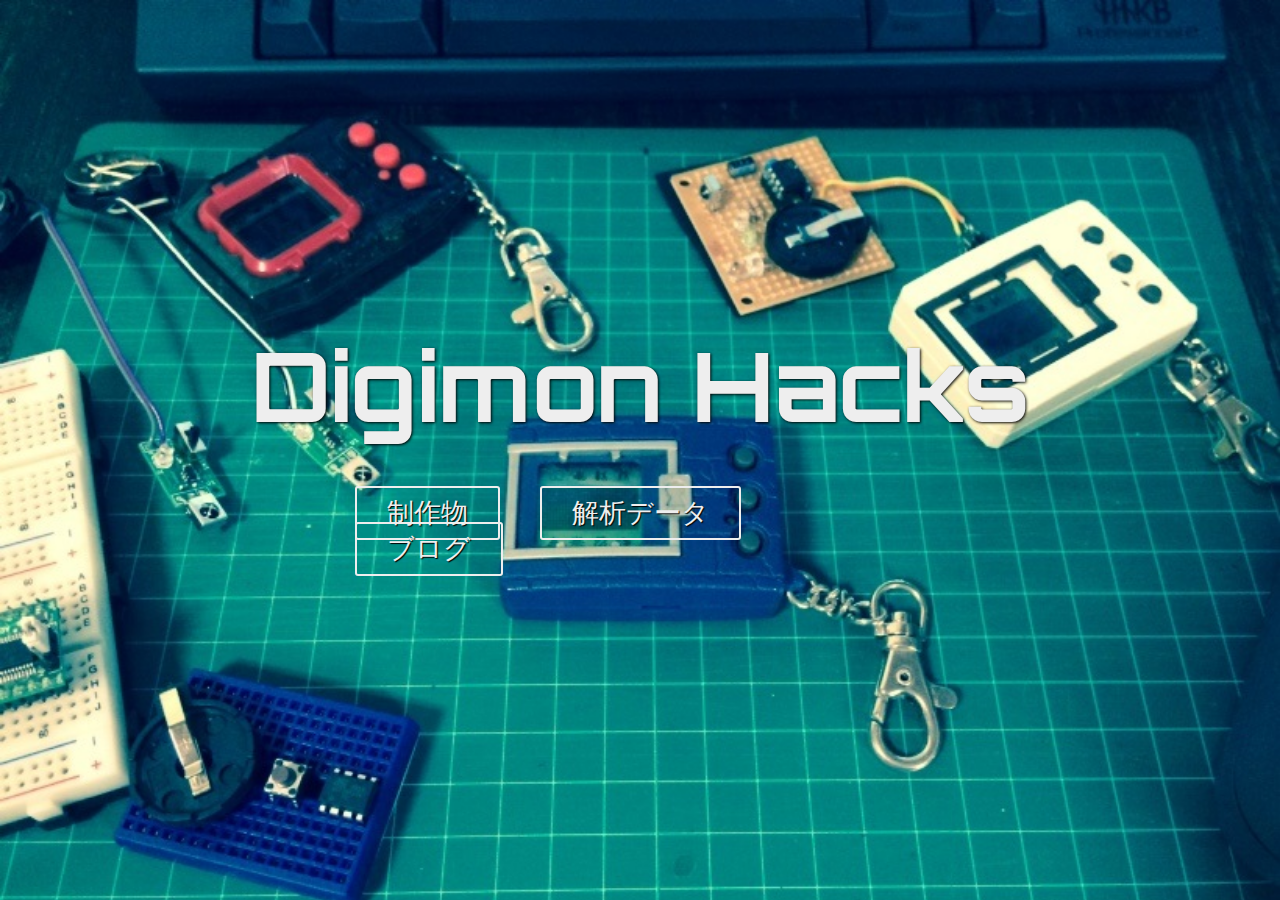
<file: index.html>
<!DOCTYPE html>
<html lang="ja">
  <head>
    <meta charset="utf-8">
    <meta name="viewport" content="width=device-width,initial-scale=1,maximum-scale=1,user-scalable=no">
    <meta name="format-detection" content="telephone=no">
    <meta name="keywords" content="デジモン,電子工作,育成ギア,通信解析">
    <meta name="description" content="携帯液晶ゲーム「デジタルモンスター」の通信を解析した結果をまとめた個人的なサイトです。また、管理人が電子工作で作った回路やプログラムなんかも紹介します。">
    <link rel="shortcut icon" type="image/x-icon" href="favicon.ico">
    <link rel="stylesheet" type="text/css" href="styles/common.css">
    <link media="only screen and (max-device-width:480px)" href="styles/mobile.css" type="text/css" rel="stylesheet" />
    <link media="screen and (min-device-width:481px)" href="styles/pc.css" type="text/css" rel="stylesheet" />
    <title>Digimon Hacks</title>
  </head>
  <body>
    <div class="top-wrapper">
      <div class="mobile-only top-bar"></div>
      <img class="mobile-only top-img" src="./images/background-mobile.jpg">
      <div class="top-title"><h1>Digimon Hacks</h1></div>
      <ul class="top-menu">
	<li><a href="articles/creation.html">制作物</a></li>
	<li><a href="articles/analysis.html">解析データ</a></li>
	<li><a href="http://blogs.yahoo.co.jp/nazonootokoj" target="blank_">ブログ</a></li>
      </ul>
      <p class="mobile-only top-caution">
	<br><br><br>
	※スマホ用サイトのデザインはまだ制作途中なので見づらいです。
      </p>
    </div>
  </body>
</html>
</file>
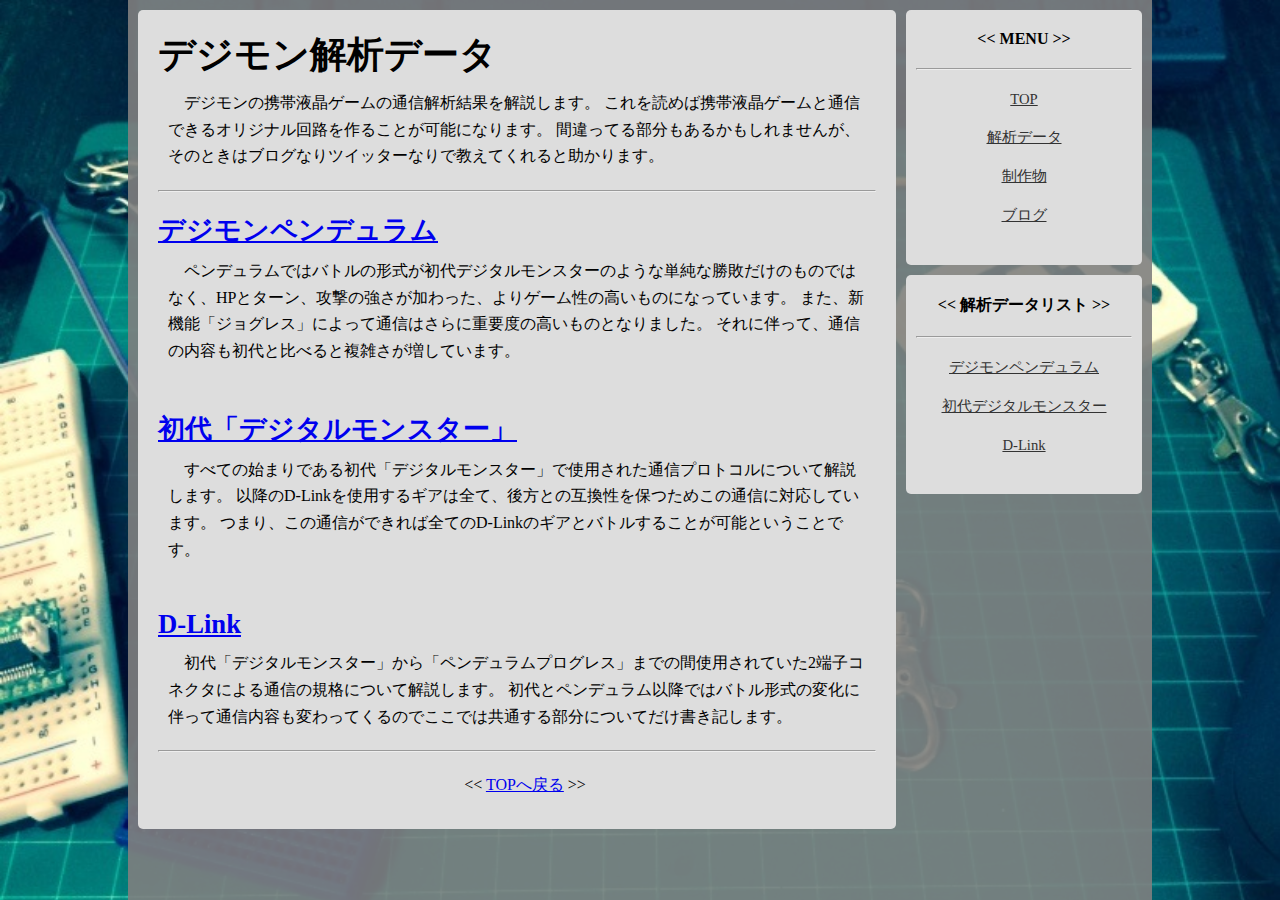
<file: articles/analysis.html>
<!DOCTYPE html>
<html lang="ja">
  <head>
    <meta charset="utf-8">
    <meta name="viewport" content="width=device-width,initial-scale=1,maximum-scale=1,user-scalable=no">
    <meta name="format-detection" content="telephone=no">
    <title>デジモン携帯液晶ゲームの通信解析データ解説</title>
    <link rel="shortcut icon" type="image/x-icon" href="../favicon.ico">
    <link rel="stylesheet" type="text/css" href="../styles/common.css">
    <link media="only screen and (max-device-width:480px)" href="../styles/mobile.css" type="text/css" rel="stylesheet" />
    <link media="screen and (min-device-width:481px)" href="../styles/pc.css" type="text/css" rel="stylesheet" />
    <script>pagetype="analysis";path="";</script>
    <script src="../scripts/script.js"></script>
  </head>
  <body>
    <div class="wrapper">
      <div class="content">
	<div>
	  <h1>デジモン解析データ</h1>
	  <p>
	    デジモンの携帯液晶ゲームの通信解析結果を解説します。
	    これを読めば携帯液晶ゲームと通信できるオリジナル回路を作ることが可能になります。
	    間違ってる部分もあるかもしれませんが、そのときはブログなりツイッターなりで教えてくれると助かります。
	  </p>
	  <hr>
	  <h2><a href="analysis/pendulum.html">デジモンペンデュラム</a></h2>
	  <p>
	    ペンデュラムではバトルの形式が初代デジタルモンスターのような単純な勝敗だけのものではなく、HPとターン、攻撃の強さが加わった、よりゲーム性の高いものになっています。
	    また、新機能「ジョグレス」によって通信はさらに重要度の高いものとなりました。
	    それに伴って、通信の内容も初代と比べると複雑さが増しています。
	  </p>
	  <br><br>
	  <h2><a href="analysis/origin.html">初代「デジタルモンスター」</a></h2>
	  <p>
	    すべての始まりである初代「デジタルモンスター」で使用された通信プロトコルについて解説します。
	    以降のD-Linkを使用するギアは全て、後方との互換性を保つためこの通信に対応しています。
	    つまり、この通信ができれば全てのD-Linkのギアとバトルすることが可能ということです。
	  </p>
	  <br><br>
	  <h2><a href="analysis/dlink.html">D-Link</a></h2>
	  <p>
	    初代「デジタルモンスター」から「ペンデュラムプログレス」までの間使用されていた2端子コネクタによる通信の規格について解説します。
	    初代とペンデュラム以降ではバトル形式の変化に伴って通信内容も変わってくるのでここでは共通する部分についてだけ書き記します。
	  </p>
	  <hr>
	  <p style="text-align: center;">
	    &lt;&lt; <a href="../index.html">TOPへ戻る</a> &gt;&gt;
	  </p>
	</div>
      </div>
    </div>
  </body>
</html>
</file>
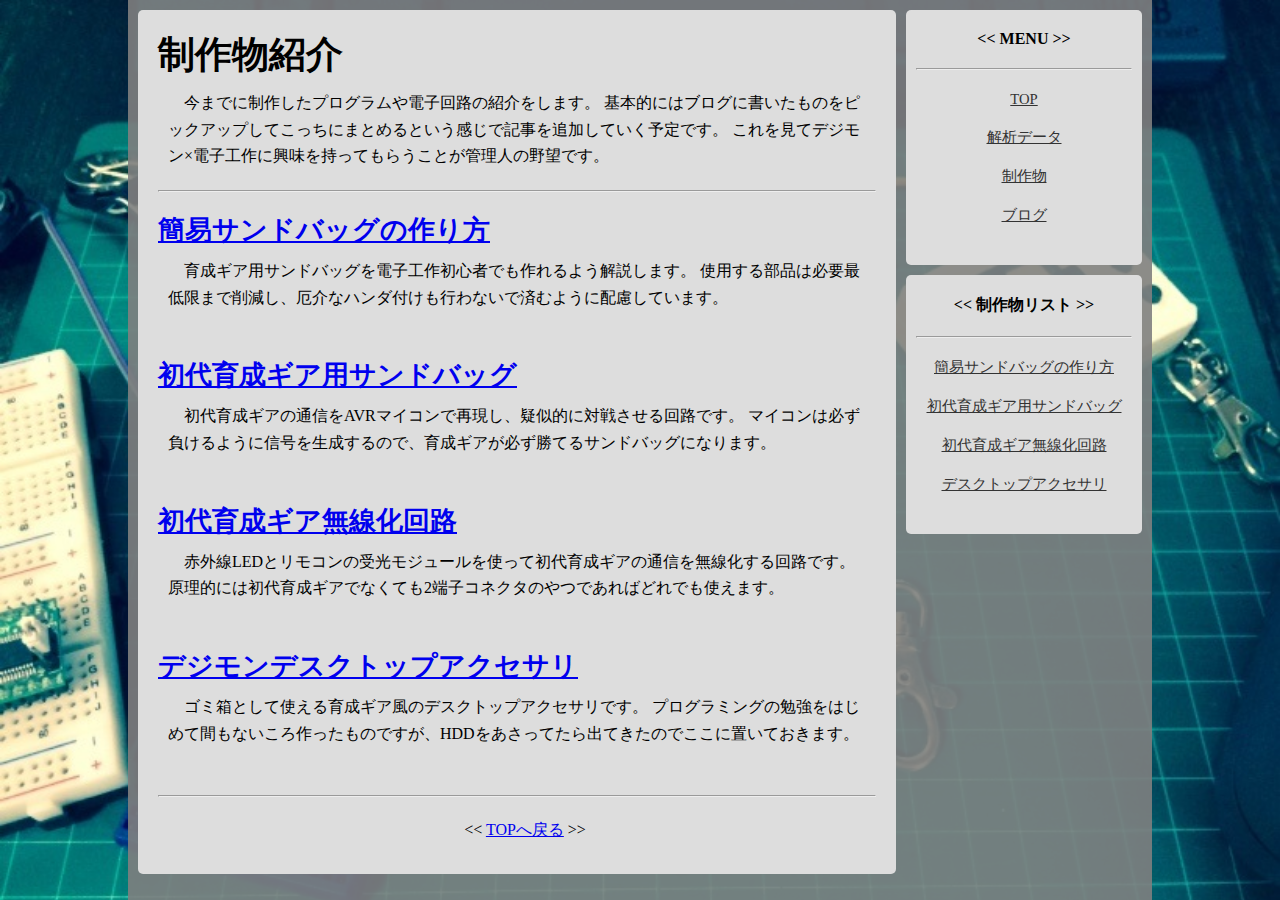
<file: articles/creation.html>
<!DOCTYPE html>
<html lang="ja">
  <head>
    <meta charset="utf-8">
    <meta name="viewport" content="width=device-width,initial-scale=1,maximum-scale=1,user-scalable=no">
    <meta name="format-detection" content="telephone=no">
    <title>作ったもの紹介</title>
    <link rel="shortcut icon" type="image/x-icon" href="../favicon.ico">
    <link rel="stylesheet" type="text/css" href="../styles/common.css">
    <link media="only screen and (max-device-width:480px)" href="../styles/mobile.css" type="text/css" rel="stylesheet" />
    <link media="screen and (min-device-width:481px)" href="../styles/pc.css" type="text/css" rel="stylesheet" />
    <script>pagetype="creation";path="";</script>
    <script src="../scripts/script.js"></script>
  </head>
  <body>
    <div class="wrapper">
      <div class="content">
	<div>
	  <h1>制作物紹介</h1>
	  <p>
	    今までに制作したプログラムや電子回路の紹介をします。
	    基本的にはブログに書いたものをピックアップしてこっちにまとめるという感じで記事を追加していく予定です。
	    これを見てデジモン×電子工作に興味を持ってもらうことが管理人の野望です。
	  </p>
	  <hr>
	  <h2><a href="creation/sandbag2.html">簡易サンドバッグの作り方</a></h2>
	  <p>
	    育成ギア用サンドバッグを電子工作初心者でも作れるよう解説します。
	    使用する部品は必要最低限まで削減し、厄介なハンダ付けも行わないで済むように配慮しています。
	  </p>
	  <br><br>
	  <h2><a href="creation/sandbag.html">初代育成ギア用サンドバッグ</a></h2>
	  <p>
	    初代育成ギアの通信をAVRマイコンで再現し、疑似的に対戦させる回路です。
	    マイコンは必ず負けるように信号を生成するので、育成ギアが必ず勝てるサンドバッグになります。
	  </p>
	  <br><br>
	  <h2><a href="creation/irdigimon.html">初代育成ギア無線化回路</a></h2>
	  <p>
	    赤外線LEDとリモコンの受光モジュールを使って初代育成ギアの通信を無線化する回路です。
	    原理的には初代育成ギアでなくても2端子コネクタのやつであればどれでも使えます。
	  </p>
	  <br><br>
	  <h2><a href="creation/taberumon.html">デジモンデスクトップアクセサリ</a></h2>
	  <p>
	    ゴミ箱として使える育成ギア風のデスクトップアクセサリです。
	    プログラミングの勉強をはじめて間もないころ作ったものですが、HDDをあさってたら出てきたのでここに置いておきます。
	  </p>
	  <br>
	  <hr>
	  <p style="text-align: center;">
	    &lt;&lt; <a href="../index.html">TOPへ戻る</a> &gt;&gt;
	  </p>
	</div>
      </div>
    </div>
  </body>
</html>
</file>
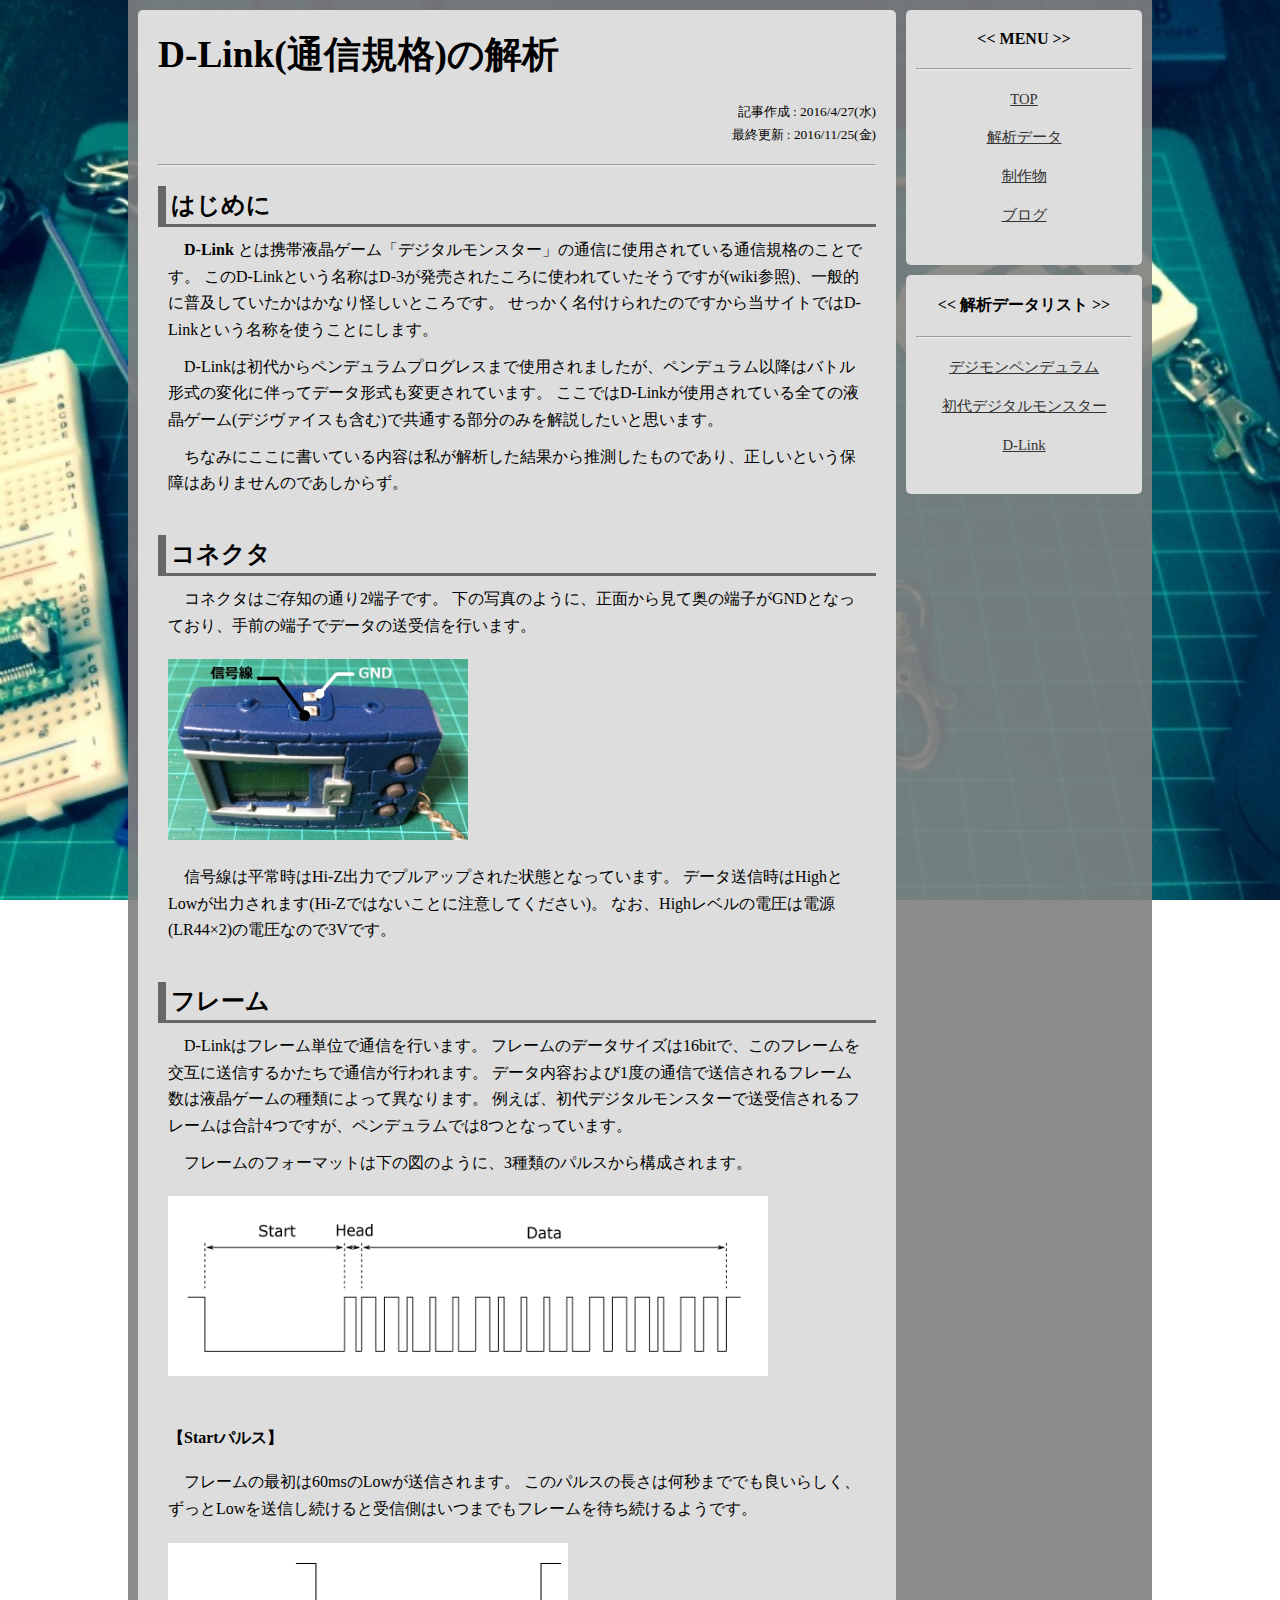
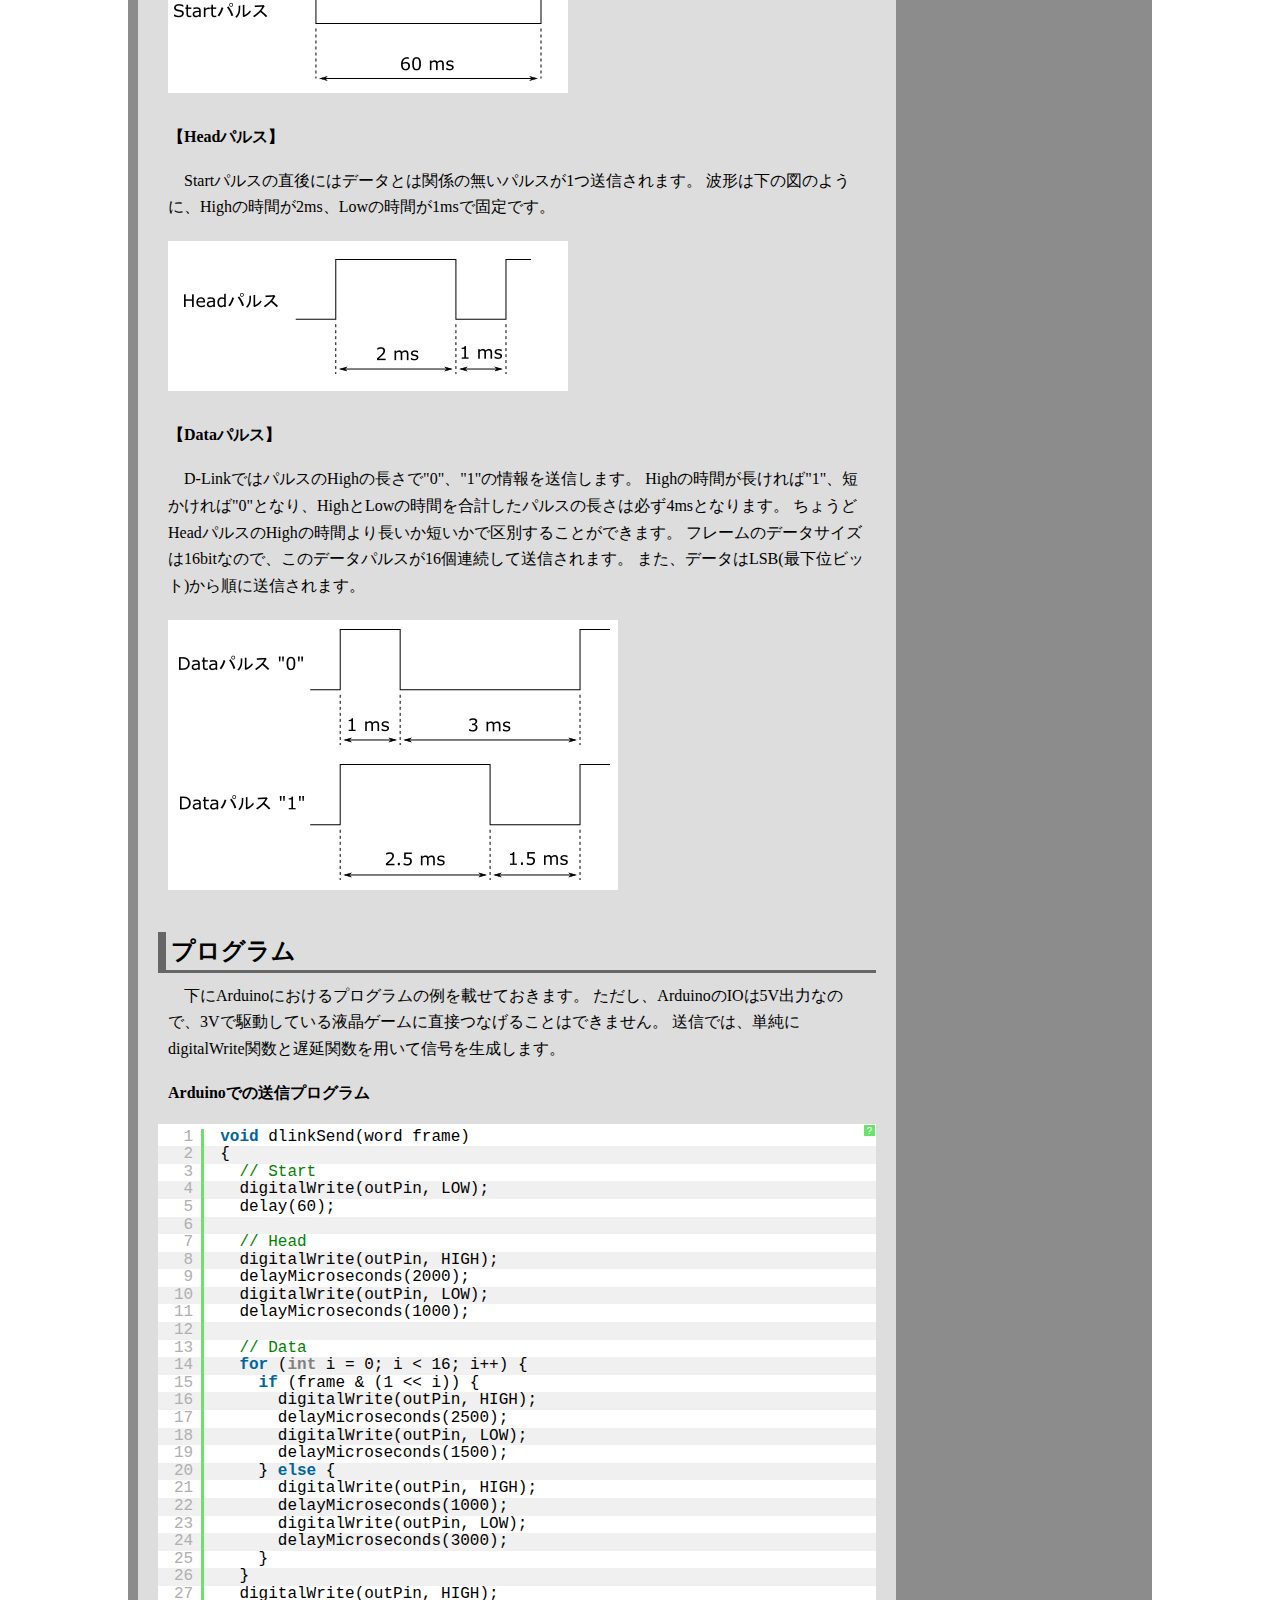
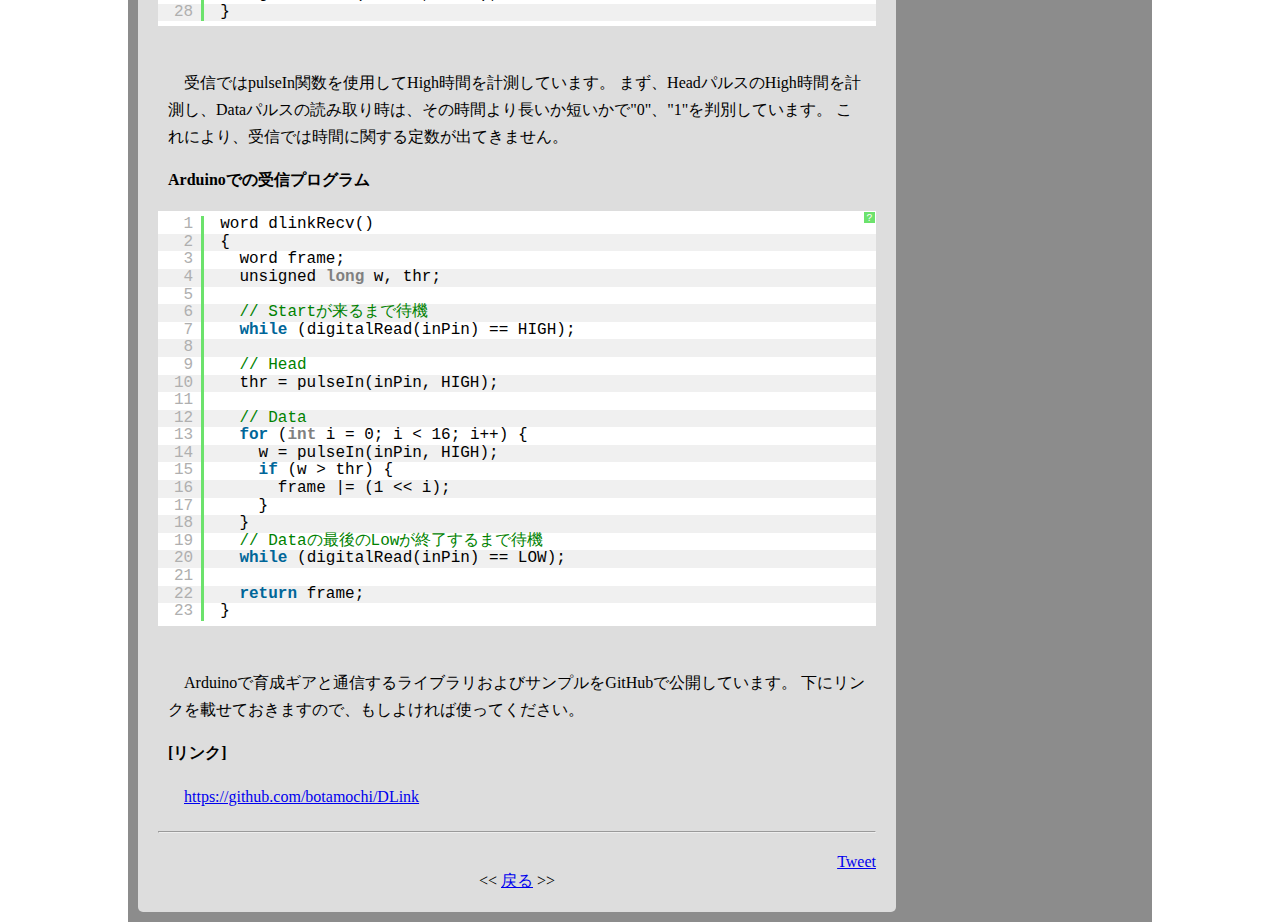
<file: articles/analysis/dlink.html>
<!DOCTYPE html>
<html lang="ja">
  <head>
    <meta charset="utf-8">
    <meta name="viewport" content="width=device-width,initial-scale=1,maximum-scale=1,user-scalable=no">
    <meta name="format-detection" content="telephone=no">
    <title>D-Link - デジモン液晶ゲームの通信解析</title>
    <link rel="shortcut icon" type="image/x-icon" href="../../favicon.ico">
    <link rel="stylesheet" type="text/css" href="../../styles/common.css">
    <link media="only screen and (max-device-width:480px)" href="../../styles/mobile.css" type="text/css" rel="stylesheet" />
    <link media="screen and (min-device-width:481px)" href="../../styles/pc.css" type="text/css" rel="stylesheet" />
    <link rel="stylesheet" type="text/css" href="../../styles/shCoreDefault.css">
    <script>pagetype="analysis";path="../";</script>
    <script src="../../scripts/script.js"></script>
    <script src="../../scripts/shCore.js"></script>
    <script src="../../scripts/shBrushCpp.js"></script>
    <script type="text/javascript">SyntaxHighlighter.all();</script>
  </head>
  <body>
    <div class="wrapper">
      <div class="content">
	<div class="main">
	  <h1>D-Link(通信規格)の解析</h1>
	  <br>
	  <span class="date">記事作成 : 2016/4/27(水)</span>
	  <span class="date">最終更新 : 2016/11/25(金)</span>
	  <hr>
	  <!-------------------- 記事内容 -------------------->
	  <h3>はじめに</h3>
	  <p>
	    <b>D-Link</b> とは携帯液晶ゲーム「デジタルモンスター」の通信に使用されている通信規格のことです。
	    このD-Linkという名称はD-3が発売されたころに使われていたそうですが(wiki参照)、一般的に普及していたかはかなり怪しいところです。
	    せっかく名付けられたのですから当サイトではD-Linkという名称を使うことにします。
	  </p>
	  <p>
	    D-Linkは初代からペンデュラムプログレスまで使用されましたが、ペンデュラム以降はバトル形式の変化に伴ってデータ形式も変更されています。
	    ここではD-Linkが使用されている全ての液晶ゲーム(デジヴァイスも含む)で共通する部分のみを解説したいと思います。
	  </p>
	  <p>
	    ちなみにここに書いている内容は私が解析した結果から推測したものであり、正しいという保障はありませんのであしからず。
	  </p>
	  <br>
	  <h3>コネクタ</h3>
	  <p>
	    コネクタはご存知の通り2端子です。
	    下の写真のように、正面から見て奥の端子がGNDとなっており、手前の端子でデータの送受信を行います。
	  </p>
	  <img src="dlink/connector.jpg" width="300px">
	  <p>
	    信号線は平常時はHi-Z出力でプルアップされた状態となっています。
	    データ送信時はHighとLowが出力されます(Hi-Zではないことに注意してください)。
	    なお、Highレベルの電圧は電源(LR44×2)の電圧なので3Vです。
	  </p>
	  <br>
	  <h3>フレーム</h3>
	  <p>
	    D-Linkはフレーム単位で通信を行います。
	    フレームのデータサイズは16bitで、このフレームを交互に送信するかたちで通信が行われます。
	    データ内容および1度の通信で送信されるフレーム数は液晶ゲームの種類によって異なります。
	    例えば、初代デジタルモンスターで送受信されるフレームは合計4つですが、ペンデュラムでは8つとなっています。
	  </p>
	  <p>
	    フレームのフォーマットは下の図のように、3種類のパルスから構成されます。
	  </p>
	  <img src="dlink/frame.png" width="600px" height="180px">
	  <br><br>
	  <h4>【Startパルス】</h4>
	  <p>
	    フレームの最初は60msのLowが送信されます。
	    このパルスの長さは何秒まででも良いらしく、ずっとLowを送信し続けると受信側はいつまでもフレームを待ち続けるようです。
	  </p>
	  <img src="dlink/start-pulse.png">
	  <br>
	  <h4>【Headパルス】</h4>
	  <p>
	    Startパルスの直後にはデータとは関係の無いパルスが1つ送信されます。
	    波形は下の図のように、Highの時間が2ms、Lowの時間が1msで固定です。
	  </p>
	  <img src="dlink/head-pulse.png">
	  <br>
	  <h4>【Dataパルス】</h4>
	  <p>
	    D-LinkではパルスのHighの長さで"0"、"1"の情報を送信します。
	    Highの時間が長ければ"1"、短かければ"0"となり、HighとLowの時間を合計したパルスの長さは必ず4msとなります。
	    ちょうどHeadパルスのHighの時間より長いか短いかで区別することができます。
	    フレームのデータサイズは16bitなので、このデータパルスが16個連続して送信されます。
	    また、データはLSB(最下位ビット)から順に送信されます。
	  </p>
	  <img src="dlink/data-pulse.png">
	  <br><br>
	  <h3>プログラム</h3>
	  <p>
	    下にArduinoにおけるプログラムの例を載せておきます。
	    ただし、ArduinoのIOは5V出力なので、3Vで駆動している液晶ゲームに直接つなげることはできません。
	    送信では、単純にdigitalWrite関数と遅延関数を用いて信号を生成します。
	  </p>
	  <h4>Arduinoでの送信プログラム</h4>
	  <pre class="brush: cpp;">
void dlinkSend(word frame)
{
  // Start
  digitalWrite(outPin, LOW);
  delay(60);

  // Head
  digitalWrite(outPin, HIGH);
  delayMicroseconds(2000);
  digitalWrite(outPin, LOW);
  delayMicroseconds(1000);

  // Data
  for (int i = 0; i &lt; 16; i++) {
    if (frame &amp; (1 &lt;&lt; i)) {
      digitalWrite(outPin, HIGH);
      delayMicroseconds(2500);
      digitalWrite(outPin, LOW);
      delayMicroseconds(1500);
    } else {
      digitalWrite(outPin, HIGH);
      delayMicroseconds(1000);
      digitalWrite(outPin, LOW);
      delayMicroseconds(3000);
    }
  }
  digitalWrite(outPin, HIGH);
}</pre>
	  <br>
	  <p>
	    受信ではpulseIn関数を使用してHigh時間を計測しています。
	    まず、HeadパルスのHigh時間を計測し、Dataパルスの読み取り時は、その時間より長いか短いかで"0"、"1"を判別しています。
	    これにより、受信では時間に関する定数が出てきません。
	  </p>
	  <h4>Arduinoでの受信プログラム</h4>
	  <pre class="brush: cpp;">
word dlinkRecv()
{
  word frame;
  unsigned long w, thr;

  // Startが来るまで待機
  while (digitalRead(inPin) == HIGH);

  // Head
  thr = pulseIn(inPin, HIGH);

  // Data
  for (int i = 0; i &lt; 16; i++) {
    w = pulseIn(inPin, HIGH);
    if (w > thr) {
      frame |= (1 &lt;&lt; i);
    }
  }
  // Dataの最後のLowが終了するまで待機
  while (digitalRead(inPin) == LOW);

  return frame;
}</pre>
	  <br>
	  <p>
	    Arduinoで育成ギアと通信するライブラリおよびサンプルをGitHubで公開しています。
	    下にリンクを載せておきますので、もしよければ使ってください。
	  </p>
	  <h4>[リンク]</h4>
	  <p>
	    <a href="https://github.com/botamochi/DLink">https://github.com/botamochi/DLink</a>
	  </p>
	  <!-------------------- ここまで -------------------->
	  <hr>
	  <div style="text-align: right">
	    <a href="https://twitter.com/share" class="twitter-share-button" data-via="botamochi_" data-hashtags="デジモン">Tweet</a> <script>!function(d,s,id){var js,fjs=d.getElementsByTagName(s)[0],p=/^http:/.test(d.location)?'http':'https';if(!d.getElementById(id)){js=d.createElement(s);js.id=id;js.src=p+'://platform.twitter.com/widgets.js';fjs.parentNode.insertBefore(js,fjs);}}(document, 'script', 'twitter-wjs');</script>
	  </div>
	</div>
      </div>
    </div>
  </body>
</html>
</file>
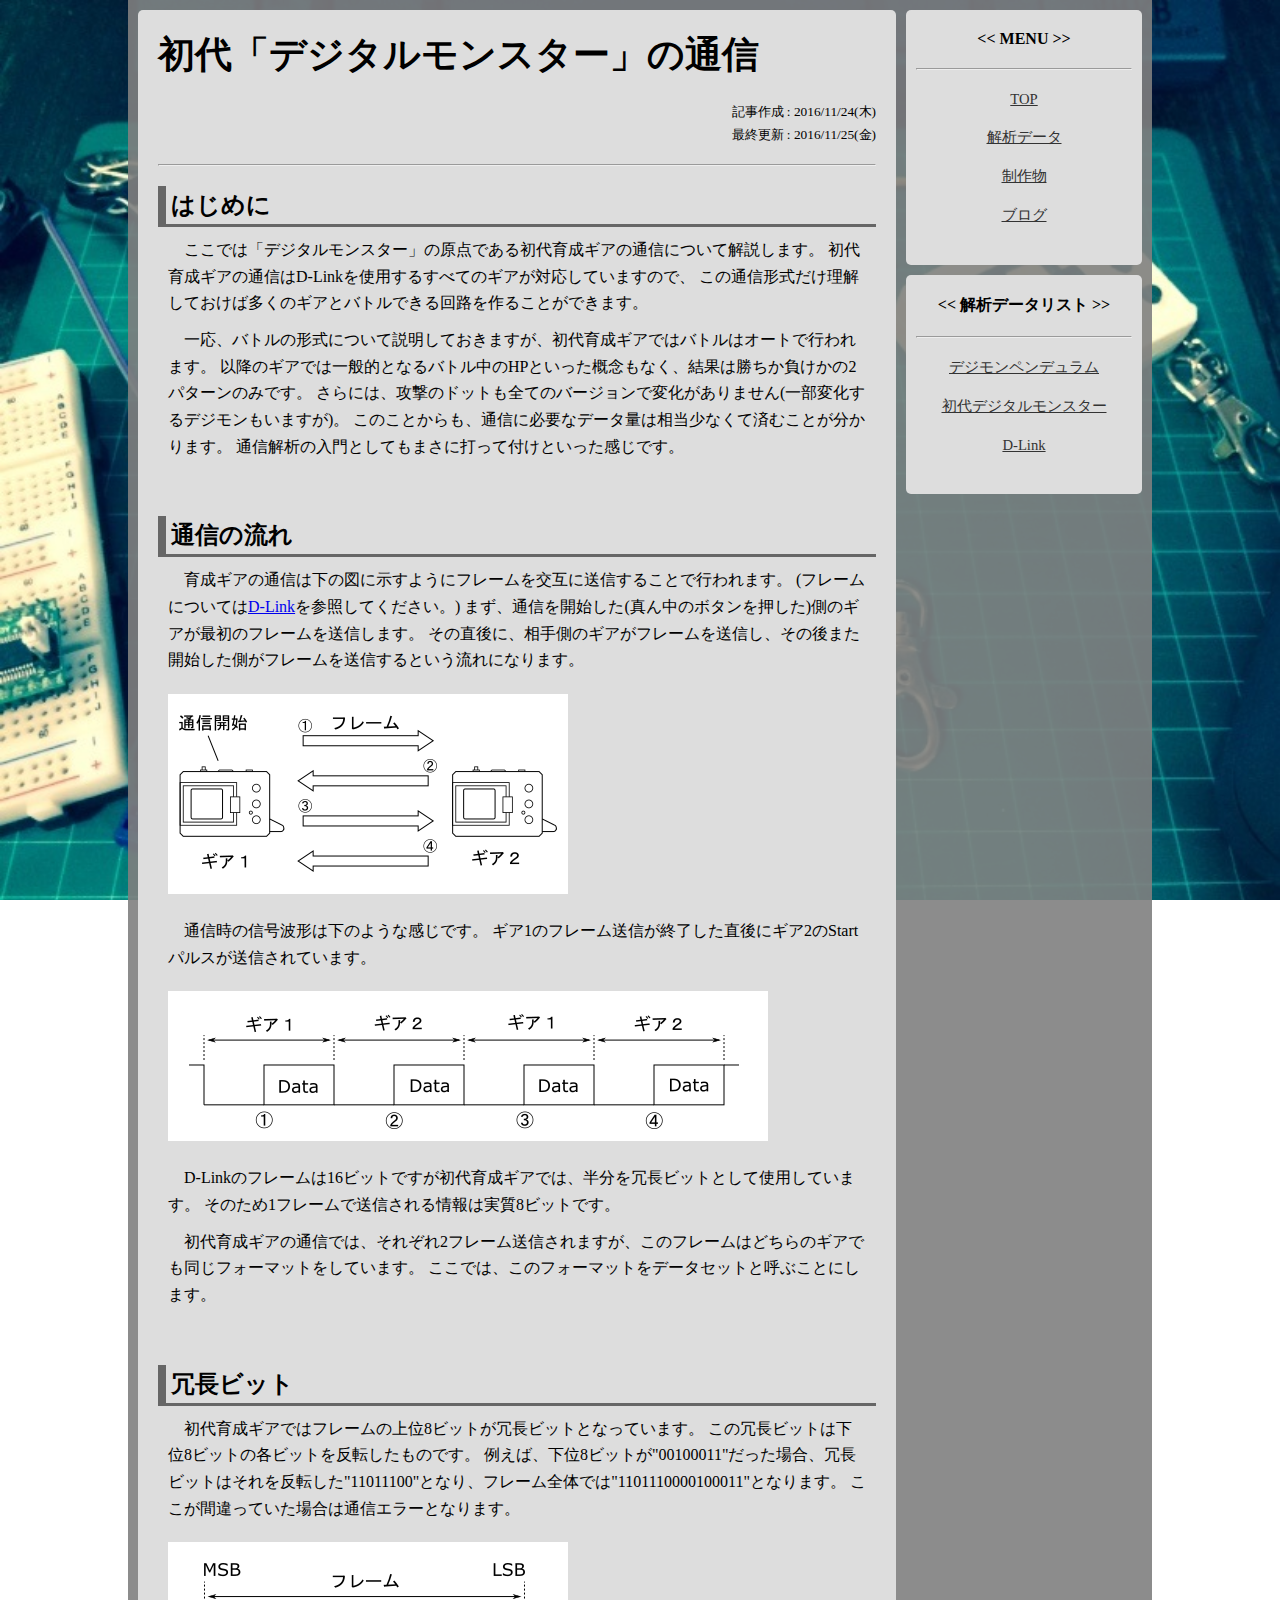
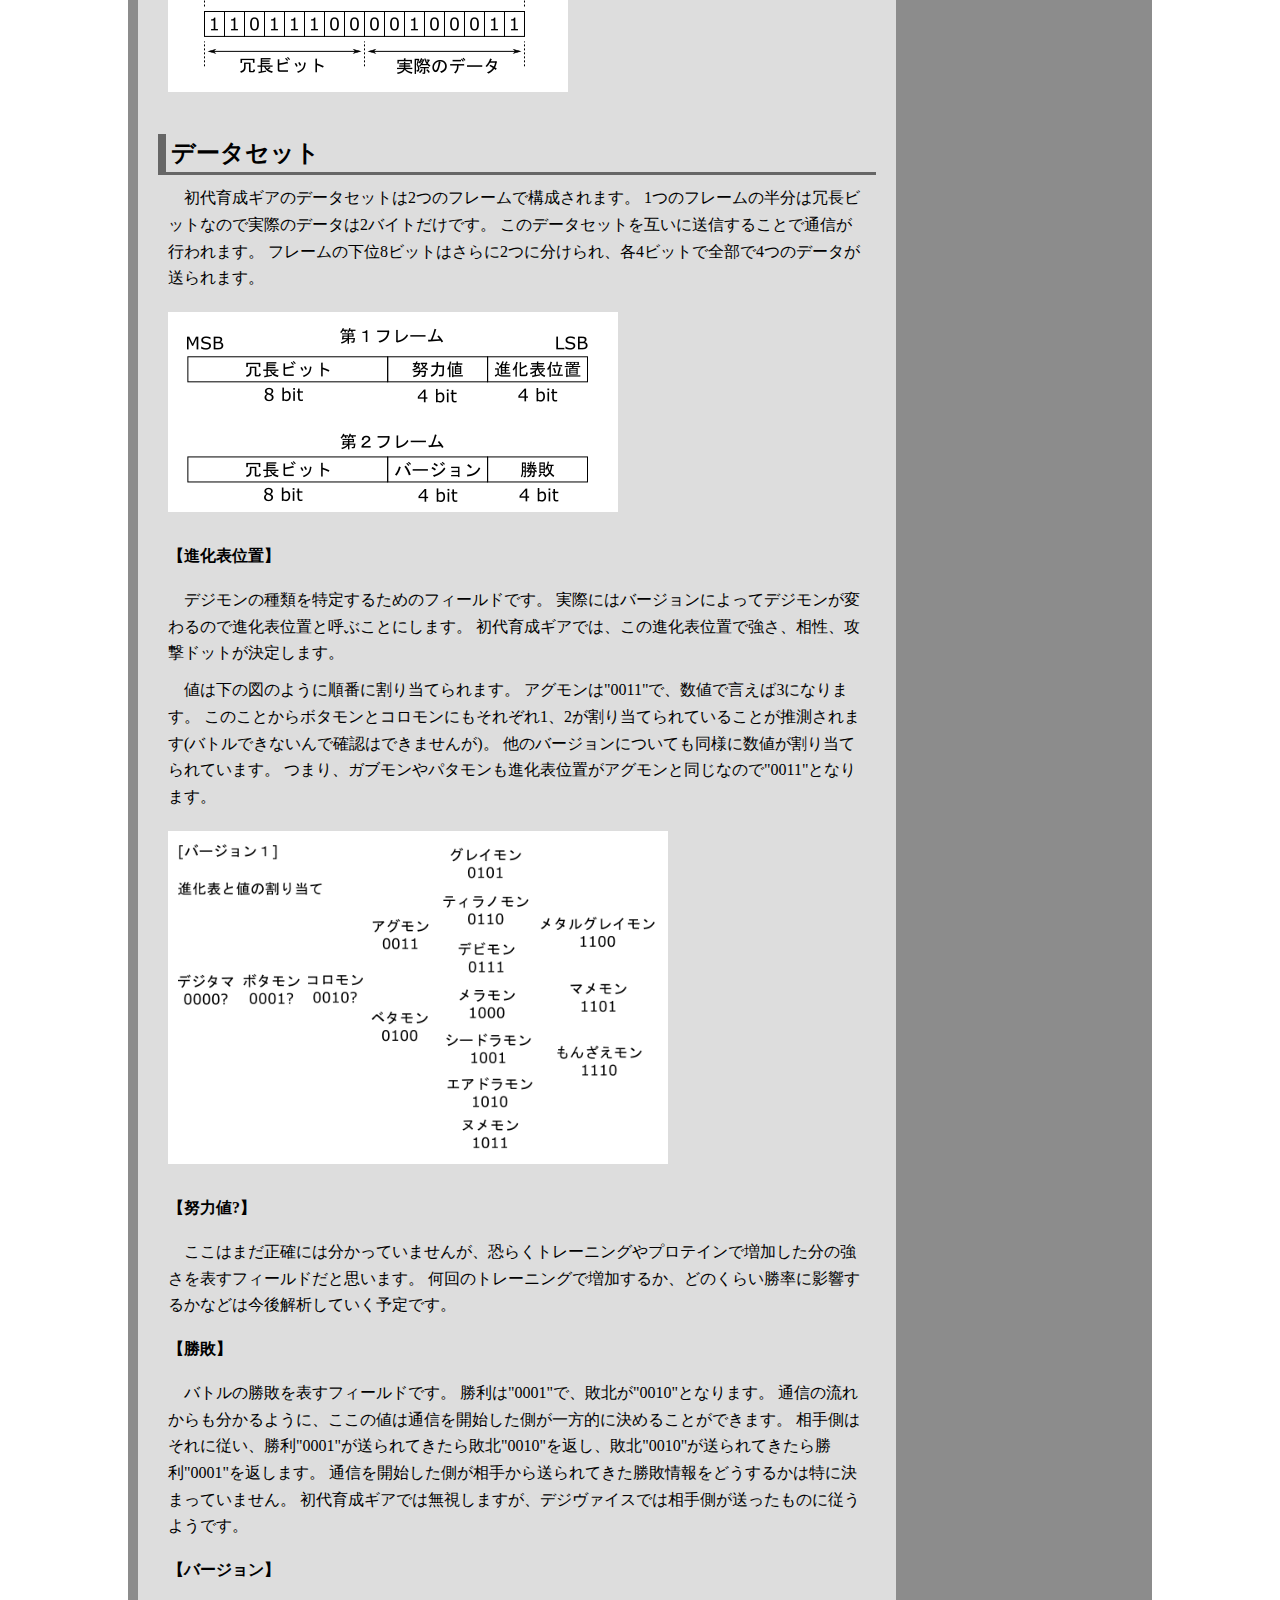
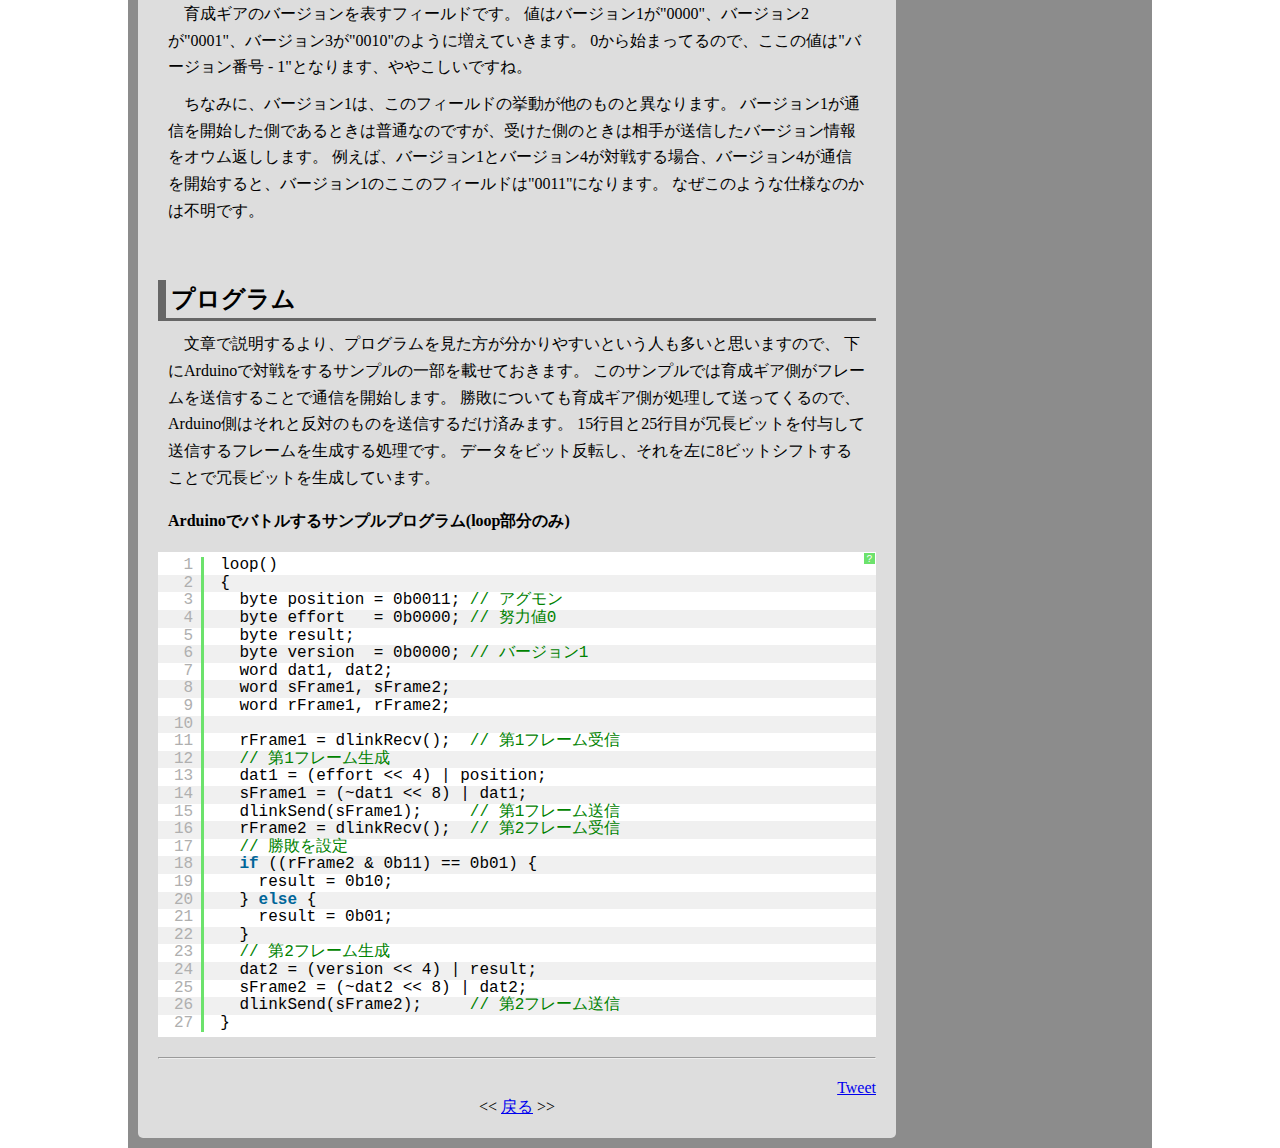
<file: articles/analysis/origin.html>
<!DOCTYPE html>
<html lang="ja">
  <head>
    <meta charset="utf-8">
    <meta name="viewport" content="width=device-width,initial-scale=1,maximum-scale=1,user-scalable=no">
    <meta name="format-detection" content="telephone=no">
    <title>初代「デジタルモンスター」の通信解析</title>
    <link rel="shortcut icon" type="image/x-icon" href="../../favicon.ico">
    <link rel="stylesheet" type="text/css" href="../../styles/common.css">
    <link media="only screen and (max-device-width:480px)" href="../../styles/mobile.css" type="text/css" rel="stylesheet" />
    <link media="screen and (min-device-width:481px)" href="../../styles/pc.css" type="text/css" rel="stylesheet" />
    <link rel="stylesheet" type="text/css" href="../../styles/shCoreDefault.css">
    <script>pagetype="analysis";path="../";</script>
    <script src="../../scripts/script.js"></script>
    <script src="../../scripts/shCore.js"></script>
    <script src="../../scripts/shBrushCpp.js"></script>
    <script type="text/javascript">SyntaxHighlighter.all();</script>
  </head>
  <body>
    <div class="wrapper">
      <div class="content">
	<div class="main">
	  <h1>初代「デジタルモンスター」の通信</h1>
	  <br>
	  <span class="date">記事作成 : 2016/11/24(木)</span>
	  <span class="date">最終更新 : 2016/11/25(金)</span>
	  <hr>
	  <!-------------------- 記事内容 -------------------->
	  <h3>はじめに</h3>
	  <p>
	    ここでは「デジタルモンスター」の原点である初代育成ギアの通信について解説します。
	    初代育成ギアの通信はD-Linkを使用するすべてのギアが対応していますので、
	    この通信形式だけ理解しておけば多くのギアとバトルできる回路を作ることができます。
	  </p>
	  <p>
	    一応、バトルの形式について説明しておきますが、初代育成ギアではバトルはオートで行われます。
	    以降のギアでは一般的となるバトル中のHPといった概念もなく、結果は勝ちか負けかの2パターンのみです。
	    さらには、攻撃のドットも全てのバージョンで変化がありません(一部変化するデジモンもいますが)。
	    このことからも、通信に必要なデータ量は相当少なくて済むことが分かります。
	    通信解析の入門としてもまさに打って付けといった感じです。
	  </p>
	  <br><br>
	  <h3>通信の流れ</h3>
	  <p>
	    育成ギアの通信は下の図に示すようにフレームを交互に送信することで行われます。
	    (フレームについては<a href="dlink.html">D-Link</a>を参照してください。)
	    まず、通信を開始した(真ん中のボタンを押した)側のギアが最初のフレームを送信します。
	    その直後に、相手側のギアがフレームを送信し、その後また開始した側がフレームを送信するという流れになります。
	  </p>
	  <img src="origin/trans-frame1.png">
	  <p>
	    通信時の信号波形は下のような感じです。
	    ギア1のフレーム送信が終了した直後にギア2のStartパルスが送信されています。
	  </p>
	  <img src="origin/trans-frame2.png">
	  <p>
	    D-Linkのフレームは16ビットですが初代育成ギアでは、半分を冗長ビットとして使用しています。
	    そのため1フレームで送信される情報は実質8ビットです。
	  </p>
	  <p>
	    初代育成ギアの通信では、それぞれ2フレーム送信されますが、このフレームはどちらのギアでも同じフォーマットをしています。
	    ここでは、このフォーマットをデータセットと呼ぶことにします。
	  </p>
	  <br><br>
	  <h3>冗長ビット</h3>
	  <p>
	    初代育成ギアではフレームの上位8ビットが冗長ビットとなっています。
	    この冗長ビットは下位8ビットの各ビットを反転したものです。
	    例えば、下位8ビットが"00100011"だった場合、冗長ビットはそれを反転した"11011100"となり、フレーム全体では"1101110000100011"となります。
	    ここが間違っていた場合は通信エラーとなります。
	  </p>
	  <img src="origin/redandancy-bit.png">
	  <br><br>
	  <h3>データセット</h3>
	  <p>
	    初代育成ギアのデータセットは2つのフレームで構成されます。
	    1つのフレームの半分は冗長ビットなので実際のデータは2バイトだけです。
	    このデータセットを互いに送信することで通信が行われます。
	    フレームの下位8ビットはさらに2つに分けられ、各4ビットで全部で4つのデータが送られます。
	  </p>
	  <img src="origin/origin-dataset.png">
	  <h4>【進化表位置】</h4>
	  <p>
	    デジモンの種類を特定するためのフィールドです。
	    実際にはバージョンによってデジモンが変わるので進化表位置と呼ぶことにします。
	    初代育成ギアでは、この進化表位置で強さ、相性、攻撃ドットが決定します。
	  </p>
	  <p>
	    値は下の図のように順番に割り当てられます。
	    アグモンは"0011"で、数値で言えば3になります。
	    このことからボタモンとコロモンにもそれぞれ1、2が割り当てられていることが推測されます(バトルできないんで確認はできませんが)。
	    他のバージョンについても同様に数値が割り当てられています。
	    つまり、ガブモンやパタモンも進化表位置がアグモンと同じなので"0011"となります。
	  </p>
	  <img src="origin/evo-tree.png" width="500px">
	  <h4>【努力値?】</h4>
	  <p>
	    ここはまだ正確には分かっていませんが、恐らくトレーニングやプロテインで増加した分の強さを表すフィールドだと思います。
	    何回のトレーニングで増加するか、どのくらい勝率に影響するかなどは今後解析していく予定です。
	  </p>
	  <h4>【勝敗】</h4>
	  <p>
	    バトルの勝敗を表すフィールドです。
	    勝利は"0001"で、敗北が"0010"となります。
	    通信の流れからも分かるように、ここの値は通信を開始した側が一方的に決めることができます。
	    相手側はそれに従い、勝利"0001"が送られてきたら敗北"0010"を返し、敗北"0010"が送られてきたら勝利"0001"を返します。
	    通信を開始した側が相手から送られてきた勝敗情報をどうするかは特に決まっていません。
	    初代育成ギアでは無視しますが、デジヴァイスでは相手側が送ったものに従うようです。
	  </p>
	  <h4>【バージョン】</h4>
	  <p>
	    育成ギアのバージョンを表すフィールドです。
	    値はバージョン1が"0000"、バージョン2が"0001"、バージョン3が"0010"のように増えていきます。
	    0から始まってるので、ここの値は"バージョン番号 - 1"となります、ややこしいですね。
	  </p>
	  <p>
	    ちなみに、バージョン1は、このフィールドの挙動が他のものと異なります。
	    バージョン1が通信を開始した側であるときは普通なのですが、受けた側のときは相手が送信したバージョン情報をオウム返しします。
	    例えば、バージョン1とバージョン4が対戦する場合、バージョン4が通信を開始すると、バージョン1のここのフィールドは"0011"になります。
	    なぜこのような仕様なのかは不明です。
	  </p>
	  <br><br>
	  <h3>プログラム</h3>
	  <p>
	    文章で説明するより、プログラムを見た方が分かりやすいという人も多いと思いますので、
	    下にArduinoで対戦をするサンプルの一部を載せておきます。
	    このサンプルでは育成ギア側がフレームを送信することで通信を開始します。
	    勝敗についても育成ギア側が処理して送ってくるので、Arduino側はそれと反対のものを送信するだけ済みます。
	    15行目と25行目が冗長ビットを付与して送信するフレームを生成する処理です。
	    データをビット反転し、それを左に8ビットシフトすることで冗長ビットを生成しています。
	  </p>
	  <h4>Arduinoでバトルするサンプルプログラム(loop部分のみ)</h4>
	  <pre class="brush: cpp;">
loop()
{
  byte position = 0b0011; // アグモン
  byte effort   = 0b0000; // 努力値0
  byte result;
  byte version  = 0b0000; // バージョン1
  word dat1, dat2;
  word sFrame1, sFrame2;
  word rFrame1, rFrame2;
  
  rFrame1 = dlinkRecv();  // 第1フレーム受信
  // 第1フレーム生成
  dat1 = (effort &lt;&lt; 4) | position;
  sFrame1 = (~dat1 &lt;&lt; 8) | dat1;
  dlinkSend(sFrame1);     // 第1フレーム送信
  rFrame2 = dlinkRecv();  // 第2フレーム受信
  // 勝敗を設定
  if ((rFrame2 & 0b11) == 0b01) {
    result = 0b10;
  } else {
    result = 0b01;
  }
  // 第2フレーム生成
  dat2 = (version &lt;&lt; 4) | result;
  sFrame2 = (~dat2 &lt;&lt; 8) | dat2;
  dlinkSend(sFrame2);     // 第2フレーム送信
}</pre>
	  <!-------------------- ここまで -------------------->
	  <hr>
	  <div style="text-align: right">
	    <a href="https://twitter.com/share" class="twitter-share-button" data-via="botamochi_" data-hashtags="デジモン">Tweet</a> <script>!function(d,s,id){var js,fjs=d.getElementsByTagName(s)[0],p=/^http:/.test(d.location)?'http':'https';if(!d.getElementById(id)){js=d.createElement(s);js.id=id;js.src=p+'://platform.twitter.com/widgets.js';fjs.parentNode.insertBefore(js,fjs);}}(document, 'script', 'twitter-wjs');</script>
	  </div>
	</div>
      </div>
    </div>
  </body>
</html>
</file>
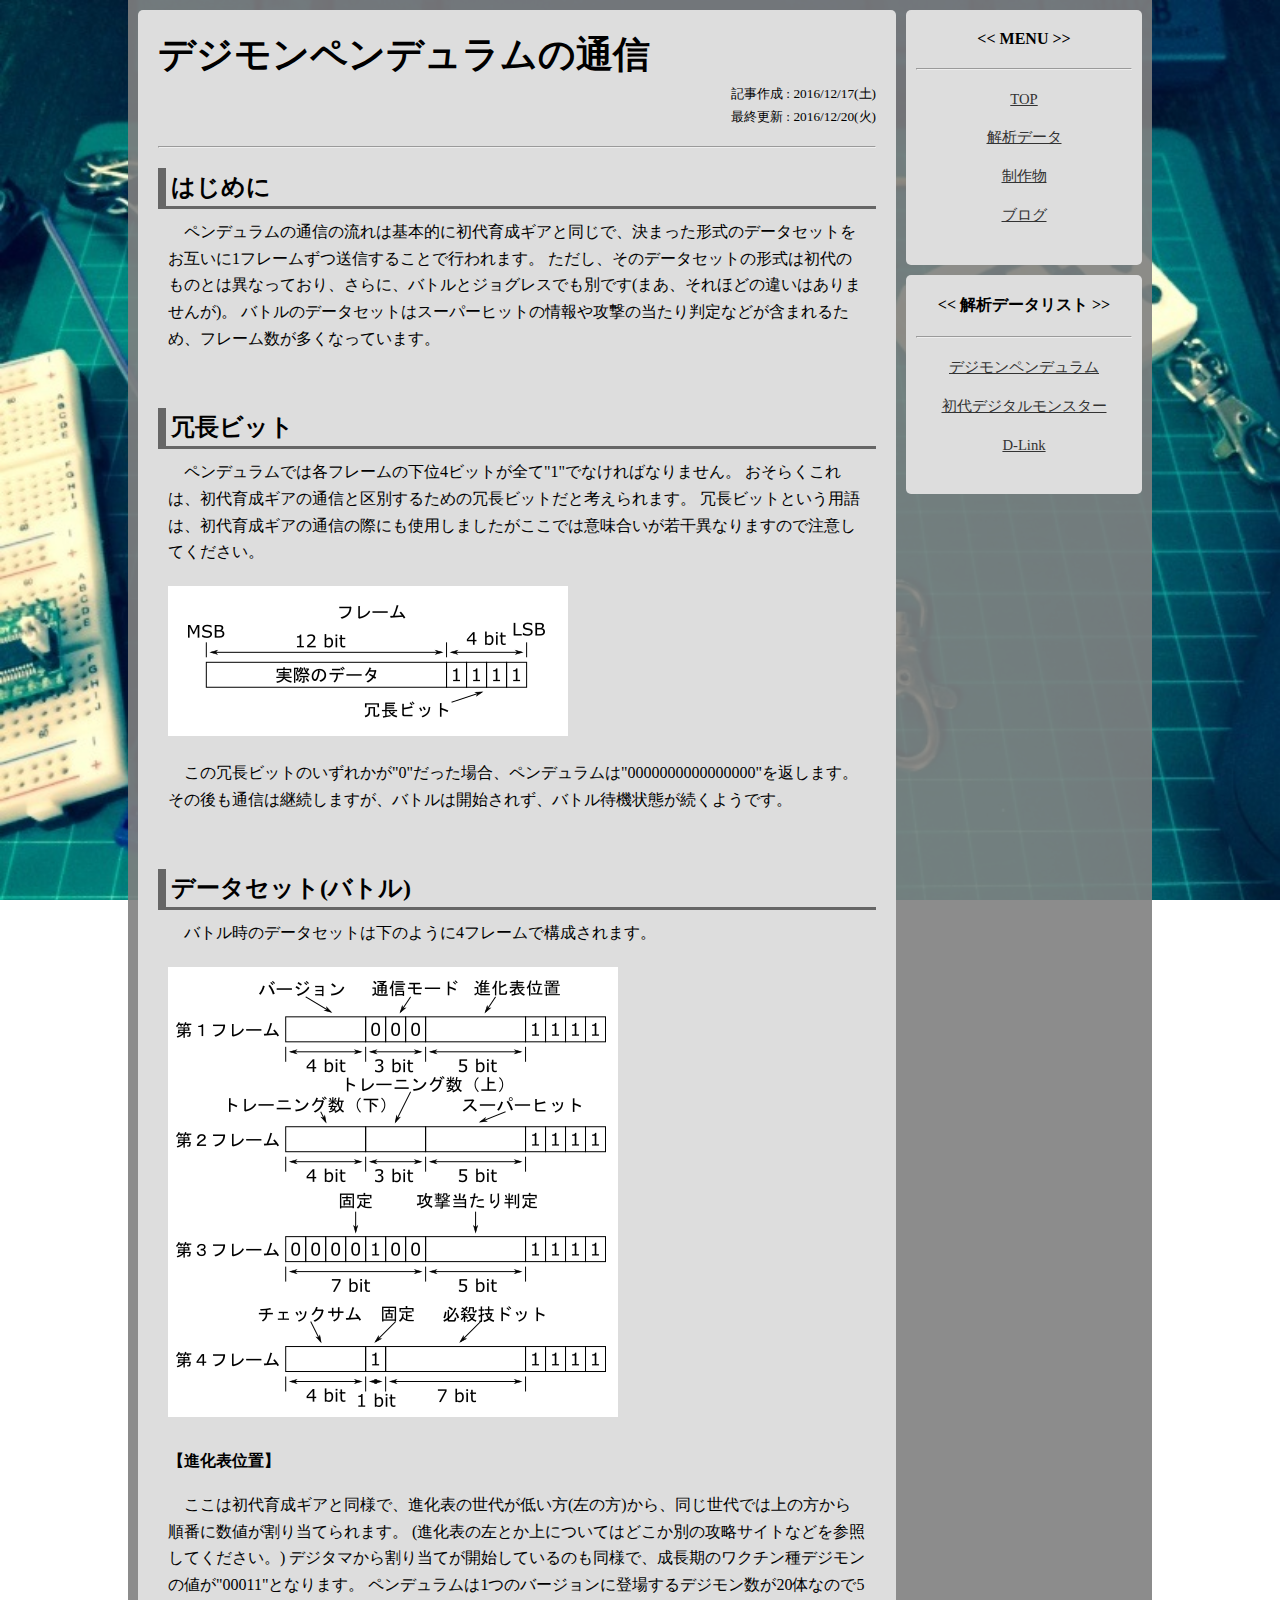
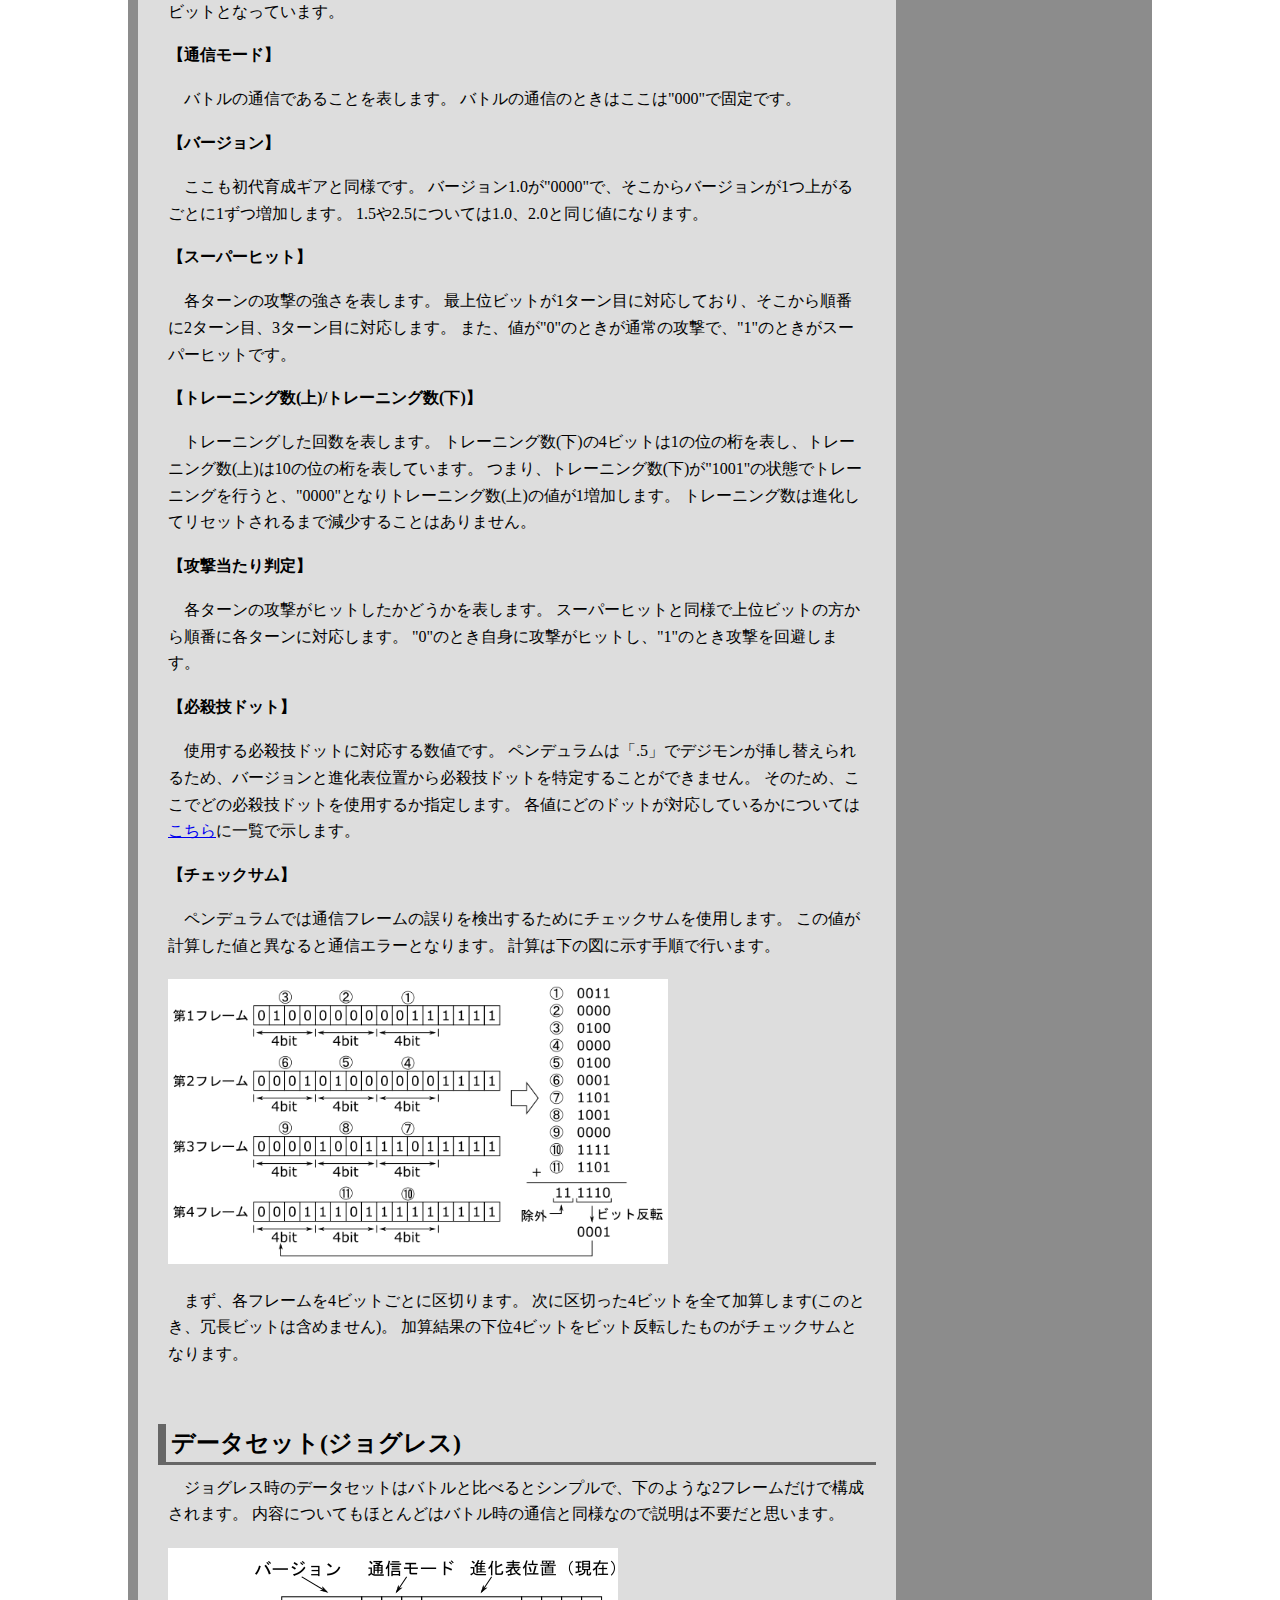
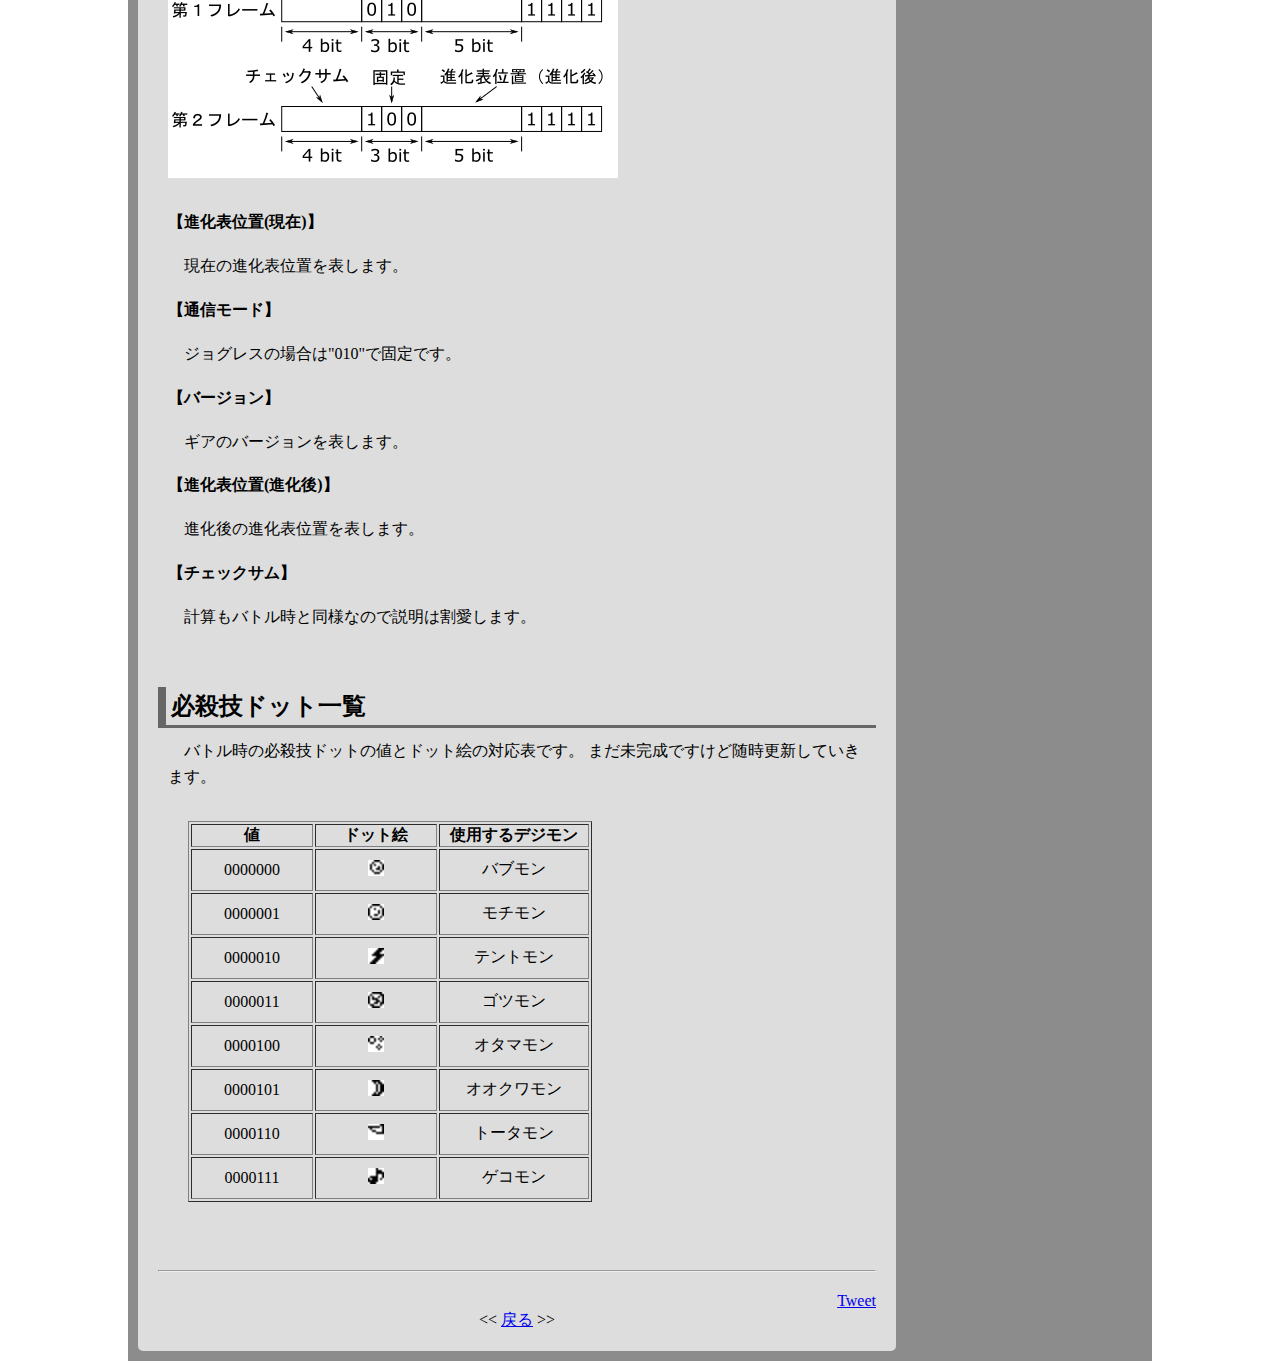
<file: articles/analysis/pendulum.html>
<!DOCTYPE html>
<html lang="ja">
  <head>
    <meta charset="utf-8">
    <meta name="viewport" content="width=device-width,initial-scale=1,maximum-scale=1,user-scalable=no">
    <meta name="format-detection" content="telephone=no">
    <title>デジモンペンデュラムの通信解析</title>
    <link rel="shortcut icon" type="image/x-icon" href="../../favicon.ico">
    <link rel="stylesheet" type="text/css" href="../../styles/common.css">
    <link media="only screen and (max-device-width:480px)" href="../../styles/mobile.css" type="text/css" rel="stylesheet" />
    <link media="screen and (min-device-width:481px)" href="../../styles/pc.css" type="text/css" rel="stylesheet" />
    <script>pagetype="analysis";path="../";</script>
    <script src="../../scripts/script.js"></script>
  </head>
  <body>
    <div class="wrapper">
      <div class="content">
	<div class="main">
	  <h1>デジモンペンデュラムの通信</h1>
	  <span class="date">記事作成 : 2016/12/17(土)</span>
	  <span class="date">最終更新 : 2016/12/20(火)</span>
	  <hr>
	  <!-------------------- 記事内容 -------------------->
	  <h3>はじめに</h3>
	  <p>
	    ペンデュラムの通信の流れは基本的に初代育成ギアと同じで、決まった形式のデータセットをお互いに1フレームずつ送信することで行われます。
	    ただし、そのデータセットの形式は初代のものとは異なっており、さらに、バトルとジョグレスでも別です(まあ、それほどの違いはありませんが)。
	    バトルのデータセットはスーパーヒットの情報や攻撃の当たり判定などが含まれるため、フレーム数が多くなっています。
	  </p>
	  <br><br>
	  <h3>冗長ビット</h3>
	  <p>
	    ペンデュラムでは各フレームの下位4ビットが全て"1"でなければなりません。
	    おそらくこれは、初代育成ギアの通信と区別するための冗長ビットだと考えられます。
	    冗長ビットという用語は、初代育成ギアの通信の際にも使用しましたがここでは意味合いが若干異なりますので注意してください。
	  </p>
	  <img src="pendulum/redandancy-bit-pendulum.png">
	  <p>
	    この冗長ビットのいずれかが"0"だった場合、ペンデュラムは"0000000000000000"を返します。
	    その後も通信は継続しますが、バトルは開始されず、バトル待機状態が続くようです。
	  </p>
	  <br><br>
	  <h3>データセット(バトル)</h3>
	  <p>
	    バトル時のデータセットは下のように4フレームで構成されます。
	  </p>
	  <img src="pendulum/data-set-battle.png">
	  <h4>【進化表位置】</h4>
	  <p>
	    ここは初代育成ギアと同様で、進化表の世代が低い方(左の方)から、同じ世代では上の方から順番に数値が割り当てられます。
	    (進化表の左とか上についてはどこか別の攻略サイトなどを参照してください。)
	    デジタマから割り当てが開始しているのも同様で、成長期のワクチン種デジモンの値が"00011"となります。
	    ペンデュラムは1つのバージョンに登場するデジモン数が20体なので5ビットとなっています。
	  </p>
	  <h4>【通信モード】</h4>
	  <p>
	    バトルの通信であることを表します。
	    バトルの通信のときはここは"000"で固定です。
	  </p>
	  <h4>【バージョン】</h4>
	  <p>
	    ここも初代育成ギアと同様です。
	    バージョン1.0が"0000"で、そこからバージョンが1つ上がるごとに1ずつ増加します。
	    1.5や2.5については1.0、2.0と同じ値になります。
	  </p>
	  <h4>【スーパーヒット】</h4>
	  <p>
	    各ターンの攻撃の強さを表します。
	    最上位ビットが1ターン目に対応しており、そこから順番に2ターン目、3ターン目に対応します。
	    また、値が"0"のときが通常の攻撃で、"1"のときがスーパーヒットです。
	  </p>
	  <h4>【トレーニング数(上)/トレーニング数(下)】</h4>
	  <p>
	    トレーニングした回数を表します。
	    トレーニング数(下)の4ビットは1の位の桁を表し、トレーニング数(上)は10の位の桁を表しています。
	    つまり、トレーニング数(下)が"1001"の状態でトレーニングを行うと、"0000"となりトレーニング数(上)の値が1増加します。
	    トレーニング数は進化してリセットされるまで減少することはありません。
	  </p>
	  <h4>【攻撃当たり判定】</h4>
	  <p>
	    各ターンの攻撃がヒットしたかどうかを表します。
	    スーパーヒットと同様で上位ビットの方から順番に各ターンに対応します。
	    "0"のとき自身に攻撃がヒットし、"1"のとき攻撃を回避します。
	  </p>
	  <h4>【必殺技ドット】</h4>
	  <p>
	    使用する必殺技ドットに対応する数値です。
	    ペンデュラムは「.5」でデジモンが挿し替えられるため、バージョンと進化表位置から必殺技ドットを特定することができません。
	    そのため、ここでどの必殺技ドットを使用するか指定します。
	    各値にどのドットが対応しているかについては<a href="#attack-dot-list">こちら</a>に一覧で示します。
	  </p>
	  <h4>【チェックサム】</h4>
	  <p>
	    ペンデュラムでは通信フレームの誤りを検出するためにチェックサムを使用します。
	    この値が計算した値と異なると通信エラーとなります。
	    計算は下の図に示す手順で行います。
	  </p>
	  <img width="500px" src="pendulum/pendulum-checksum.png">
	  <p>
	    まず、各フレームを4ビットごとに区切ります。
	    次に区切った4ビットを全て加算します(このとき、冗長ビットは含めません)。
	    加算結果の下位4ビットをビット反転したものがチェックサムとなります。
	  </p>
	  <br><br>
	  <h3>データセット(ジョグレス)</h3>
	  <p>
	    ジョグレス時のデータセットはバトルと比べるとシンプルで、下のような2フレームだけで構成されます。
	    内容についてもほとんどはバトル時の通信と同様なので説明は不要だと思います。
	  </p>
	  <img src="pendulum/data-set-jogress.png">
	  <h4>【進化表位置(現在)】</h4>
	  <p>
	    現在の進化表位置を表します。
	  </p>
	  <h4>【通信モード】</h4>
	  <p>
	    ジョグレスの場合は"010"で固定です。
	  </p>
	  <h4>【バージョン】</h4>
	  <p>
	    ギアのバージョンを表します。
	  </p>
	  <h4>【進化表位置(進化後)】</h4>
	  <p>
	    進化後の進化表位置を表します。
	  </p>
	  <h4>【チェックサム】</h4>
	  <p>
	    計算もバトル時と同様なので説明は割愛します。
	  </p>
	  <br><br>
	  <h3 id="attack-dot-list">必殺技ドット一覧</h3>
	  <p>
	    バトル時の必殺技ドットの値とドット絵の対応表です。
	    まだ未完成ですけど随時更新していきます。
	  </p>
	  <table border="1" class="pendulum-attack-dot-list">
	    <tr><th>値</th><th>ドット絵</th><th>使用するデジモン</th></tr>
	    <tr><td>0000000</td><td><img src="pendulum/dot/attack00_00000.bmp"></td><td>バブモン</td></tr>
	    <tr><td>0000001</td><td><img src="pendulum/dot/attack00_00001.bmp"></td><td>モチモン</td></tr>
	    <tr><td>0000010</td><td><img src="pendulum/dot/attack00_00010.bmp"></td><td>テントモン</td></tr>
	    <tr><td>0000011</td><td><img src="pendulum/dot/attack00_00011.bmp"></td><td>ゴツモン</td></tr>
	    <tr><td>0000100</td><td><img src="pendulum/dot/attack00_00100.bmp"></td><td>オタマモン</td></tr>
	    <tr><td>0000101</td><td><img src="pendulum/dot/attack00_00101.bmp"></td><td>オオクワモン</td></tr>
	    <tr><td>0000110</td><td><img src="pendulum/dot/attack00_00110.bmp"></td><td>トータモン</td></tr>
	    <tr><td>0000111</td><td><img src="pendulum/dot/attack00_00111.bmp"></td><td>ゲコモン</td></tr>
	  </table>
	  <br>
	  <!-------------------- ここまで -------------------->
	  <hr>
	  <div style="text-align: right">
	    <a href="https://twitter.com/share" class="twitter-share-button" data-via="botamochi_" data-hashtags="デジモン">Tweet</a> <script>!function(d,s,id){var js,fjs=d.getElementsByTagName(s)[0],p=/^http:/.test(d.location)?'http':'https';if(!d.getElementById(id)){js=d.createElement(s);js.id=id;js.src=p+'://platform.twitter.com/widgets.js';fjs.parentNode.insertBefore(js,fjs);}}(document, 'script', 'twitter-wjs');</script>
	  </div>
	</div>
      </div>
    </div>
  </body>
</html>
</file>
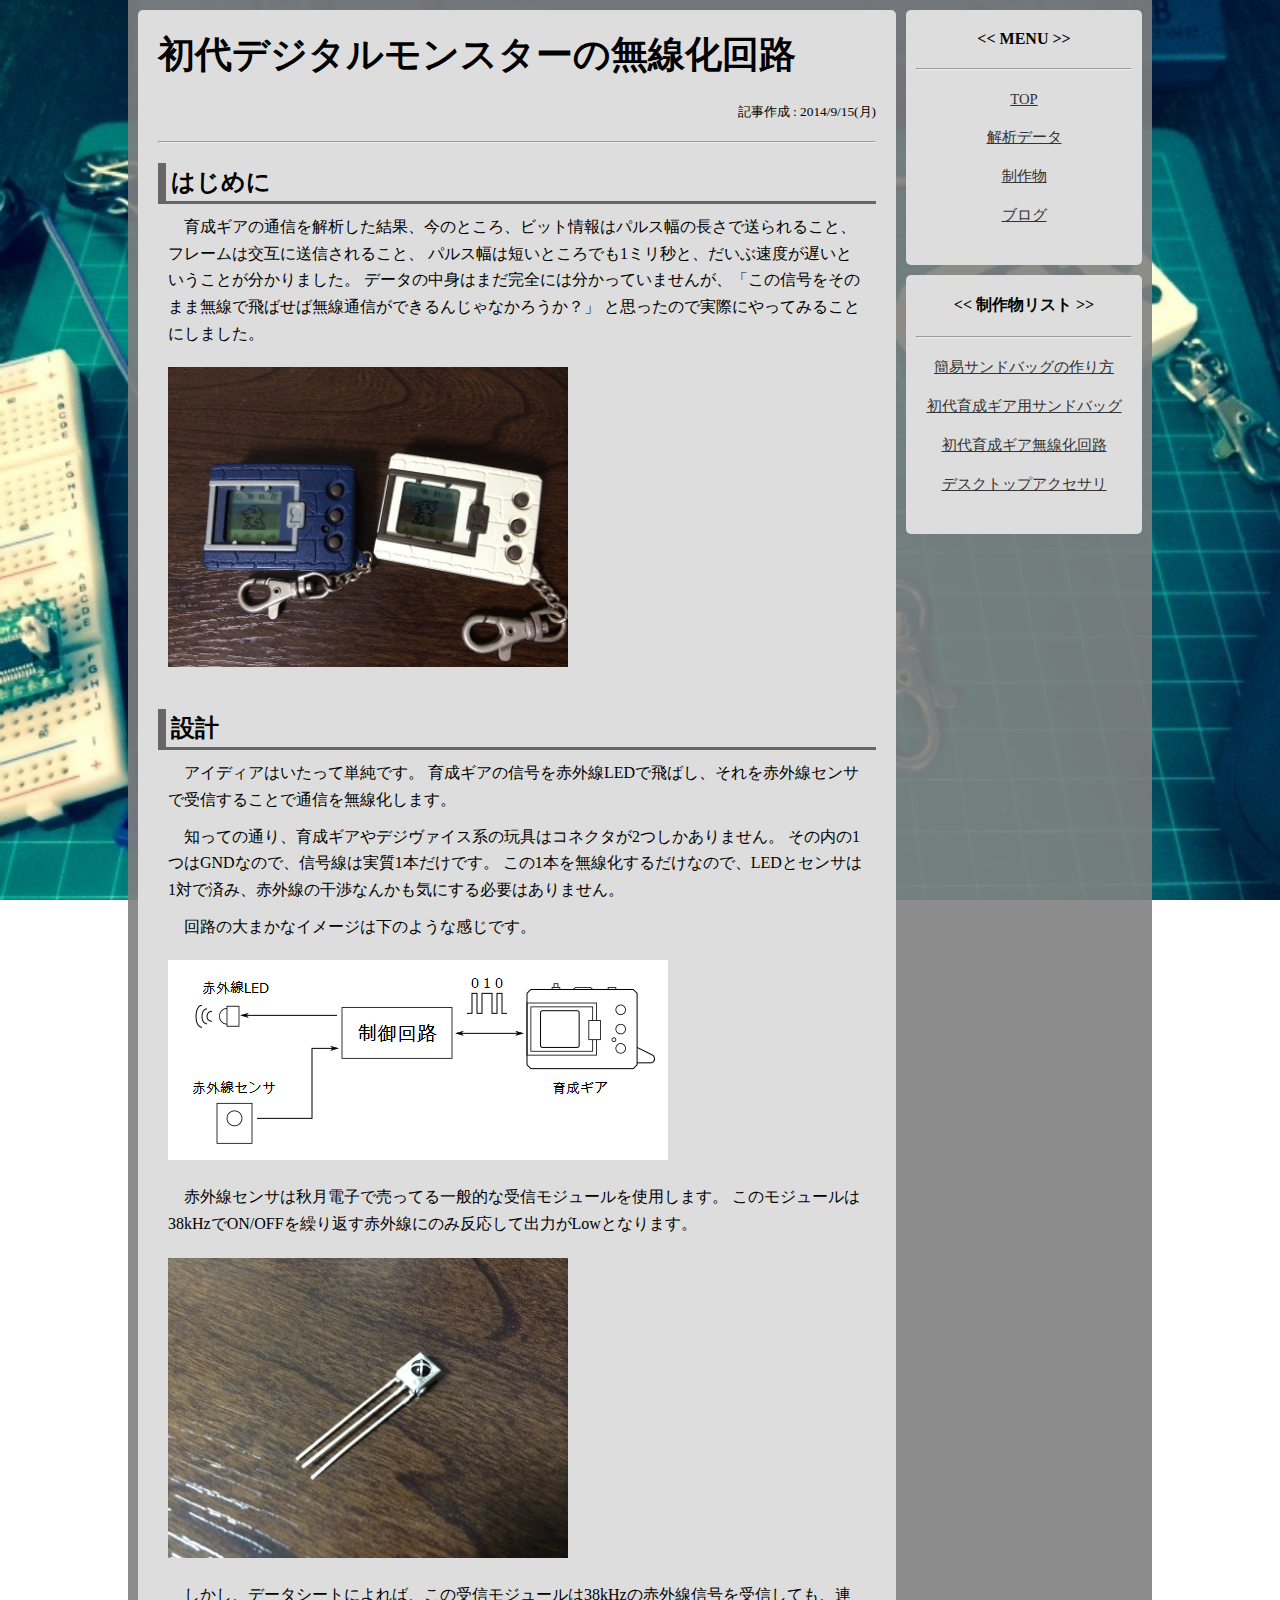
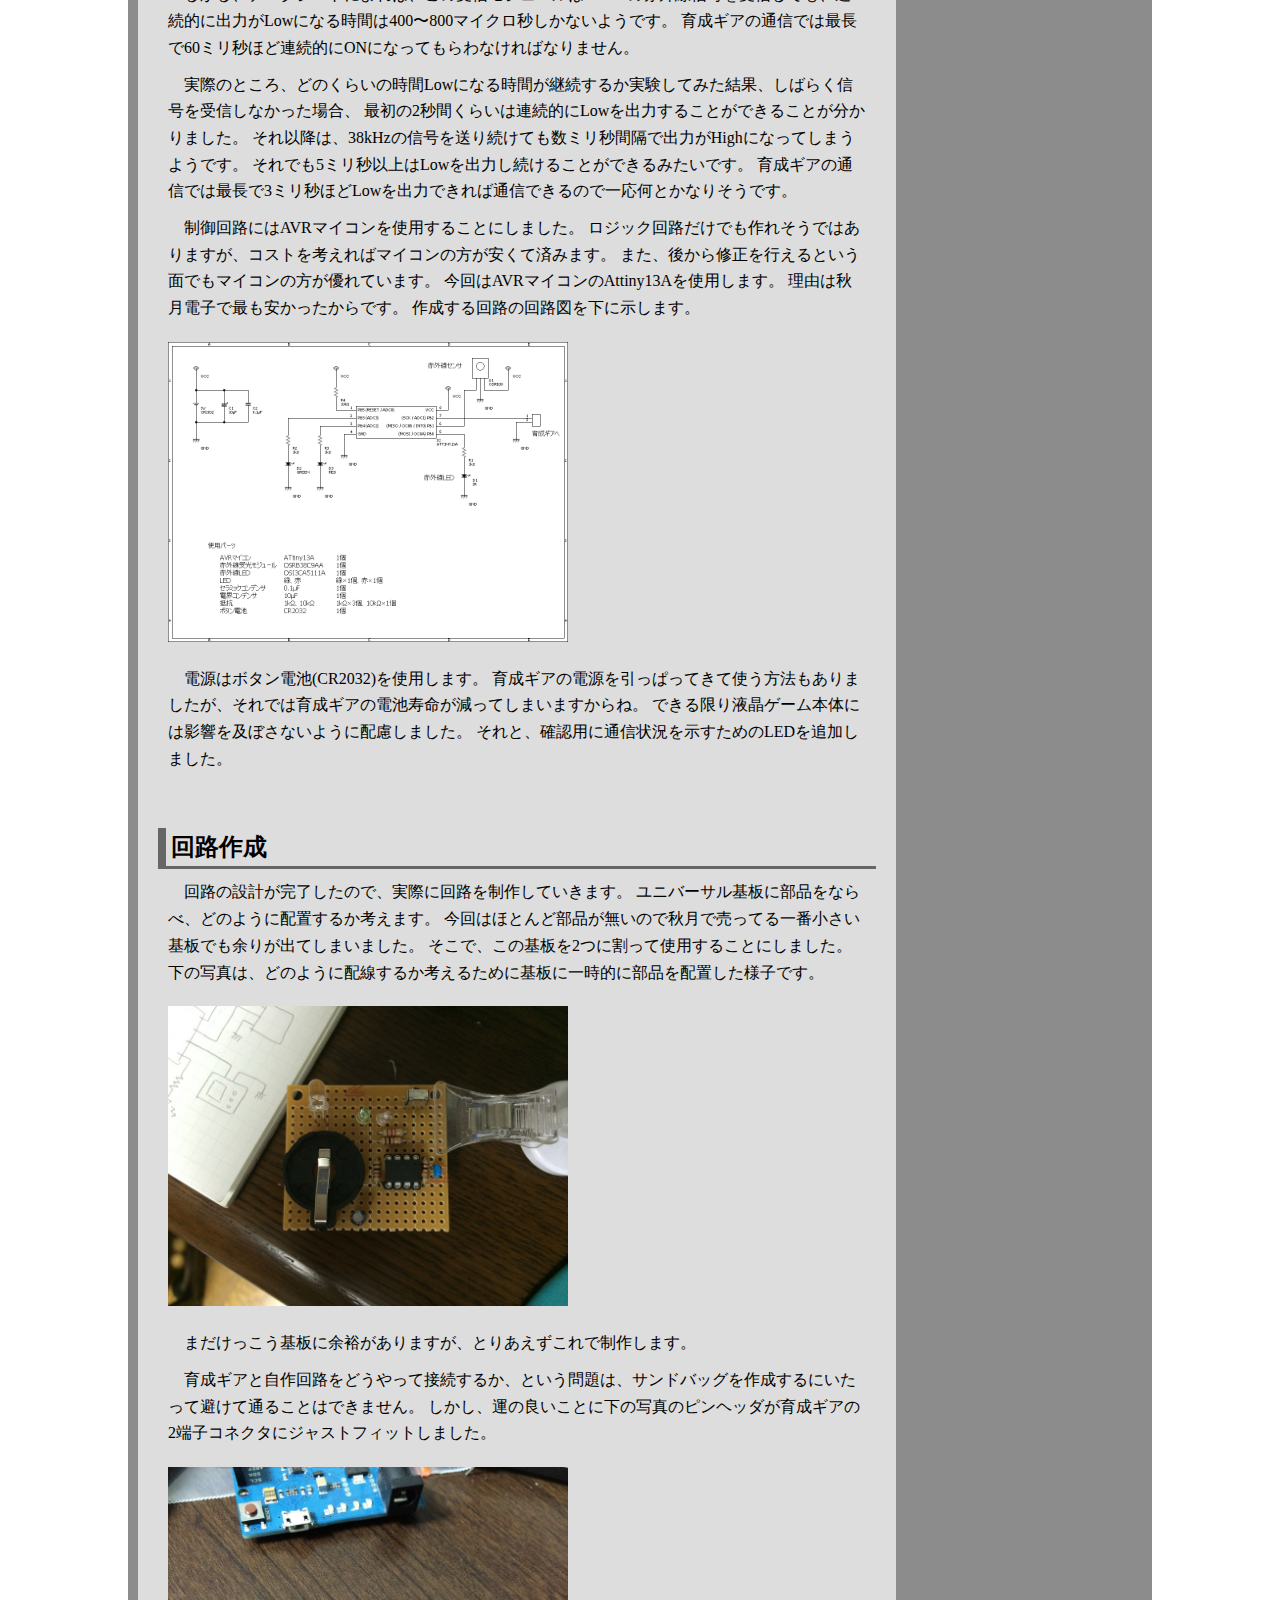
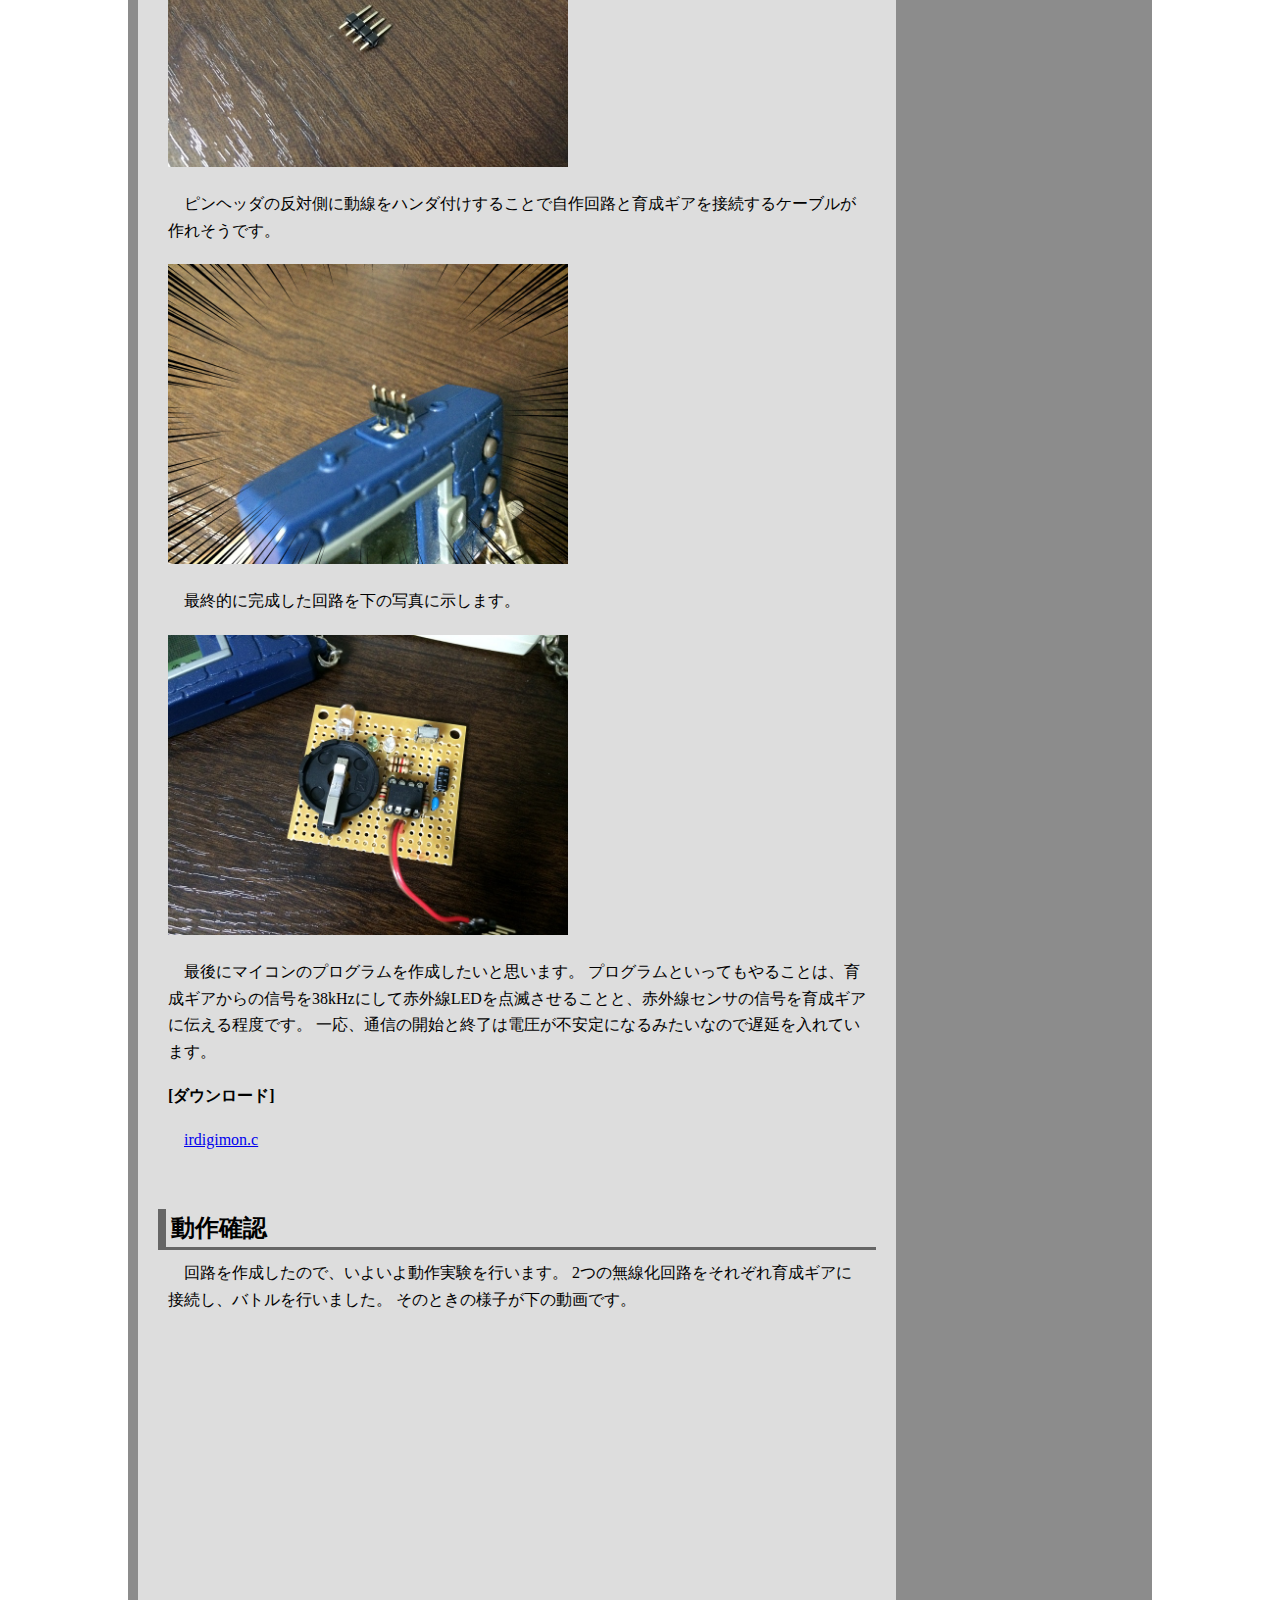
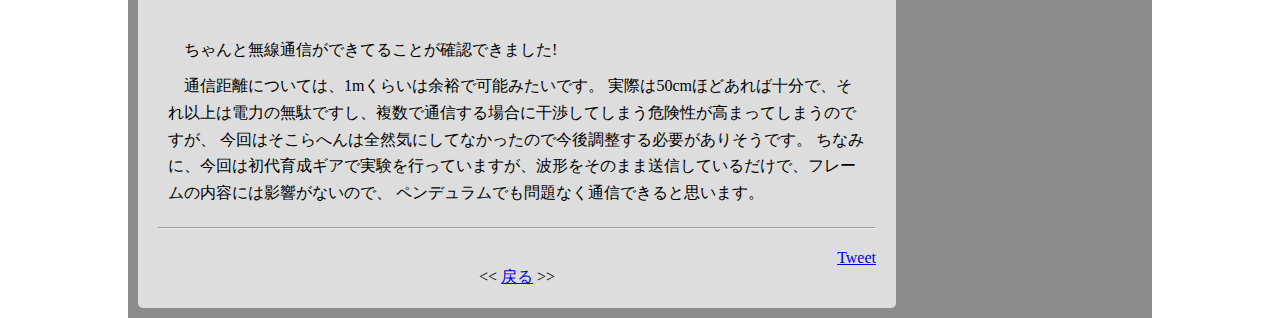
<file: articles/creation/irdigimon.html>
<!DOCTYPE html>
<html lang="ja">
  <head>
    <meta charset="utf-8">
    <meta name="viewport" content="width=device-width,initial-scale=1,maximum-scale=1,user-scalable=no">
    <meta name="format-detection" content="telephone=no">
    <title>初代デジタルモンスターの無線化回路</title>
    <link rel="shortcut icon" type="image/x-icon" href="../../favicon.ico">
    <link rel="stylesheet" type="text/css" href="../../styles/common.css">
    <link media="only screen and (max-device-width:480px)" href="../../styles/mobile.css" type="text/css" rel="stylesheet" />
    <link media="screen and (min-device-width:481px)" href="../../styles/pc.css" type="text/css" rel="stylesheet" />
    <script>pagetype="creation";path="../";</script>
    <script src="../../scripts/script.js"></script>
  </head>
  <body>
    <div class="wrapper">
      <div class="content">
	<div class="main">
	  <h1>初代デジタルモンスターの無線化回路</h1>
	  <br>
	  <span class="date">記事作成 : 2014/9/15(月)</span>
	  <hr>
	  <!-------------------- 記事内容 -------------------->
	  <h3>はじめに</h3>
	  <p>
	    育成ギアの通信を解析した結果、今のところ、ビット情報はパルス幅の長さで送られること、フレームは交互に送信されること、
	    パルス幅は短いところでも1ミリ秒と、だいぶ速度が遅いということが分かりました。
	    データの中身はまだ完全には分かっていませんが、「この信号をそのまま無線で飛ばせば無線通信ができるんじゃなかろうか？」
	    と思ったので実際にやってみることにしました。
	  </p>
	  <img src="irdigimon/img001.jpg" width="400px">
	  <br><br>
	  <h3>設計</h3>
	  <p>
	    アイディアはいたって単純です。
	    育成ギアの信号を赤外線LEDで飛ばし、それを赤外線センサで受信することで通信を無線化します。
	  </p>
	  <p>
	    知っての通り、育成ギアやデジヴァイス系の玩具はコネクタが2つしかありません。
	    その内の1つはGNDなので、信号線は実質1本だけです。
	    この1本を無線化するだけなので、LEDとセンサは1対で済み、赤外線の干渉なんかも気にする必要はありません。
	  </p>
	  <p>
	    回路の大まかなイメージは下のような感じです。
	  </p>
	  <img src="irdigimon/overview.png">
	  <p>
	    赤外線センサは秋月電子で売ってる一般的な受信モジュールを使用します。
	    このモジュールは38kHzでON/OFFを繰り返す赤外線にのみ反応して出力がLowとなります。
	  </p>
	  <img src="irdigimon/img002.jpg" width="400px">
	  <p>
	    しかし、データシートによれば、この受信モジュールは38kHzの赤外線信号を受信しても、連続的に出力がLowになる時間は400〜800マイクロ秒しかないようです。
	    育成ギアの通信では最長で60ミリ秒ほど連続的にONになってもらわなければなりません。
	  </p>
	  <p>
	    実際のところ、どのくらいの時間Lowになる時間が継続するか実験してみた結果、しばらく信号を受信しなかった場合、
	    最初の2秒間くらいは連続的にLowを出力することができることが分かりました。
	    それ以降は、38kHzの信号を送り続けても数ミリ秒間隔で出力がHighになってしまうようです。
	    それでも5ミリ秒以上はLowを出力し続けることができるみたいです。
	    育成ギアの通信では最長で3ミリ秒ほどLowを出力できれば通信できるので一応何とかなりそうです。
	  </p>
	  <p>
	    制御回路にはAVRマイコンを使用することにしました。
	    ロジック回路だけでも作れそうではありますが、コストを考えればマイコンの方が安くて済みます。
	    また、後から修正を行えるという面でもマイコンの方が優れています。
	    今回はAVRマイコンのAttiny13Aを使用します。
	    理由は秋月電子で最も安かったからです。
	    作成する回路の回路図を下に示します。
	  </p>
	  <a href="irdigimon/schematic.png" style="text-decoration:none;" target="_blank">
	    <img src="irdigimon/schematic.png" width="400xp">
	  </a>
	  <p>
	    電源はボタン電池(CR2032)を使用します。
	    育成ギアの電源を引っぱってきて使う方法もありましたが、それでは育成ギアの電池寿命が減ってしまいますからね。
	    できる限り液晶ゲーム本体には影響を及ぼさないように配慮しました。
	    それと、確認用に通信状況を示すためのLEDを追加しました。
	  </p>
	  <br><br>
	  <h3>回路作成</h3>
	  <p>
	    回路の設計が完了したので、実際に回路を制作していきます。
	    ユニバーサル基板に部品をならべ、どのように配置するか考えます。
	    今回はほとんど部品が無いので秋月で売ってる一番小さい基板でも余りが出てしまいました。
	    そこで、この基板を2つに割って使用することにしました。
	    下の写真は、どのように配線するか考えるために基板に一時的に部品を配置した様子です。
	  </p>
	  <img src="irdigimon/img003.jpg" width="400px">
	  <p>
	    まだけっこう基板に余裕がありますが、とりあえずこれで制作します。
	  </p>
	  <p>
	    育成ギアと自作回路をどうやって接続するか、という問題は、サンドバッグを作成するにいたって避けて通ることはできません。
	    しかし、運の良いことに下の写真のピンヘッダが育成ギアの2端子コネクタにジャストフィットしました。
	  </p>
	  <img src="irdigimon/img004.jpg" width="400px">
	  <p>
	    ピンヘッダの反対側に動線をハンダ付けすることで自作回路と育成ギアを接続するケーブルが作れそうです。
	  </p>
	  <img src="irdigimon/img005.jpg" width="400px">
	  <p>
	    最終的に完成した回路を下の写真に示します。
	  </p>
	  <img src="irdigimon/img006.jpg" width="400px">
	  <p>
	    最後にマイコンのプログラムを作成したいと思います。
	    プログラムといってもやることは、育成ギアからの信号を38kHzにして赤外線LEDを点滅させることと、赤外線センサの信号を育成ギアに伝える程度です。
	    一応、通信の開始と終了は電圧が不安定になるみたいなので遅延を入れています。
	  </p>
	  <h4>[ダウンロード]</h4>
	  <p><a href="irdigimon/irdigimon.c">irdigimon.c</a></p>
	  <br><br>
	  <h3>動作確認</h3>
	  <p>
	    回路を作成したので、いよいよ動作実験を行います。
	    2つの無線化回路をそれぞれ育成ギアに接続し、バトルを行いました。
	    そのときの様子が下の動画です。
	  </p>
	  <iframe width="500" height="281" src="http://www.youtube.com/embed/qCnYdfUrUNs" frameborder="0" allowfullscreen></iframe><br><br>
	  <p>
	    ちゃんと無線通信ができてることが確認できました!
	  </p>
	  <p>
	    通信距離については、1mくらいは余裕で可能みたいです。
	    実際は50cmほどあれば十分で、それ以上は電力の無駄ですし、複数で通信する場合に干渉してしまう危険性が高まってしまうのですが、
	    今回はそこらへんは全然気にしてなかったので今後調整する必要がありそうです。
	    ちなみに、今回は初代育成ギアで実験を行っていますが、波形をそのまま送信しているだけで、フレームの内容には影響がないので、
	    ペンデュラムでも問題なく通信できると思います。
	  </p>
	  <!-------------------- ここまで -------------------->
	  <hr>
	  <div style="text-align: right">
	    <a href="https://twitter.com/share" class="twitter-share-button" data-via="botamochi_" data-hashtags="デジモン">Tweet</a> <script>!function(d,s,id){var js,fjs=d.getElementsByTagName(s)[0],p=/^http:/.test(d.location)?'http':'https';if(!d.getElementById(id)){js=d.createElement(s);js.id=id;js.src=p+'://platform.twitter.com/widgets.js';fjs.parentNode.insertBefore(js,fjs);}}(document, 'script', 'twitter-wjs');</script>	    
	  </div>
	</div>
      </div>
    </div>
  </body>
</html>
</file>
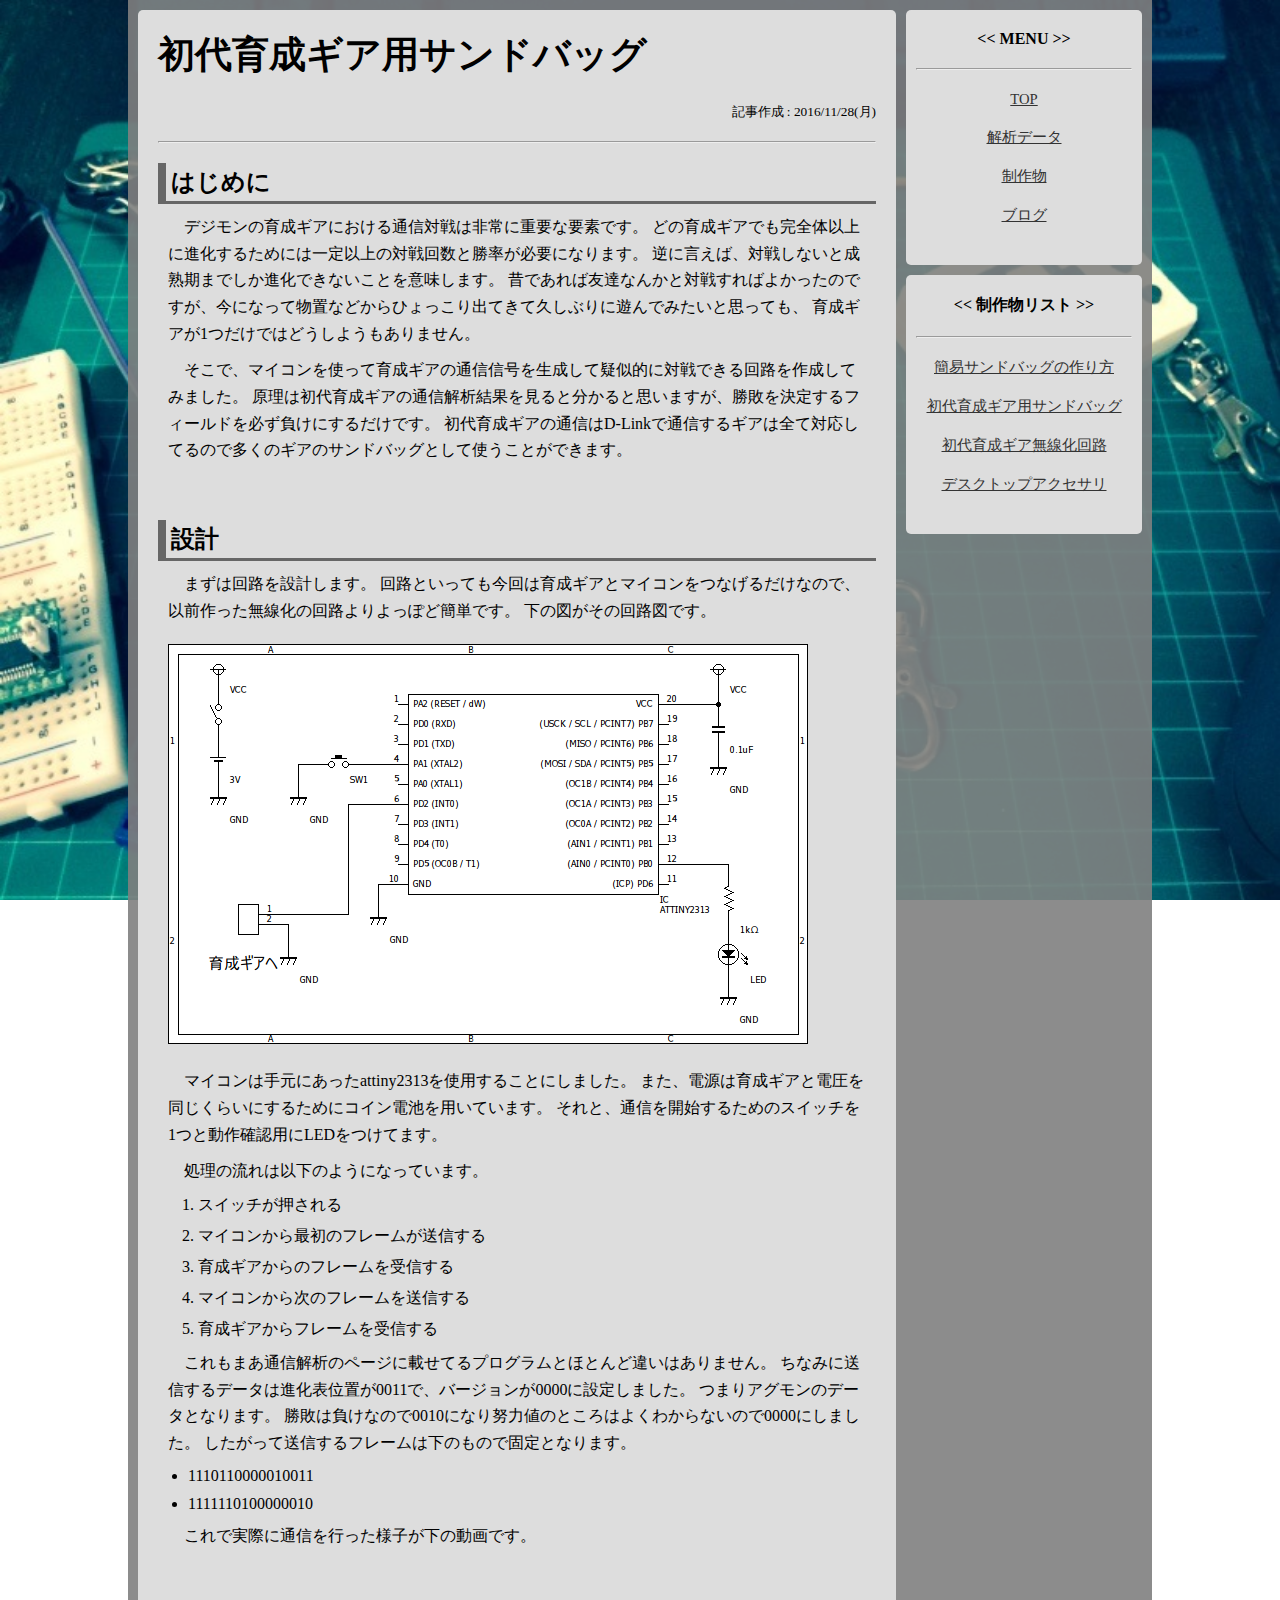
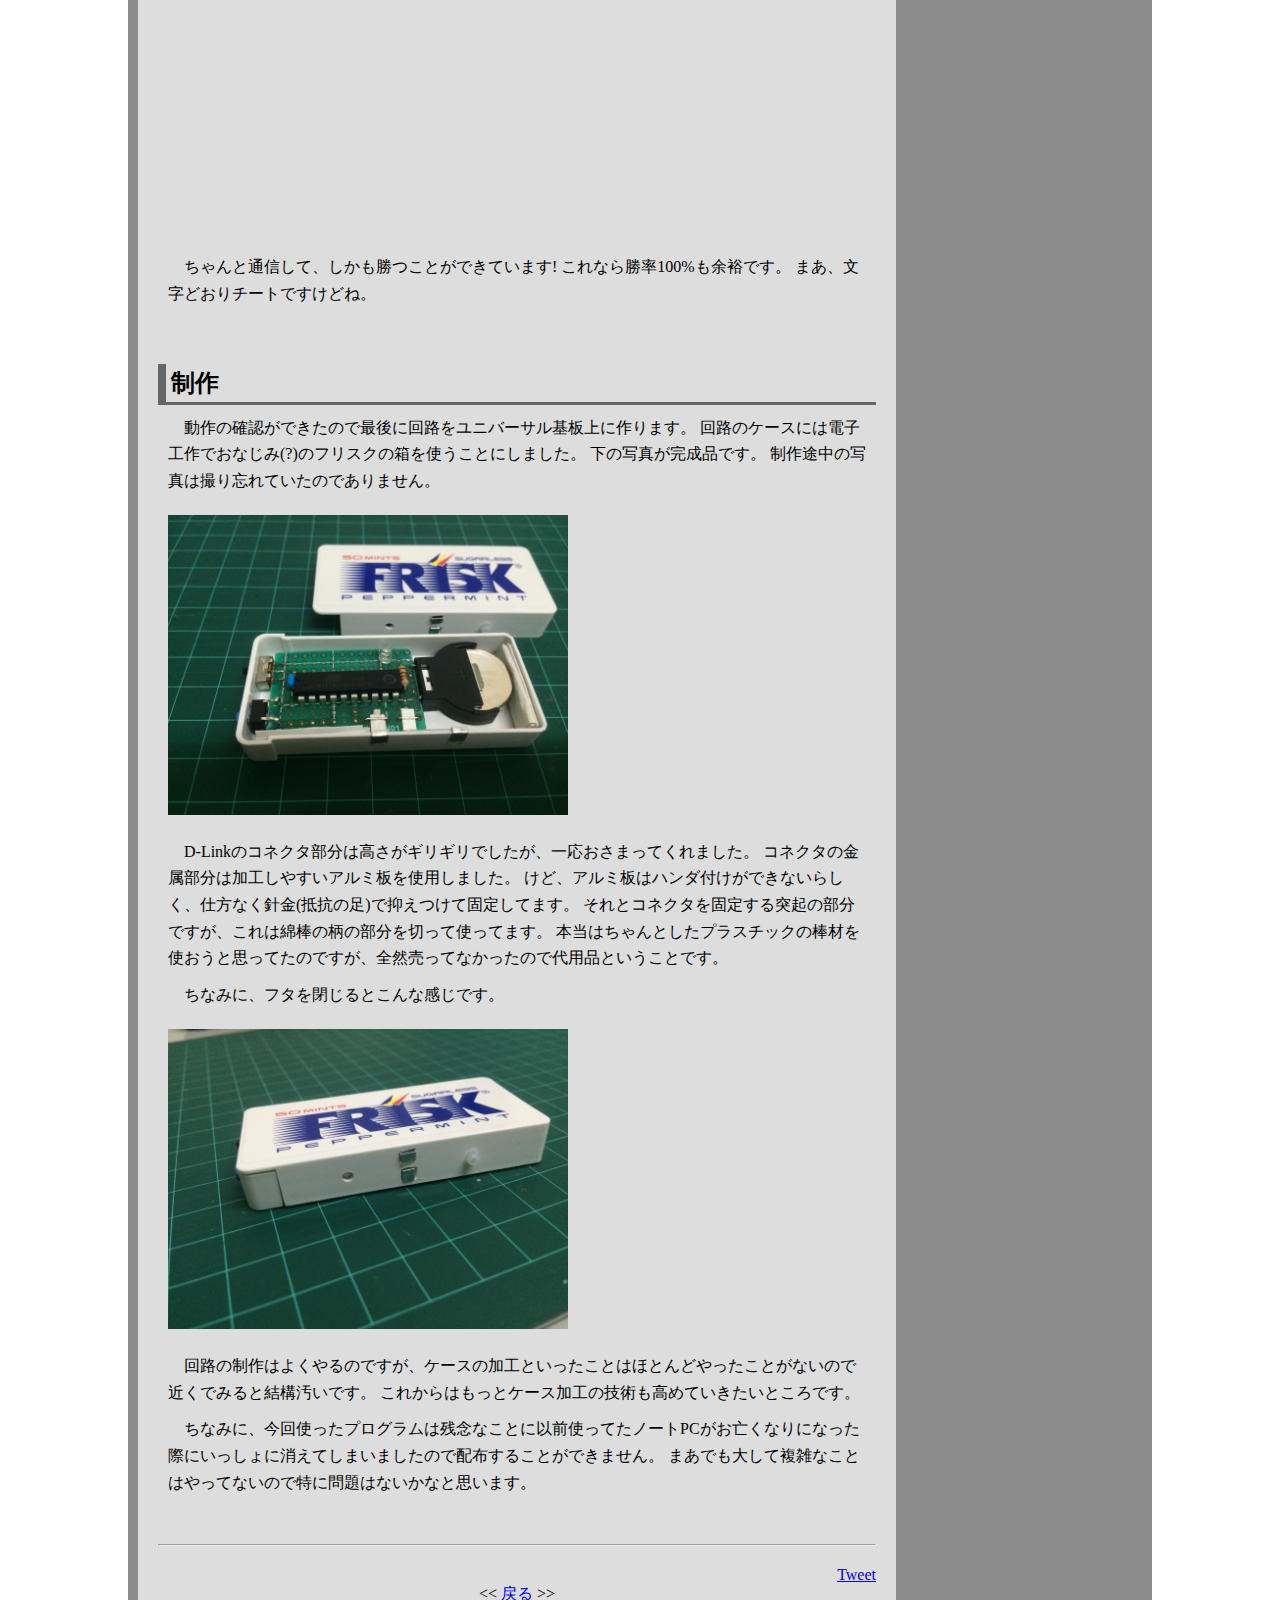
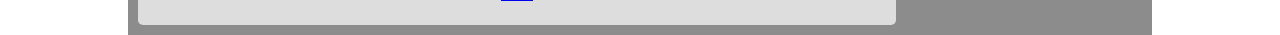
<file: articles/creation/sandbag.html>
<!DOCTYPE html>
<html lang="ja">
  <head>
    <meta charset="utf-8">
    <meta name="viewport" content="width=device-width,initial-scale=1,maximum-scale=1,user-scalable=no">
    <meta name="format-detection" content="telephone=no">
    <title>初代育成ギア用サンドバッグの制作</title>
    <link rel="shortcut icon" type="image/x-icon" href="../../favicon.ico">
    <link rel="stylesheet" type="text/css" href="../../styles/common.css">
    <link media="only screen and (max-device-width:480px)" href="../../styles/mobile.css" type="text/css" rel="stylesheet" />
    <link media="screen and (min-device-width:481px)" href="../../styles/pc.css" type="text/css" rel="stylesheet" />
    <script>pagetype="creation";path="../";</script>
    <script src="../../scripts/script.js"></script>
  </head>
  <body>
    <div class="wrapper">
      <div class="content">
	<div class="main">
	  <h1>初代育成ギア用サンドバッグ</h1>
	  <br>
	  <span class="date">記事作成 : 2016/11/28(月)</span>
	  <hr>
	  <!-------------------- 記事内容 -------------------->
	  <h3>はじめに</h3>
	  <p>
	    デジモンの育成ギアにおける通信対戦は非常に重要な要素です。
	    どの育成ギアでも完全体以上に進化するためには一定以上の対戦回数と勝率が必要になります。
	    逆に言えば、対戦しないと成熟期までしか進化できないことを意味します。
	    昔であれば友達なんかと対戦すればよかったのですが、今になって物置などからひょっこり出てきて久しぶりに遊んでみたいと思っても、
	    育成ギアが1つだけではどうしようもありません。
	  </p>
	  <p>
	    そこで、マイコンを使って育成ギアの通信信号を生成して疑似的に対戦できる回路を作成してみました。
	    原理は初代育成ギアの通信解析結果を見ると分かると思いますが、勝敗を決定するフィールドを必ず負けにするだけです。
	    初代育成ギアの通信はD-Linkで通信するギアは全て対応してるので多くのギアのサンドバッグとして使うことができます。
	  </p>
	  <br><br>
	  <h3>設計</h3>
	  <p>
	    まずは回路を設計します。
	    回路といっても今回は育成ギアとマイコンをつなげるだけなので、以前作った無線化の回路よりよっぽど簡単です。
	    下の図がその回路図です。
	  </p>
	  <img src="sandbag/schematic.png">
	  <br>
	  <p>
	    マイコンは手元にあったattiny2313を使用することにしました。
	    また、電源は育成ギアと電圧を同じくらいにするためにコイン電池を用いています。
	    それと、通信を開始するためのスイッチを1つと動作確認用にLEDをつけてます。
	  </p>
	  <p>
	    処理の流れは以下のようになっています。
	  </p>
	  <ol>
	    <li>スイッチが押される</li>
	    <li>マイコンから最初のフレームが送信する</li>
	    <li>育成ギアからのフレームを受信する</li>
	    <li>マイコンから次のフレームを送信する</li>
	    <li>育成ギアからフレームを受信する</li>
	  </ol>
	  <p>
	    これもまあ通信解析のページに載せてるプログラムとほとんど違いはありません。
	    ちなみに送信するデータは進化表位置が0011で、バージョンが0000に設定しました。
	    つまりアグモンのデータとなります。
	    勝敗は負けなので0010になり努力値のところはよくわからないので0000にしました。
	    したがって送信するフレームは下のもので固定となります。
	  </p>
	  <ul>
	    <li>1110110000010011</li>
	    <li>1111110100000010</li>
	  </ul>
	  <p>
	    これで実際に通信を行った様子が下の動画です。
	  </p>
	  <iframe width="500" height="281" src="https://www.youtube.com/embed/-SH-6dzhssQ" frameborder="0" allowfullscreen></iframe>
	  <p>
	    ちゃんと通信して、しかも勝つことができています!
	    これなら勝率100%も余裕です。
	    まあ、文字どおりチートですけどね。
	  </p>
	  <br><br>
	  <h3>制作</h3>
	  <p>
	    動作の確認ができたので最後に回路をユニバーサル基板上に作ります。
	    回路のケースには電子工作でおなじみ(?)のフリスクの箱を使うことにしました。
	    下の写真が完成品です。
	    制作途中の写真は撮り忘れていたのでありません。
	  </p>
	  <img src="sandbag/img_0.jpeg" width="400px">
	  <p>
	    D-Linkのコネクタ部分は高さがギリギリでしたが、一応おさまってくれました。
	    コネクタの金属部分は加工しやすいアルミ板を使用しました。
	    けど、アルミ板はハンダ付けができないらしく、仕方なく針金(抵抗の足)で抑えつけて固定してます。
	    それとコネクタを固定する突起の部分ですが、これは綿棒の柄の部分を切って使ってます。
	    本当はちゃんとしたプラスチックの棒材を使おうと思ってたのですが、全然売ってなかったので代用品ということです。
	  </p>
	  <p>
	    ちなみに、フタを閉じるとこんな感じです。
	  </p>
	  <img src="sandbag/img_1.jpeg" width="400px">
	  <p>
	    回路の制作はよくやるのですが、ケースの加工といったことはほとんどやったことがないので近くでみると結構汚いです。
	    これからはもっとケース加工の技術も高めていきたいところです。
	  </p>
	  <p>
	    ちなみに、今回使ったプログラムは残念なことに以前使ってたノートPCがお亡くなりになった際にいっしょに消えてしまいましたので配布することができません。
	    まあでも大して複雑なことはやってないので特に問題はないかなと思います。
	  </p>
	  <br>
	  <!-------------------- ここまで -------------------->
	  <hr>
	  <div style="text-align: right">
	    <a href="https://twitter.com/share" class="twitter-share-button" data-via="botamochi_" data-hashtags="デジモン">Tweet</a> <script>!function(d,s,id){var js,fjs=d.getElementsByTagName(s)[0],p=/^http:/.test(d.location)?'http':'https';if(!d.getElementById(id)){js=d.createElement(s);js.id=id;js.src=p+'://platform.twitter.com/widgets.js';fjs.parentNode.insertBefore(js,fjs);}}(document, 'script', 'twitter-wjs');</script>
	  </div>
	</div>
      </div>
    </div>
  </body>
</html>
</file>
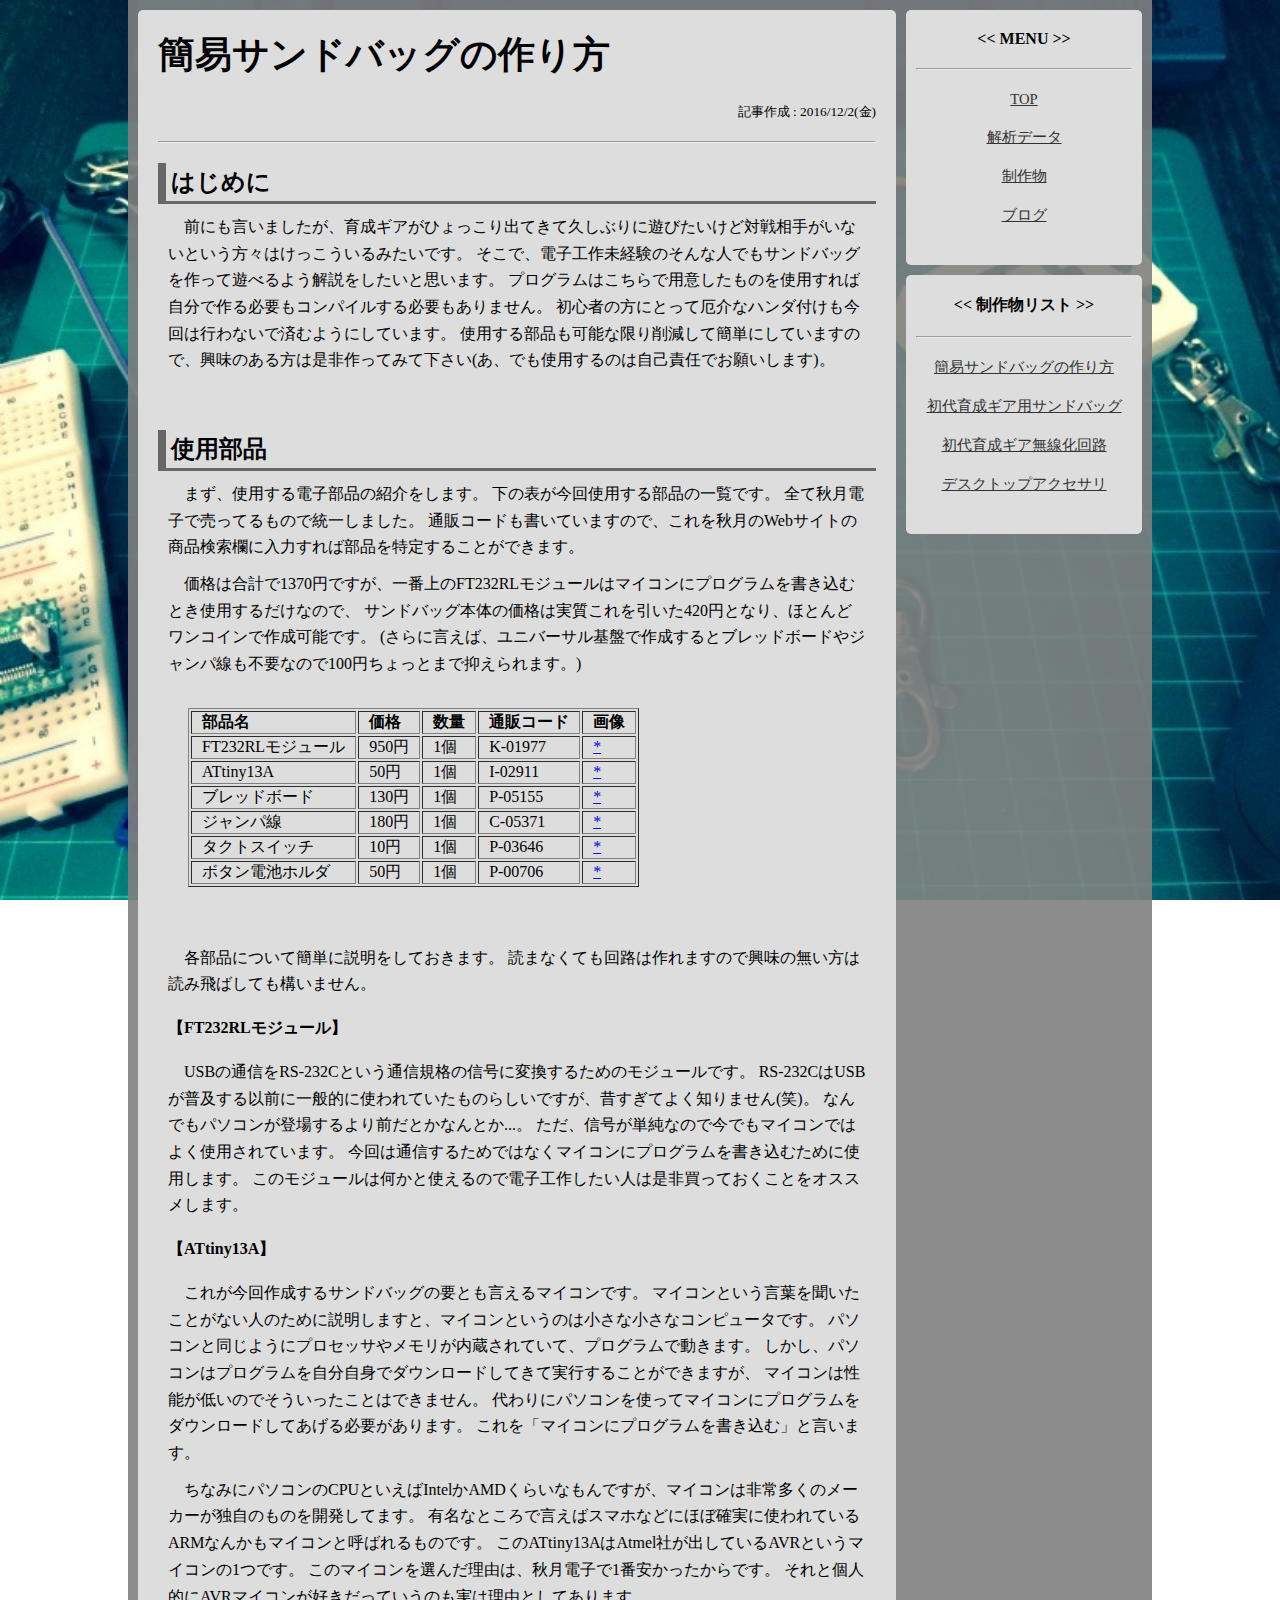
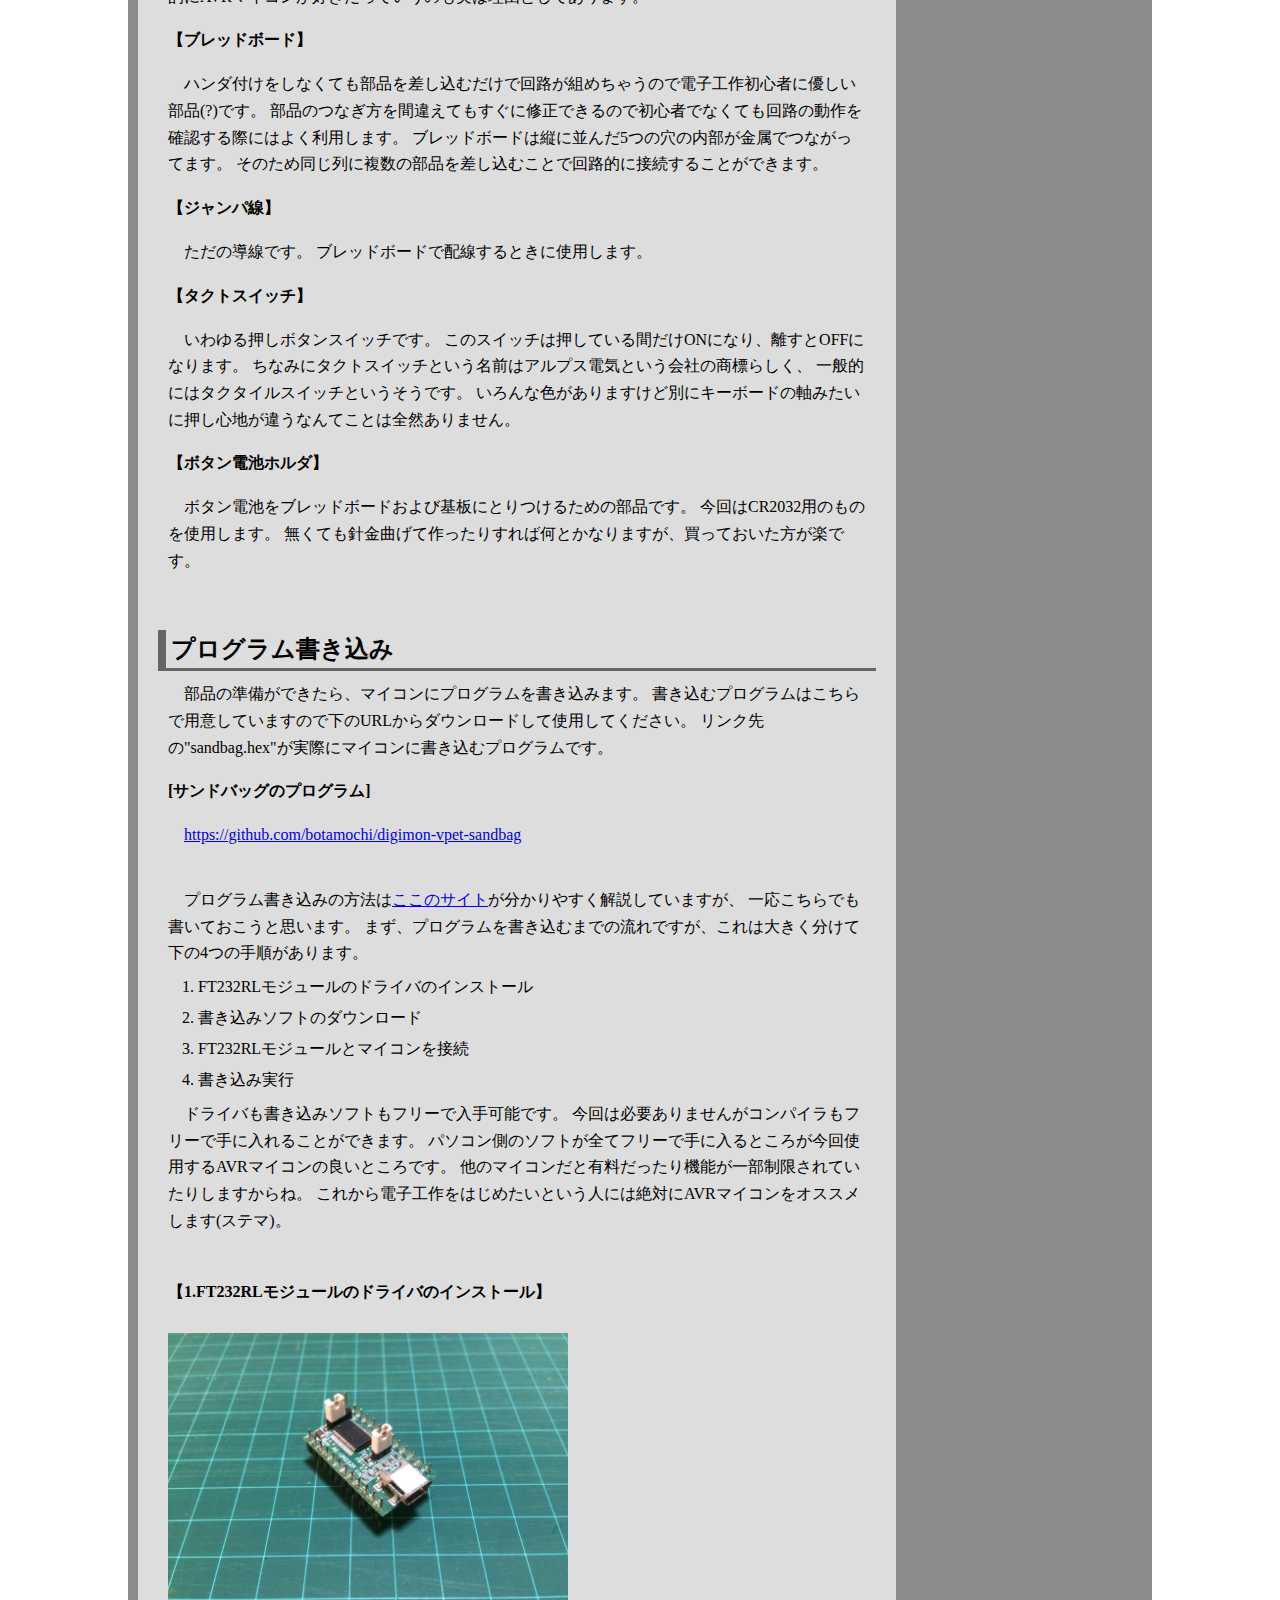
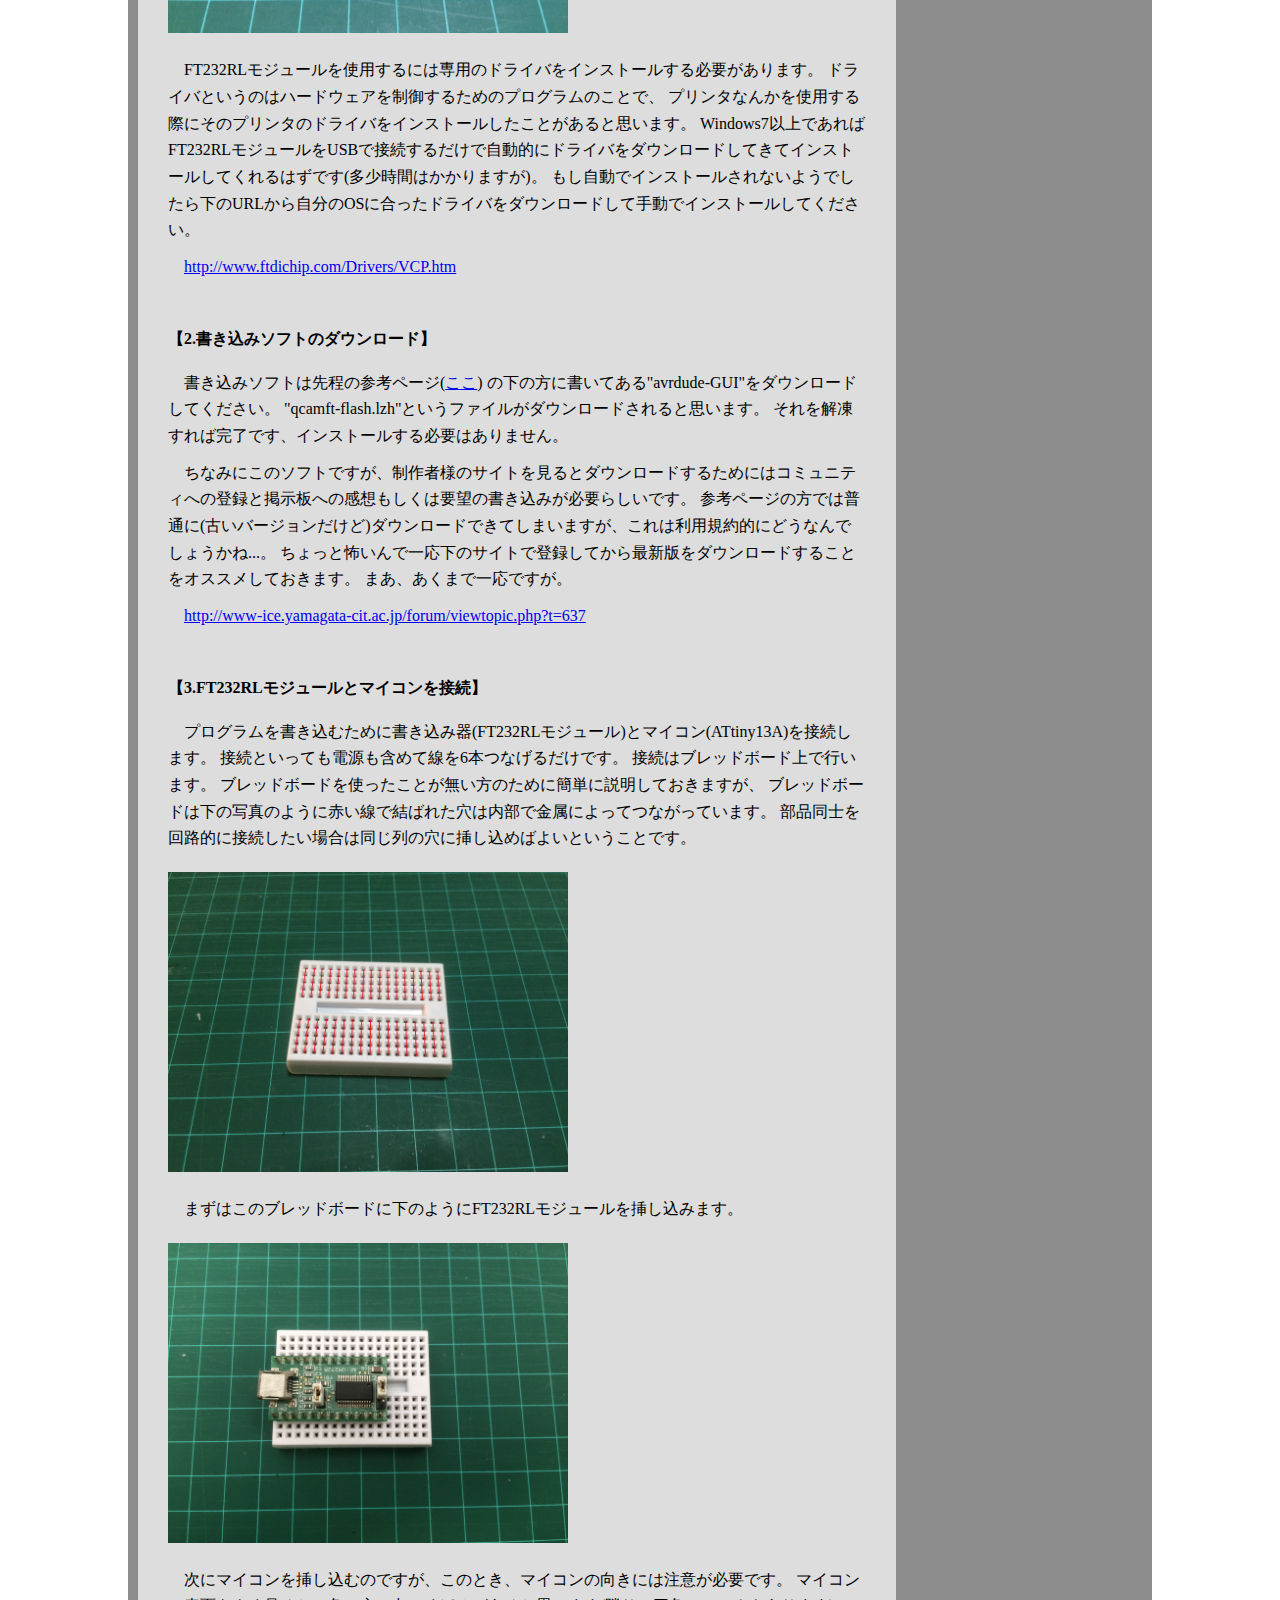
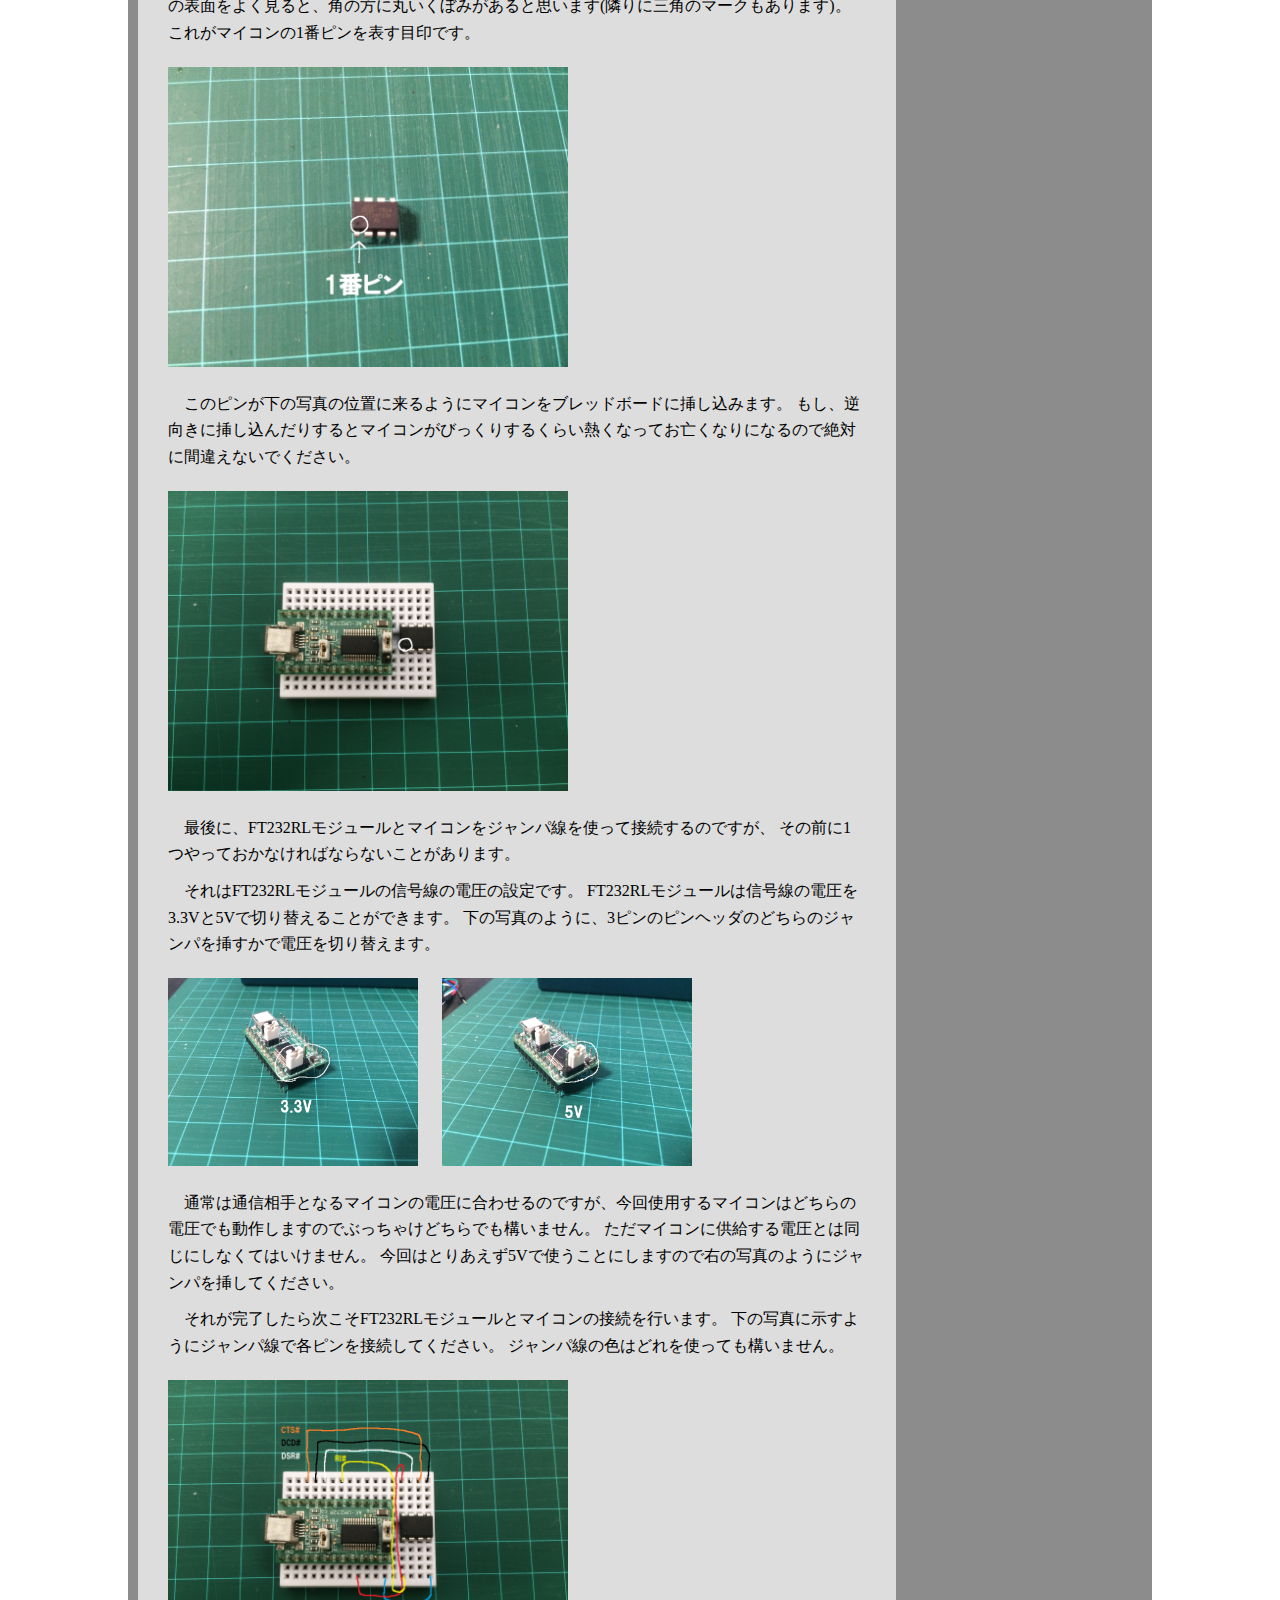
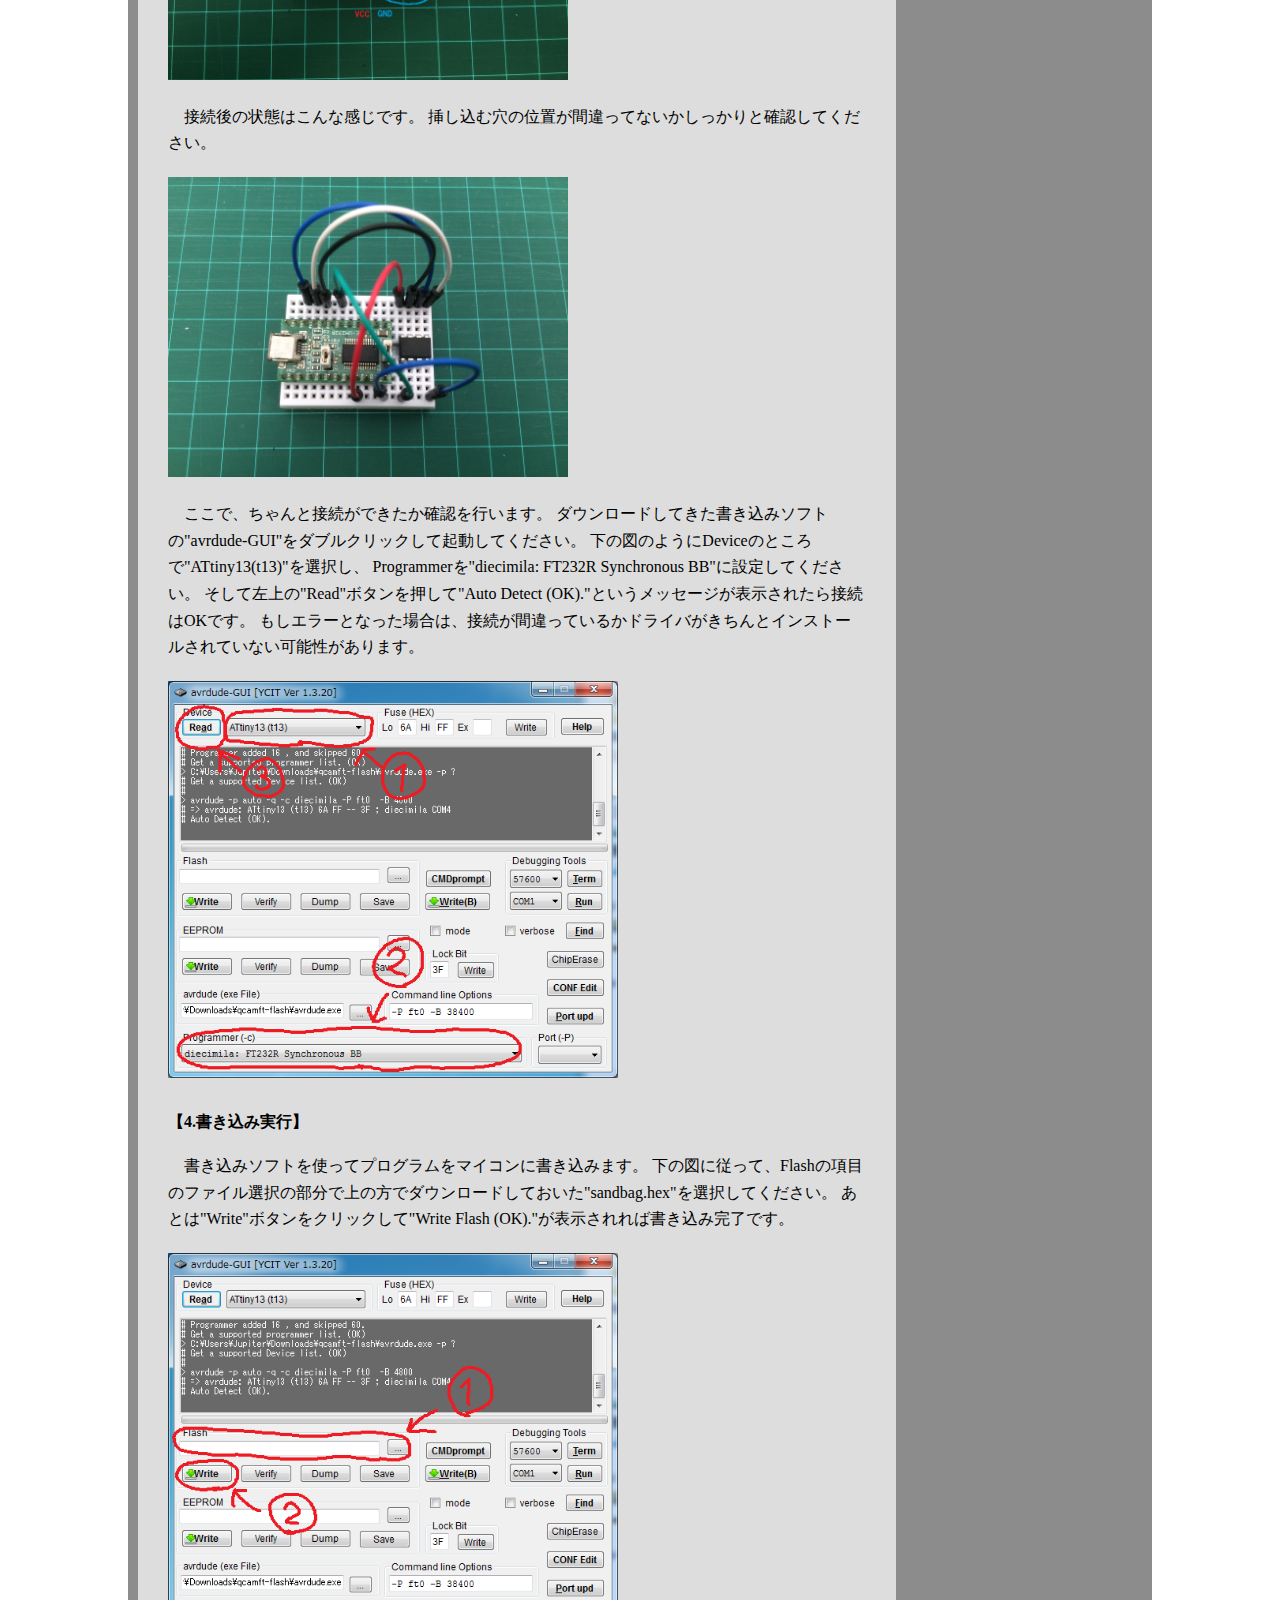
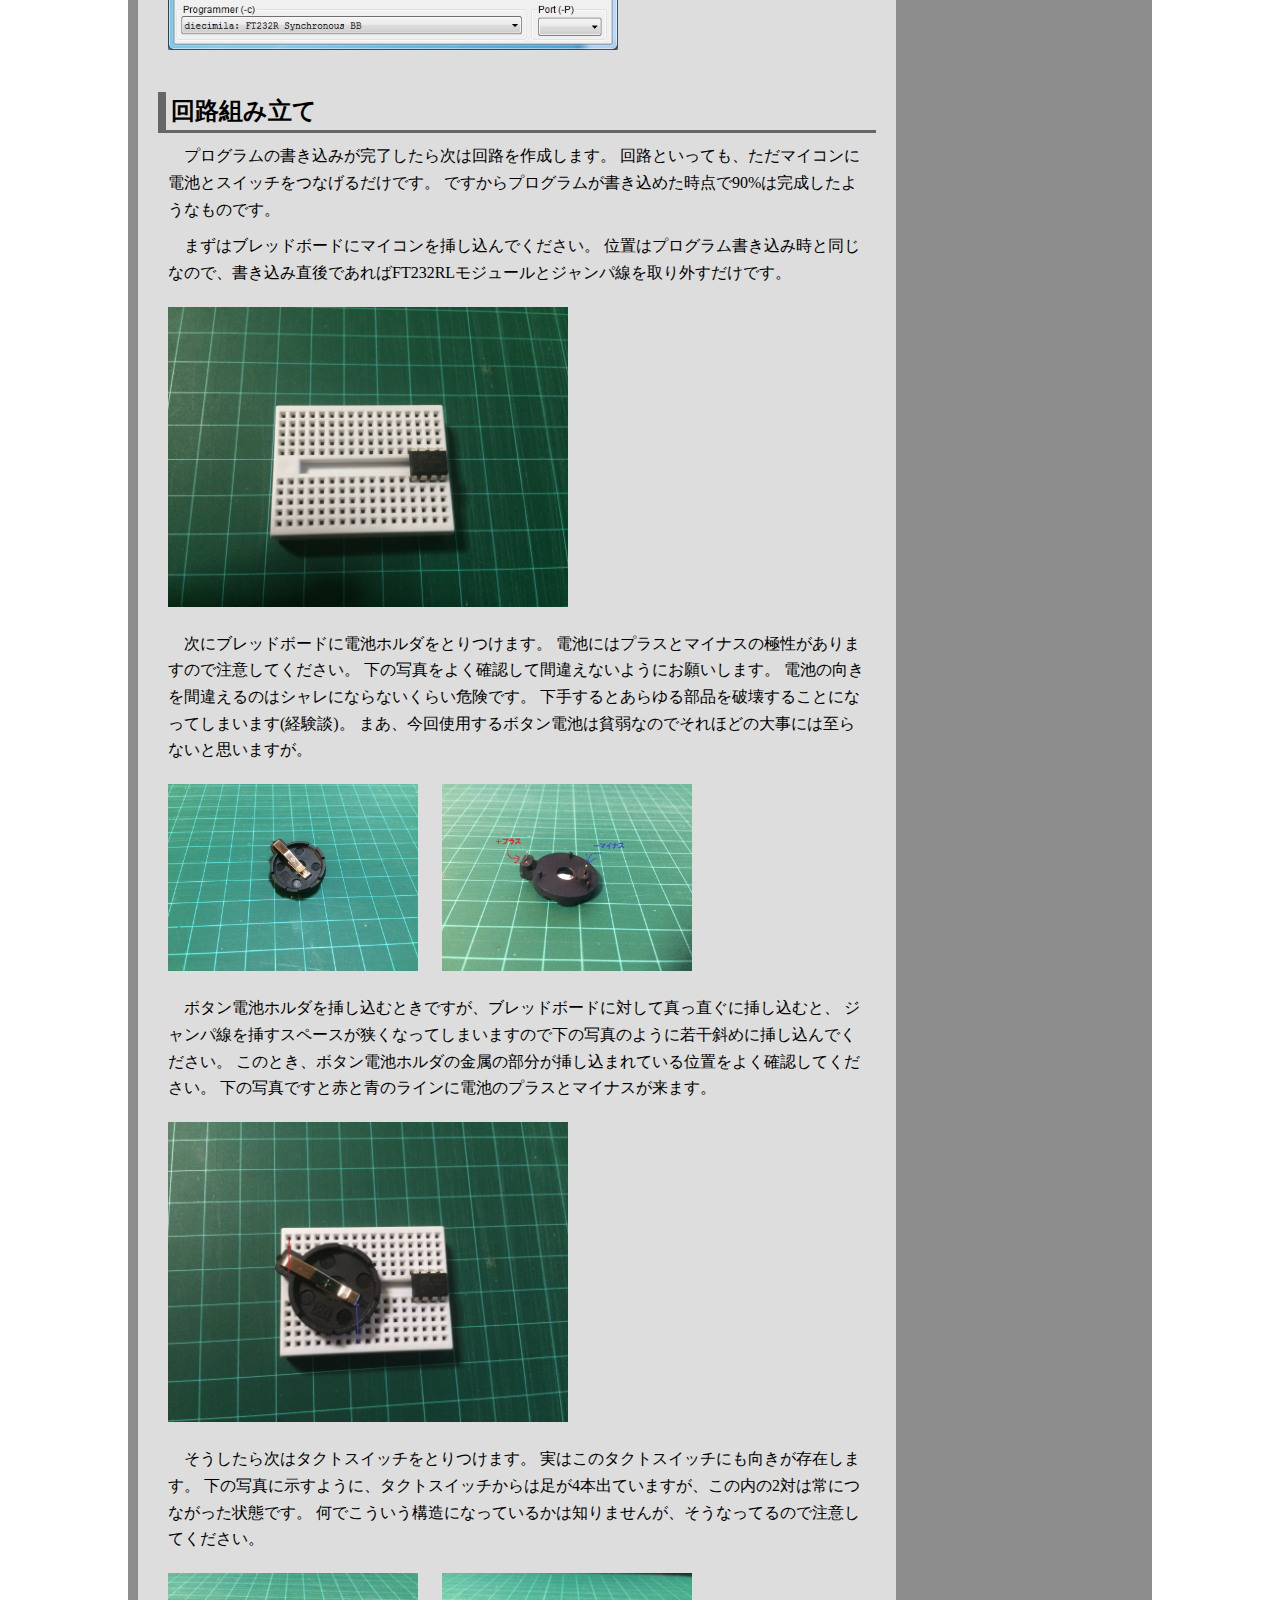
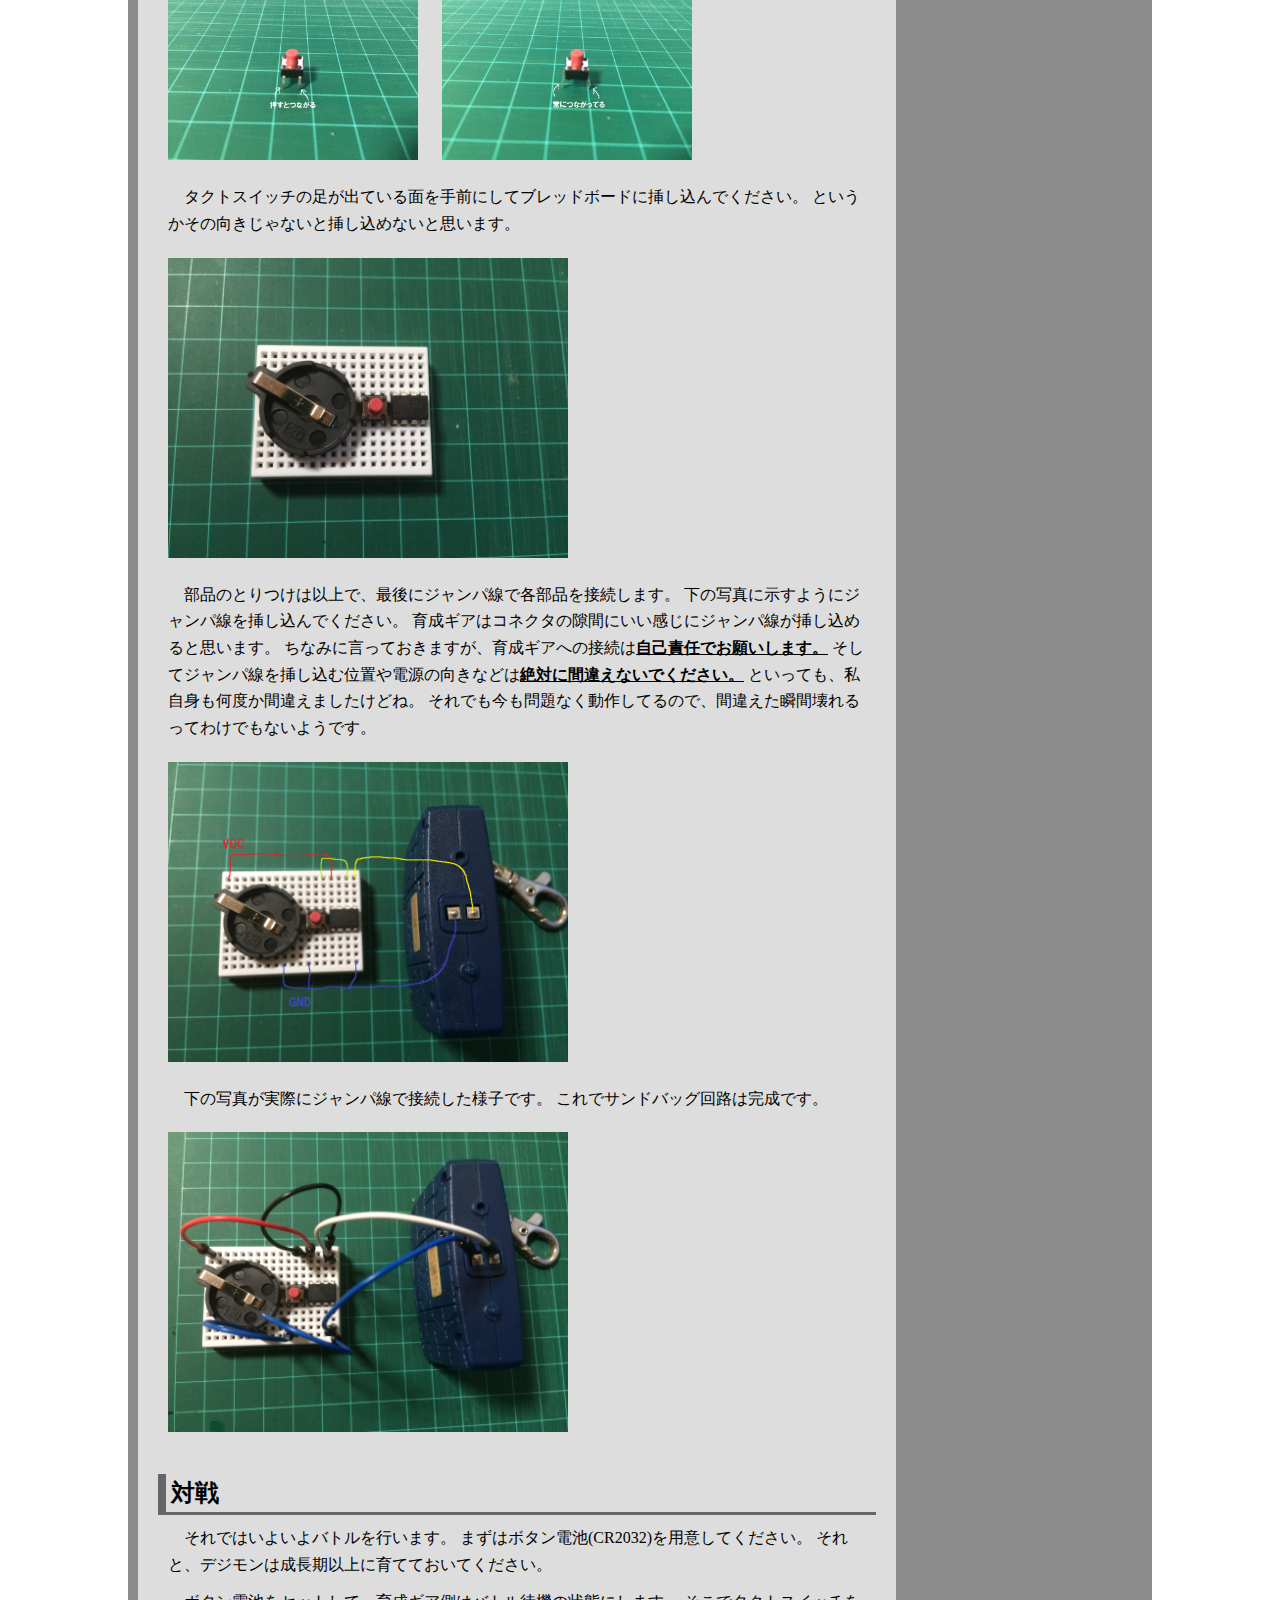
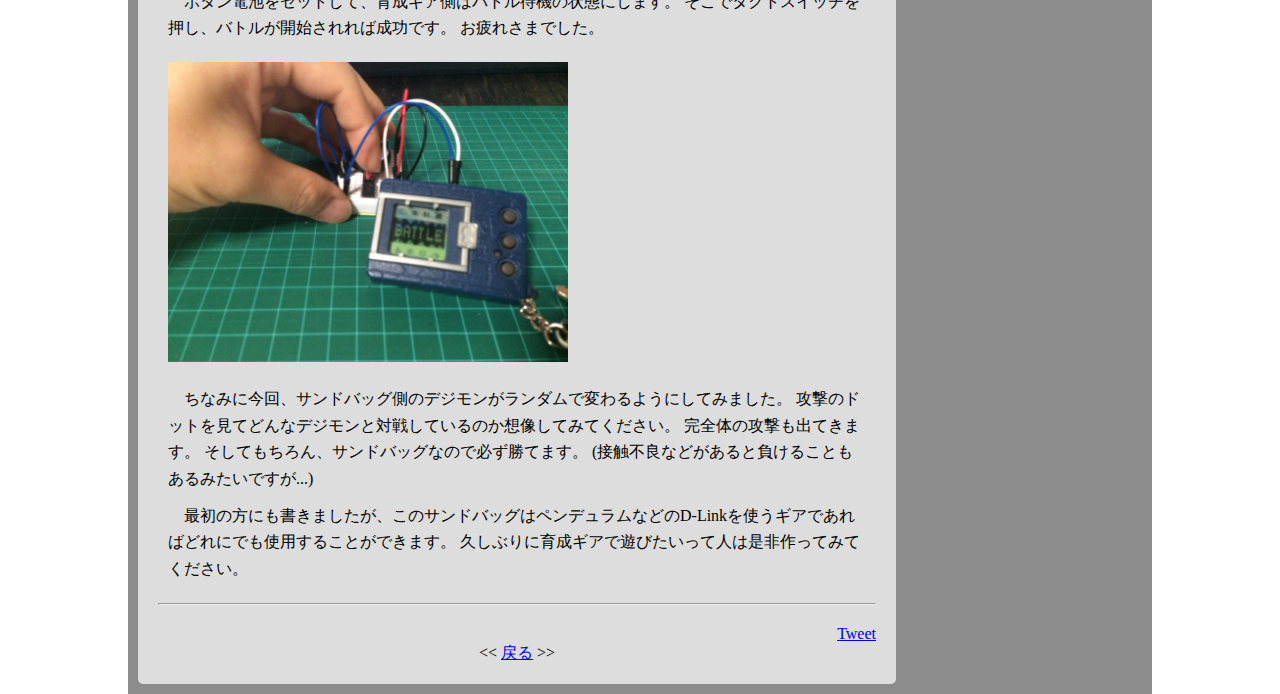
<file: articles/creation/sandbag2.html>
<!DOCTYPE html>
<html lang="ja">
  <head>
    <meta charset="utf-8">
    <meta name="viewport" content="width=device-width,initial-scale=1,maximum-scale=1,user-scalable=no">
    <meta name="format-detection" content="telephone=no">
    <title>初代デジタルモンスター用サンドバッグの作り方</title>
    <link rel="shortcut icon" type="image/x-icon" href="../../favicon.ico">
    <link rel="stylesheet" type="text/css" href="../../styles/common.css">
    <link media="only screen and (max-device-width:480px)" href="../../styles/mobile.css" type="text/css" rel="stylesheet" />
    <link media="screen and (min-device-width:481px)" href="../../styles/pc.css" type="text/css" rel="stylesheet" />
    <script>pagetype="creation";path="../";</script>
    <script src="../../scripts/script.js"></script>
  </head>
  <body>
    <div class="wrapper">
      <div class="content">
	<div class="main">
	  <h1>簡易サンドバッグの作り方</h1>
	  <br>
	  <span class="date">記事作成 : 2016/12/2(金)</span>
	  <hr>
	  <!-------------------- 記事内容 -------------------->
	  <h3>はじめに</h3>
	  <p>
	    前にも言いましたが、育成ギアがひょっこり出てきて久しぶりに遊びたいけど対戦相手がいないという方々はけっこういるみたいです。
	    そこで、電子工作未経験のそんな人でもサンドバッグを作って遊べるよう解説をしたいと思います。
	    プログラムはこちらで用意したものを使用すれば自分で作る必要もコンパイルする必要もありません。
	    初心者の方にとって厄介なハンダ付けも今回は行わないで済むようにしています。
	    使用する部品も可能な限り削減して簡単にしていますので、興味のある方は是非作ってみて下さい(あ、でも使用するのは自己責任でお願いします)。
	  </p>
	  <br><br>
	  <h3>使用部品</h3>
	  <p>
	    まず、使用する電子部品の紹介をします。
	    下の表が今回使用する部品の一覧です。
	    全て秋月電子で売ってるもので統一しました。
	    通販コードも書いていますので、これを秋月のWebサイトの商品検索欄に入力すれば部品を特定することができます。
	  </p>
	  <p>
	    価格は合計で1370円ですが、一番上のFT232RLモジュールはマイコンにプログラムを書き込むとき使用するだけなので、
	    サンドバッグ本体の価格は実質これを引いた420円となり、ほとんどワンコインで作成可能です。
	    (さらに言えば、ユニバーサル基盤で作成するとブレッドボードやジャンパ線も不要なので100円ちょっとまで抑えられます。)
	  </p>
	  <table border="1">
	    <tr><th>部品名</th><th>価格</th><th>数量</th><th>通販コード</th><th>画像</th></tr>
	    <tr><td>FT232RLモジュール</td><td>950円</td><td>1個</td><td>K-01977</td><td><a target="blank_" href="sandbag2/img_0_0.jpeg">*</a></td></tr>
	    <tr><td>ATtiny13A</td><td>50円</td><td>1個</td><td>I-02911</td><td><a target="blank_" href="sandbag2/img_0_1.jpeg">*</a></td></tr>
	    <tr><td>ブレッドボード</td><td>130円</td><td>1個</td><td>P-05155</td><td><a target="blank_" href="sandbag2/img_0_2.jpeg">*</a></td></tr>
	    <tr><td>ジャンパ線</td><td>180円</td><td>1個</td><td>C-05371</td><td><a target="blank_" href="sandbag2/img_0_3.jpeg">*</a></td></tr>
	    <tr><td>タクトスイッチ</td><td>10円</td><td>1個</td><td>P-03646</td><td><a target="blank_" href="sandbag2/img_0_4.jpeg">*</a></td></tr>
	    <tr><td>ボタン電池ホルダ</td><td>50円</td><td>1個</td><td>P-00706</td><td><a target="blank_" href="sandbag2/img_0_5.jpeg">*</a></td></tr>
	  </table>
	  <br>
	  <p>
	    各部品について簡単に説明をしておきます。
	    読まなくても回路は作れますので興味の無い方は読み飛ばしても構いません。
	  </p>
	  <h4>【FT232RLモジュール】</h4>
	  <p>
	    USBの通信をRS-232Cという通信規格の信号に変換するためのモジュールです。
	    RS-232CはUSBが普及する以前に一般的に使われていたものらしいですが、昔すぎてよく知りません(笑)。
	    なんでもパソコンが登場するより前だとかなんとか...。
	    ただ、信号が単純なので今でもマイコンではよく使用されています。
	    今回は通信するためではなくマイコンにプログラムを書き込むために使用します。
	    このモジュールは何かと使えるので電子工作したい人は是非買っておくことをオススメします。
	  </p>
	  <h4>【ATtiny13A】</h4>
	  <p>
	    これが今回作成するサンドバッグの要とも言えるマイコンです。
	    マイコンという言葉を聞いたことがない人のために説明しますと、マイコンというのは小さな小さなコンピュータです。
	    パソコンと同じようにプロセッサやメモリが内蔵されていて、プログラムで動きます。
	    しかし、パソコンはプログラムを自分自身でダウンロードしてきて実行することができますが、
	    マイコンは性能が低いのでそういったことはできません。
	    代わりにパソコンを使ってマイコンにプログラムをダウンロードしてあげる必要があります。
	    これを「マイコンにプログラムを書き込む」と言います。
	  </p>
	  <p>
	    ちなみにパソコンのCPUといえばIntelかAMDくらいなもんですが、マイコンは非常多くのメーカーが独自のものを開発してます。
	    有名なところで言えばスマホなどにほぼ確実に使われているARMなんかもマイコンと呼ばれるものです。
	    このATtiny13AはAtmel社が出しているAVRというマイコンの1つです。
	    このマイコンを選んだ理由は、秋月電子で1番安かったからです。
	    それと個人的にAVRマイコンが好きだっていうのも実は理由としてあります。
	  </p>
	  <h4>【ブレッドボード】</h4>
	  <p>
	    ハンダ付けをしなくても部品を差し込むだけで回路が組めちゃうので電子工作初心者に優しい部品(?)です。
	    部品のつなぎ方を間違えてもすぐに修正できるので初心者でなくても回路の動作を確認する際にはよく利用します。
	    ブレッドボードは縦に並んだ5つの穴の内部が金属でつながってます。
	    そのため同じ列に複数の部品を差し込むことで回路的に接続することができます。
	  </p>
	  <h4>【ジャンパ線】</h4>
	  <p>
	    ただの導線です。
	    ブレッドボードで配線するときに使用します。
	  </p>
	  <h4>【タクトスイッチ】</h4>
	  <p>
	    いわゆる押しボタンスイッチです。
	    このスイッチは押している間だけONになり、離すとOFFになります。
	    ちなみにタクトスイッチという名前はアルプス電気という会社の商標らしく、
	    一般的にはタクタイルスイッチというそうです。
	    いろんな色がありますけど別にキーボードの軸みたいに押し心地が違うなんてことは全然ありません。
	  </p>
	  <h4>【ボタン電池ホルダ】</h4>
	  <p>
	    ボタン電池をブレッドボードおよび基板にとりつけるための部品です。
	    今回はCR2032用のものを使用します。
	    無くても針金曲げて作ったりすれば何とかなりますが、買っておいた方が楽です。
	  </p>
	  <br><br>
	  <h3>プログラム書き込み</h3>
	  <p>
	    部品の準備ができたら、マイコンにプログラムを書き込みます。
	    書き込むプログラムはこちらで用意していますので下のURLからダウンロードして使用してください。
	    リンク先の"sandbag.hex"が実際にマイコンに書き込むプログラムです。
	  </p>
	  <h4>[サンドバッグのプログラム]</h4>
	  <p>
	    <a href="https://github.com/botamochi/digimon-vpet-sandbag">https://github.com/botamochi/digimon-vpet-sandbag</a>
	  </p>
	  <br>
	  <p>
	    プログラム書き込みの方法は<a target="_blank" href="http://vega.s58.xrea.com/telescope/qcamft/control/bbwrite.htm">ここのサイト</a>が分かりやすく解説していますが、
	    一応こちらでも書いておこうと思います。
	    まず、プログラムを書き込むまでの流れですが、これは大きく分けて下の4つの手順があります。
	  </p>
	  <ol>
	    <li>FT232RLモジュールのドライバのインストール</li>
	    <li>書き込みソフトのダウンロード</li>
	    <li>FT232RLモジュールとマイコンを接続</li>
	    <li>書き込み実行</li>
	  </ol>
	  <p>
	    ドライバも書き込みソフトもフリーで入手可能です。
	    今回は必要ありませんがコンパイラもフリーで手に入れることができます。
	    パソコン側のソフトが全てフリーで手に入るところが今回使用するAVRマイコンの良いところです。
	    他のマイコンだと有料だったり機能が一部制限されていたりしますからね。
	    これから電子工作をはじめたいという人には絶対にAVRマイコンをオススメします(ステマ)。
	  </p>
	  <br>
	  <h4>【1.FT232RLモジュールのドライバのインストール】</h4>
	  <img src="sandbag2/img_1_0.jpeg" width="400px">
	  <p>
	    FT232RLモジュールを使用するには専用のドライバをインストールする必要があります。
	    ドライバというのはハードウェアを制御するためのプログラムのことで、
	    プリンタなんかを使用する際にそのプリンタのドライバをインストールしたことがあると思います。
	    Windows7以上であればFT232RLモジュールをUSBで接続するだけで自動的にドライバをダウンロードしてきてインストールしてくれるはずです(多少時間はかかりますが)。
	    もし自動でインストールされないようでしたら下のURLから自分のOSに合ったドライバをダウンロードして手動でインストールしてください。
	  </p>
	  <p>
	    <a href="http://www.ftdichip.com/Drivers/VCP.htm">http://www.ftdichip.com/Drivers/VCP.htm</a>
	  </p>
	  <br>
	  <h4>【2.書き込みソフトのダウンロード】</h4>
	  <p>
	    書き込みソフトは先程の参考ページ(<a target="_blank" href="http://vega.s58.xrea.com/telescope/qcamft/control/bbwrite.htm">ここ</a>)
	    の下の方に書いてある"avrdude-GUI"をダウンロードしてください。
	    "qcamft-flash.lzh"というファイルがダウンロードされると思います。
	    それを解凍すれば完了です、インストールする必要はありません。
	  </p>
	  <p>
	    ちなみにこのソフトですが、制作者様のサイトを見るとダウンロードするためにはコミュニティへの登録と掲示板への感想もしくは要望の書き込みが必要らしいです。
	    参考ページの方では普通に(古いバージョンだけど)ダウンロードできてしまいますが、これは利用規約的にどうなんでしょうかね...。
	    ちょっと怖いんで一応下のサイトで登録してから最新版をダウンロードすることをオススメしておきます。
	    まあ、あくまで一応ですが。
	  </p>
	  <p>
	    <a href="http://www-ice.yamagata-cit.ac.jp/forum/viewtopic.php?t=637">http://www-ice.yamagata-cit.ac.jp/forum/viewtopic.php?t=637</a>
	  </p>
	  <br>
	  <h4>【3.FT232RLモジュールとマイコンを接続】</h4>
	  <p>
	    プログラムを書き込むために書き込み器(FT232RLモジュール)とマイコン(ATtiny13A)を接続します。
	    接続といっても電源も含めて線を6本つなげるだけです。
	    接続はブレッドボード上で行います。
	    ブレッドボードを使ったことが無い方のために簡単に説明しておきますが、
	    ブレッドボードは下の写真のように赤い線で結ばれた穴は内部で金属によってつながっています。
	    部品同士を回路的に接続したい場合は同じ列の穴に挿し込めばよいということです。
	  </p>
	  <img src="sandbag2/img_1_2.jpeg" width="400px">
	  <p>
	    まずはこのブレッドボードに下のようにFT232RLモジュールを挿し込みます。
	  </p>
	  <img src="sandbag2/img_1_3.jpeg" width="400px">
	  <p>
	    次にマイコンを挿し込むのですが、このとき、マイコンの向きには注意が必要です。
	    マイコンの表面をよく見ると、角の方に丸いくぼみがあると思います(隣りに三角のマークもあります)。
	    これがマイコンの1番ピンを表す目印です。
	  </p>
	  <img src="sandbag2/img_1_4.jpeg" width="400px">
	  <p>
	    このピンが下の写真の位置に来るようにマイコンをブレッドボードに挿し込みます。
	    もし、逆向きに挿し込んだりするとマイコンがびっくりするくらい熱くなってお亡くなりになるので絶対に間違えないでください。
	  </p>
	  <img src="sandbag2/img_1_5.jpeg" width="400px">
	  <p>
	    最後に、FT232RLモジュールとマイコンをジャンパ線を使って接続するのですが、
	    その前に1つやっておかなければならないことがあります。
	  </p>
	  <p>
	    それはFT232RLモジュールの信号線の電圧の設定です。
	    FT232RLモジュールは信号線の電圧を3.3Vと5Vで切り替えることができます。
	    下の写真のように、3ピンのピンヘッダのどちらのジャンパを挿すかで電圧を切り替えます。
	  </p>
	  <img src="sandbag2/img_1_6.jpeg" width="250px">
	  <img src="sandbag2/img_1_7.jpeg" width="250px">
	  <p>
	    通常は通信相手となるマイコンの電圧に合わせるのですが、今回使用するマイコンはどちらの電圧でも動作しますのでぶっちゃけどちらでも構いません。
	    ただマイコンに供給する電圧とは同じにしなくてはいけません。
	    今回はとりあえず5Vで使うことにしますので右の写真のようにジャンパを挿してください。
	  </p>
	  <p>
	    それが完了したら次こそFT232RLモジュールとマイコンの接続を行います。
	    下の写真に示すようにジャンパ線で各ピンを接続してください。
	    ジャンパ線の色はどれを使っても構いません。
	  </p>
	  <img src="sandbag2/img_1_8.jpeg" width="400px">
	  <p>
	    接続後の状態はこんな感じです。
	    挿し込む穴の位置が間違ってないかしっかりと確認してください。
	  </p>
	  <img src="sandbag2/img_1_9.jpeg" width="400px">
	  <p>
	    ここで、ちゃんと接続ができたか確認を行います。
	    ダウンロードしてきた書き込みソフトの"avrdude-GUI"をダブルクリックして起動してください。
	    下の図のようにDeviceのところで"ATtiny13(t13)"を選択し、
	    Programmerを"diecimila: FT232R Synchronous BB"に設定してください。
	    そして左上の"Read"ボタンを押して"Auto Detect (OK)."というメッセージが表示されたら接続はOKです。
	    もしエラーとなった場合は、接続が間違っているかドライバがきちんとインストールされていない可能性があります。
	  </p>
	  <img src="sandbag2/img_1_10.png" width="450px">
	  <br>
	  <h4>【4.書き込み実行】</h4>
	  <p>
	    書き込みソフトを使ってプログラムをマイコンに書き込みます。
	    下の図に従って、Flashの項目のファイル選択の部分で上の方でダウンロードしておいた"sandbag.hex"を選択してください。
	    あとは"Write"ボタンをクリックして"Write Flash (OK)."が表示されれば書き込み完了です。
	  </p>
	  <img src="sandbag2/img_1_11.png" width="450px">
	  <br><br>
	  <h3>回路組み立て</h3>
	  <p>
	    プログラムの書き込みが完了したら次は回路を作成します。
	    回路といっても、ただマイコンに電池とスイッチをつなげるだけです。
	    ですからプログラムが書き込めた時点で90%は完成したようなものです。
	  </p>
	  <p>
	    まずはブレッドボードにマイコンを挿し込んでください。
	    位置はプログラム書き込み時と同じなので、書き込み直後であればFT232RLモジュールとジャンパ線を取り外すだけです。
	  </p>
	  <img src="sandbag2/img_2_0.jpeg" width="400px">
	  <br>
	  <p>
	    次にブレッドボードに電池ホルダをとりつけます。
	    電池にはプラスとマイナスの極性がありますので注意してください。
	    下の写真をよく確認して間違えないようにお願いします。
	    電池の向きを間違えるのはシャレにならないくらい危険です。
	    下手するとあらゆる部品を破壊することになってしまいます(経験談)。
	    まあ、今回使用するボタン電池は貧弱なのでそれほどの大事には至らないと思いますが。
	  </p>
	  <img src="sandbag2/img_2_1.jpeg" width="250px">
	  <img src="sandbag2/img_2_2.jpeg" width="250px">
	  <br>
	  <p>
	    ボタン電池ホルダを挿し込むときですが、ブレッドボードに対して真っ直ぐに挿し込むと、
	    ジャンパ線を挿すスペースが狭くなってしまいますので下の写真のように若干斜めに挿し込んでください。
	    このとき、ボタン電池ホルダの金属の部分が挿し込まれている位置をよく確認してください。
	    下の写真ですと赤と青のラインに電池のプラスとマイナスが来ます。
	  </p>
	  <img src="sandbag2/img_2_3.jpeg" width="400px">
	  <br>
	  <p>
	    そうしたら次はタクトスイッチをとりつけます。
	    実はこのタクトスイッチにも向きが存在します。
	    下の写真に示すように、タクトスイッチからは足が4本出ていますが、この内の2対は常につながった状態です。
	    何でこういう構造になっているかは知りませんが、そうなってるので注意してください。
	  </p>
	  <img src="sandbag2/img_2_4.jpeg" width="250px">
	  <img src="sandbag2/img_2_5.jpeg" width="250px">
	  <br>
	  <p>
	    タクトスイッチの足が出ている面を手前にしてブレッドボードに挿し込んでください。
	    というかその向きじゃないと挿し込めないと思います。
	  </p>
	  <img src="sandbag2/img_2_6.jpeg" width="400px">
	  <br>
	  <p>
	    部品のとりつけは以上で、最後にジャンパ線で各部品を接続します。
	    下の写真に示すようにジャンパ線を挿し込んでください。
	    育成ギアはコネクタの隙間にいい感じにジャンパ線が挿し込めると思います。
	    ちなみに言っておきますが、育成ギアへの接続は<u><b>自己責任でお願いします。</b></u>
	    そしてジャンパ線を挿し込む位置や電源の向きなどは<u><b>絶対に間違えないでください。</b></u>
	    といっても、私自身も何度か間違えましたけどね。
	    それでも今も問題なく動作してるので、間違えた瞬間壊れるってわけでもないようです。
	  </p>
	  <img src="sandbag2/img_2_7.jpeg" width="400px">
	  <br>
	  <p>
	    下の写真が実際にジャンパ線で接続した様子です。
	    これでサンドバッグ回路は完成です。
	  </p>
	  <img src="sandbag2/img_2_8.jpeg" width="400px">
	  <br><br>
	  <h3>対戦</h3>
	  <p>
	    それではいよいよバトルを行います。
	    まずはボタン電池(CR2032)を用意してください。
	    それと、デジモンは成長期以上に育てておいてください。
	  </p>
	  <p>
	    ボタン電池をセットして、育成ギア側はバトル待機の状態にします。
	    そこでタクトスイッチを押し、バトルが開始されれば成功です。
	    お疲れさまでした。
	  </p>
	  <img src="sandbag2/img_2_9.jpeg" width="400px">
	  <br>
	  <p>
	    ちなみに今回、サンドバッグ側のデジモンがランダムで変わるようにしてみました。
	    攻撃のドットを見てどんなデジモンと対戦しているのか想像してみてください。
	    完全体の攻撃も出てきます。
	    そしてもちろん、サンドバッグなので必ず勝てます。
	    (接触不良などがあると負けることもあるみたいですが...)
	  </p>
	  <p>
	    最初の方にも書きましたが、このサンドバッグはペンデュラムなどのD-Linkを使うギアであればどれにでも使用することができます。
	    久しぶりに育成ギアで遊びたいって人は是非作ってみてください。
	  </p>
	  <!-------------------- ここまで -------------------->
	  <hr>
	  <div style="text-align: right">
	    <a href="https://twitter.com/share" class="twitter-share-button" data-via="botamochi_" data-hashtags="デジモン">Tweet</a> <script>!function(d,s,id){var js,fjs=d.getElementsByTagName(s)[0],p=/^http:/.test(d.location)?'http':'https';if(!d.getElementById(id)){js=d.createElement(s);js.id=id;js.src=p+'://platform.twitter.com/widgets.js';fjs.parentNode.insertBefore(js,fjs);}}(document, 'script', 'twitter-wjs');</script>
	  </div>
	</div>
      </div>
    </div>
  </body>
</html>
</file>
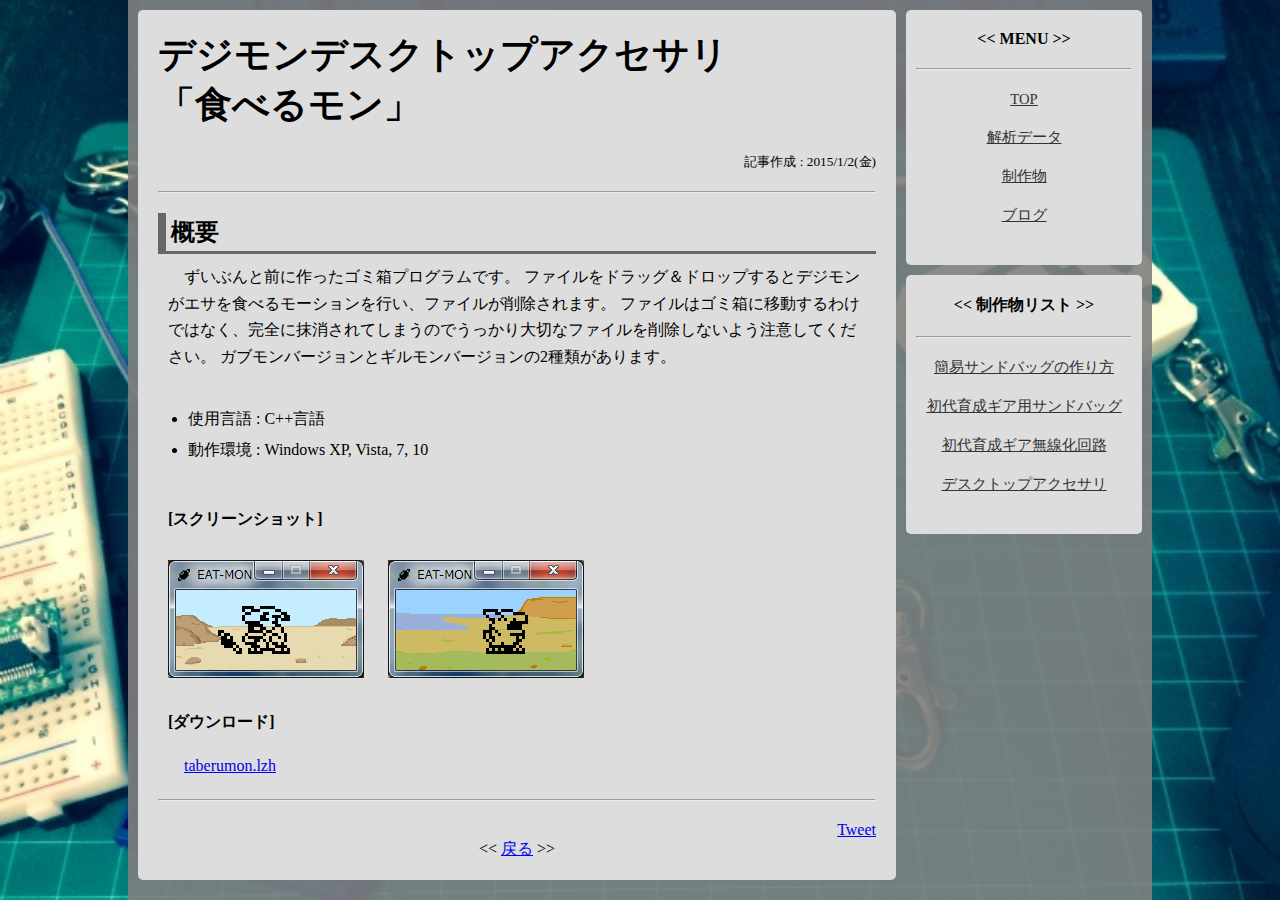
<file: articles/creation/taberumon.html>
<!DOCTYPE html>
<html lang="ja">
  <head>
    <meta charset="utf-8">
    <meta name="viewport" content="width=device-width,initial-scale=1,maximum-scale=1,user-scalable=no">
    <meta name="format-detection" content="telephone=no">
    <title>デジモンデスクトップアクセサリ</title>
    <link rel="shortcut icon" type="image/x-icon" href="../../favicon.ico">
    <link rel="stylesheet" type="text/css" href="../../styles/common.css">
    <link media="only screen and (max-device-width:480px)" href="../../styles/mobile.css" type="text/css" rel="stylesheet" />
    <link media="screen and (min-device-width:481px)" href="../../styles/pc.css" type="text/css" rel="stylesheet" />
    <script>pagetype="creation";path="../";</script>
    <script src="../../scripts/script.js"></script>
  </head>
  <body>
    <div class="wrapper">
      <div class="content">
	<div class="main">
	  <h1>デジモンデスクトップアクセサリ</h1>
	  <h1>「食べるモン」</h1>
	  <br>
	  <span class="date">記事作成 : 2015/1/2(金)</span>
	  <hr>
	  <!-------------------- 記事内容 -------------------->
	  <h3>概要</h3>
	  <p>
	    ずいぶんと前に作ったゴミ箱プログラムです。
	    ファイルをドラッグ＆ドロップするとデジモンがエサを食べるモーションを行い、ファイルが削除されます。
	    ファイルはゴミ箱に移動するわけではなく、完全に抹消されてしまうのでうっかり大切なファイルを削除しないよう注意してください。
	    ガブモンバージョンとギルモンバージョンの2種類があります。
	  </p>
	  <br>
	  <ul>
	    <li>使用言語 : C++言語</li>
	    <li>動作環境 : Windows XP, Vista, 7, 10</li>
	  </ul>
	  <br>
	  <h4>[スクリーンショット]</h4>
	  <img src="taberumon/gabumon-version.png">
	  <img src="taberumon/guilmon-version.png">
	  <h4>[ダウンロード]</h4>
	  <p>
	    <a href="taberumon/taberumon.lzh">taberumon.lzh</a>
	  </p>
	  <!-------------------- ここまで -------------------->
	  <hr>
	  <div style="text-align: right">
	    <a href="https://twitter.com/share" class="twitter-share-button" data-via="botamochi_" data-hashtags="デジモン">Tweet</a> <script>!function(d,s,id){var js,fjs=d.getElementsByTagName(s)[0],p=/^http:/.test(d.location)?'http':'https';if(!d.getElementById(id)){js=d.createElement(s);js.id=id;js.src=p+'://platform.twitter.com/widgets.js';fjs.parentNode.insertBefore(js,fjs);}}(document, 'script', 'twitter-wjs');</script>
	  </div>
	</div>
      </div>
    </div>
  </body>
</html>
</file>
<file: styles/common.css>
/*
============================================================
PC用とスマホ用で共通の部分
作成 : 2016/12/21
============================================================
*/

/* ----- タイトルロゴ用のフォント ----- */
@import url(https://fonts.googleapis.com/css?family=Orbitron);

* {
    margin: 0px;
    padding: 0px;
}

html,body {
    height: 100%;
}

/*
------------------------------------------------------------
トップページの要素
------------------------------------------------------------
*/
.top-wrapper {
    position: absolute;
    top: 0px;
    left: 0px;
    right: 0px;
    bottom: 0px;
    margin: auto;
    text-align: center;
}

.top-title h1 {
    text-shadow: 1px 1px 3px #000;
    font-family: "Orbitron";
}

/*
------------------------------------------------------------
各記事の要素
------------------------------------------------------------
*/
.content > div {
    margin: 10px 0px 10px 10px;
    padding: 20px;
    text-align: left;
    background-color: #DDD;
    border-radius: 5px;
}

.wrapper {
    background-image: url(../images/tile.png);
}

.content {
    min-height: 200px;
}

.content h1 {
    font-size: 28pt;
}

.content h2 {
    font-size: 20pt;
}

.content h3 {
    font-size: 18pt;
    margin: 10px 0px;
    padding: 3px 5px;
    border-left: 8px #666 solid;
    border-bottom: 3px #666 solid;
}

.content h4 {
    margin: 20px 10px;
}

.content p {
    font-size: 12pt;
    line-height: 20pt;
    text-indent: 1em;
    margin: 10px 10px 10px 10px;
}

.content ul {
    margin-left: 20px;
}

.content ol {
    margin-left: 30px;
}

.content li {
    margin: 10px;
}

.content img {
    margin: 10px;
}

.content table th {
    padding: 0px 10px;
    font-weight: bold;
}

.content table td {
    padding: 0px 10px;
}

.content hr {
    margin: 20px 0px;
}

.date {
    display: block;
    font-size: 10pt;
    text-align: right;
    margin-top: 5px;
}

.side-menu {
    float: left;
    width: 25%;
    min-height: 200px;
    text-align: center;
}

.side-menu ul {
    list-style: none;
    margin: 10px;
    padding: 20px 0px;
    background-color: #DDD;
    border-radius: 5px;
}

.side-menu ul li {
    margin-bottom: 20px;
}

.side-menu ul li a {
    color: #333;
    font-size: 11pt;
}

.clear {
    clear: both;
}

.syntaxhighlighter {
    padding: 5px 0px;
}

.pendulum-attack-dot-list {
    text-align: center;
}
.pendulum-attack-dot-list img {
    width: 16px;
}
</file>
<file: styles/mobile.css>
/*
============================================================
スマホ用のスタイルシート
作成 : 2016/12/21
============================================================
*/

.pc-only {
    display: none;
}

body {
    background-color: #222;
}

/*
------------------------------------------------------------
トップページの要素
------------------------------------------------------------
*/
.top-wrapper {
    color: #DDD;
}    
.top-bar {
    width: 100%;
    height: 30px;
    border-bottom: 3px #EEE solid;
}
.top-img {
    width: 100%;
    border-bottom: 3px #EEE solid;
}
.top-title {
    padding: 20px 0px;
    width: 100%;
    border-bottom: 3px #EEE solid;
}
.top-title h1 {
    font-size: 42pt;
}
ul.top-menu {
    list-style: none;
    font-size: 16pt;
}
ul.top-menu li a {
    display: block;
    color: #DDD;
    padding: 20px 0px;
    text-decoration: none;
    background-color: #888;
    border-bottom: 3px #EEE solid;
}
p.top-caution {
    margin: 10px 20px;
}
/*
------------------------------------------------------------
各記事の要素
------------------------------------------------------------
*/
.wrapper {
    width: 100%;
}
.content {
    width: 100%;
}
.content > div {
    margin: 0px !important;
}
.content img {
    max-width: 250px;
}
.content iframe {
    max-width: 250px;
    max-height: 140px;
}
</file>
<file: styles/pc.css>
/*
============================================================
PC用のスタイルシート
作成 : 2016/12/21
============================================================
*/

.mobile-only {
    display: none;
}

body {
    background-image: url(../images/background.jpg);
    background-size: 100%;
    background-attachment: fixed;
}

/*
------------------------------------------------------------
トップページの要素
------------------------------------------------------------
*/
.top-title h1 {
    color: #EEE;
    font-size: 72pt;
}
.top-wrapper {
    height: 250px;
}
ul.top-menu {
    position: relative;
    list-style: none;
    width: 610px;
    margin: 50px auto 0px auto;
}
ul.top-menu li {
    position: relative;
    font-size: 20pt;
    float: left;
    margin: 0px 20px;
}
ul.top-menu li a {
    width: 200px;
    padding: 10px 30px;
    color: #EEE;
    border: 2px #EEE solid;
    text-decoration: none;
}
ul.top-menu li a {
    position: relative;
    text-shadow: 1px 1px 1px #000;
    border-radius: 3px;
    transition: background-color 0.2s;
}

ul.top-menu li a:hover {
    background-color: #EEE;
}

/*
------------------------------------------------------------
各記事の要素
------------------------------------------------------------
*/
.wrapper {
    width: 80%;
    min-width: 800px;
    min-height: 100%;
    margin: 0px auto;
}

.content {
    float: left;
    width: 75%;
}
.content table {
    margin: 30px;
}
.pendulum-attack-dot-list {
    margin-left: 30px;
}
.pendulum-attack-dot-list th {
    min-width: 100px;
}
</file>
<file: styles/shCoreDefault.css>
/**
 * SyntaxHighlighter
 * http://alexgorbatchev.com/SyntaxHighlighter
 *
 * SyntaxHighlighter is donationware. If you are using it, please donate.
 * http://alexgorbatchev.com/SyntaxHighlighter/donate.html
 *
 * @version
 * 3.0.83 (July 02 2010)
 * 
 * @copyright
 * Copyright (C) 2004-2010 Alex Gorbatchev.
 *
 * @license
 * Dual licensed under the MIT and GPL licenses.
 */
.syntaxhighlighter a,
.syntaxhighlighter div,
.syntaxhighlighter code,
.syntaxhighlighter table,
.syntaxhighlighter table td,
.syntaxhighlighter table tr,
.syntaxhighlighter table tbody,
.syntaxhighlighter table thead,
.syntaxhighlighter table caption,
.syntaxhighlighter textarea {
  -moz-border-radius: 0 0 0 0 !important;
  -webkit-border-radius: 0 0 0 0 !important;
  background: none !important;
  border: 0 !important;
  bottom: auto !important;
  float: none !important;
  height: auto !important;
  left: auto !important;
  line-height: 1.1em !important;
  margin: 0 !important;
  outline: 0 !important;
  overflow: visible !important;
  padding: 0 !important;
  position: static !important;
  right: auto !important;
  text-align: left !important;
  top: auto !important;
  vertical-align: baseline !important;
  width: auto !important;
  box-sizing: content-box !important;
  font-family: "Consolas", "Bitstream Vera Sans Mono", "Courier New", Courier, monospace !important;
  font-weight: normal !important;
  font-style: normal !important;
  font-size: 1em !important;
  min-height: inherit !important;
  min-height: auto !important;
}

.syntaxhighlighter {
  width: 100% !important;
  margin: 1em 0 1em 0 !important;
  position: relative !important;
  overflow: auto !important;
  font-size: 1em !important;
}
.syntaxhighlighter.source {
  overflow: hidden !important;
}
.syntaxhighlighter .bold {
  font-weight: bold !important;
}
.syntaxhighlighter .italic {
  font-style: italic !important;
}
.syntaxhighlighter .line {
  white-space: pre !important;
}
.syntaxhighlighter table {
  width: 100% !important;
}
.syntaxhighlighter table caption {
  text-align: left !important;
  padding: .5em 0 0.5em 1em !important;
}
.syntaxhighlighter table td.code {
  width: 100% !important;
}
.syntaxhighlighter table td.code .container {
  position: relative !important;
}
.syntaxhighlighter table td.code .container textarea {
  box-sizing: border-box !important;
  position: absolute !important;
  left: 0 !important;
  top: 0 !important;
  width: 100% !important;
  height: 100% !important;
  border: none !important;
  background: white !important;
  padding-left: 1em !important;
  overflow: hidden !important;
  white-space: pre !important;
}
.syntaxhighlighter table td.gutter .line {
  text-align: right !important;
  padding: 0 0.5em 0 1em !important;
}
.syntaxhighlighter table td.code .line {
  padding: 0 1em !important;
}
.syntaxhighlighter.nogutter td.code .container textarea, .syntaxhighlighter.nogutter td.code .line {
  padding-left: 0em !important;
}
.syntaxhighlighter.show {
  display: block !important;
}
.syntaxhighlighter.collapsed table {
  display: none !important;
}
.syntaxhighlighter.collapsed .toolbar {
  padding: 0.1em 0.8em 0em 0.8em !important;
  font-size: 1em !important;
  position: static !important;
  width: auto !important;
  height: auto !important;
}
.syntaxhighlighter.collapsed .toolbar span {
  display: inline !important;
  margin-right: 1em !important;
}
.syntaxhighlighter.collapsed .toolbar span a {
  padding: 0 !important;
  display: none !important;
}
.syntaxhighlighter.collapsed .toolbar span a.expandSource {
  display: inline !important;
}
.syntaxhighlighter .toolbar {
  position: absolute !important;
  right: 1px !important;
  top: 1px !important;
  width: 11px !important;
  height: 11px !important;
  font-size: 10px !important;
  z-index: 10 !important;
}
.syntaxhighlighter .toolbar span.title {
  display: inline !important;
}
.syntaxhighlighter .toolbar a {
  display: block !important;
  text-align: center !important;
  text-decoration: none !important;
  padding-top: 1px !important;
}
.syntaxhighlighter .toolbar a.expandSource {
  display: none !important;
}
.syntaxhighlighter.ie {
  font-size: .9em !important;
  padding: 1px 0 1px 0 !important;
}
.syntaxhighlighter.ie .toolbar {
  line-height: 8px !important;
}
.syntaxhighlighter.ie .toolbar a {
  padding-top: 0px !important;
}
.syntaxhighlighter.printing .line.alt1 .content,
.syntaxhighlighter.printing .line.alt2 .content,
.syntaxhighlighter.printing .line.highlighted .number,
.syntaxhighlighter.printing .line.highlighted.alt1 .content,
.syntaxhighlighter.printing .line.highlighted.alt2 .content {
  background: none !important;
}
.syntaxhighlighter.printing .line .number {
  color: #bbbbbb !important;
}
.syntaxhighlighter.printing .line .content {
  color: black !important;
}
.syntaxhighlighter.printing .toolbar {
  display: none !important;
}
.syntaxhighlighter.printing a {
  text-decoration: none !important;
}
.syntaxhighlighter.printing .plain, .syntaxhighlighter.printing .plain a {
  color: black !important;
}
.syntaxhighlighter.printing .comments, .syntaxhighlighter.printing .comments a {
  color: #008200 !important;
}
.syntaxhighlighter.printing .string, .syntaxhighlighter.printing .string a {
  color: blue !important;
}
.syntaxhighlighter.printing .keyword {
  color: #006699 !important;
  font-weight: bold !important;
}
.syntaxhighlighter.printing .preprocessor {
  color: gray !important;
}
.syntaxhighlighter.printing .variable {
  color: #aa7700 !important;
}
.syntaxhighlighter.printing .value {
  color: #009900 !important;
}
.syntaxhighlighter.printing .functions {
  color: #ff1493 !important;
}
.syntaxhighlighter.printing .constants {
  color: #0066cc !important;
}
.syntaxhighlighter.printing .script {
  font-weight: bold !important;
}
.syntaxhighlighter.printing .color1, .syntaxhighlighter.printing .color1 a {
  color: gray !important;
}
.syntaxhighlighter.printing .color2, .syntaxhighlighter.printing .color2 a {
  color: #ff1493 !important;
}
.syntaxhighlighter.printing .color3, .syntaxhighlighter.printing .color3 a {
  color: red !important;
}
.syntaxhighlighter.printing .break, .syntaxhighlighter.printing .break a {
  color: black !important;
}

.syntaxhighlighter {
  background-color: white !important;
}
.syntaxhighlighter .line.alt1 {
  background-color: #f0f0f0 !important;
}
.syntaxhighlighter .line.alt2 {
  background-color: white !important;
}
.syntaxhighlighter .line.highlighted.alt1, .syntaxhighlighter .line.highlighted.alt2 {
  background-color: #e0e0e0 !important;
}
.syntaxhighlighter .line.highlighted.number {
  color: black !important;
}
.syntaxhighlighter table caption {
  color: black !important;
}
.syntaxhighlighter .gutter {
  color: #afafaf !important;
}
.syntaxhighlighter .gutter .line {
  border-right: 3px solid #6ce26c !important;
}
.syntaxhighlighter .gutter .line.highlighted {
  background-color: #6ce26c !important;
  color: white !important;
}
.syntaxhighlighter.printing .line .content {
  border: none !important;
}
.syntaxhighlighter.collapsed {
  overflow: visible !important;
}
.syntaxhighlighter.collapsed .toolbar {
  color: blue !important;
  background: white !important;
  border: 1px solid #6ce26c !important;
}
.syntaxhighlighter.collapsed .toolbar a {
  color: blue !important;
}
.syntaxhighlighter.collapsed .toolbar a:hover {
  color: red !important;
}
.syntaxhighlighter .toolbar {
  color: white !important;
  background: #6ce26c !important;
  border: none !important;
}
.syntaxhighlighter .toolbar a {
  color: white !important;
}
.syntaxhighlighter .toolbar a:hover {
  color: black !important;
}
.syntaxhighlighter .plain, .syntaxhighlighter .plain a {
  color: black !important;
}
.syntaxhighlighter .comments, .syntaxhighlighter .comments a {
  color: #008200 !important;
}
.syntaxhighlighter .string, .syntaxhighlighter .string a {
  color: blue !important;
}
.syntaxhighlighter .keyword {
  color: #006699 !important;
}
.syntaxhighlighter .preprocessor {
  color: gray !important;
}
.syntaxhighlighter .variable {
  color: #aa7700 !important;
}
.syntaxhighlighter .value {
  color: #009900 !important;
}
.syntaxhighlighter .functions {
  color: #ff1493 !important;
}
.syntaxhighlighter .constants {
  color: #0066cc !important;
}
.syntaxhighlighter .script {
  font-weight: bold !important;
  color: #006699 !important;
  background-color: none !important;
}
.syntaxhighlighter .color1, .syntaxhighlighter .color1 a {
  color: gray !important;
}
.syntaxhighlighter .color2, .syntaxhighlighter .color2 a {
  color: #ff1493 !important;
}
.syntaxhighlighter .color3, .syntaxhighlighter .color3 a {
  color: red !important;
}

.syntaxhighlighter .keyword {
  font-weight: bold !important;
}
</file>
